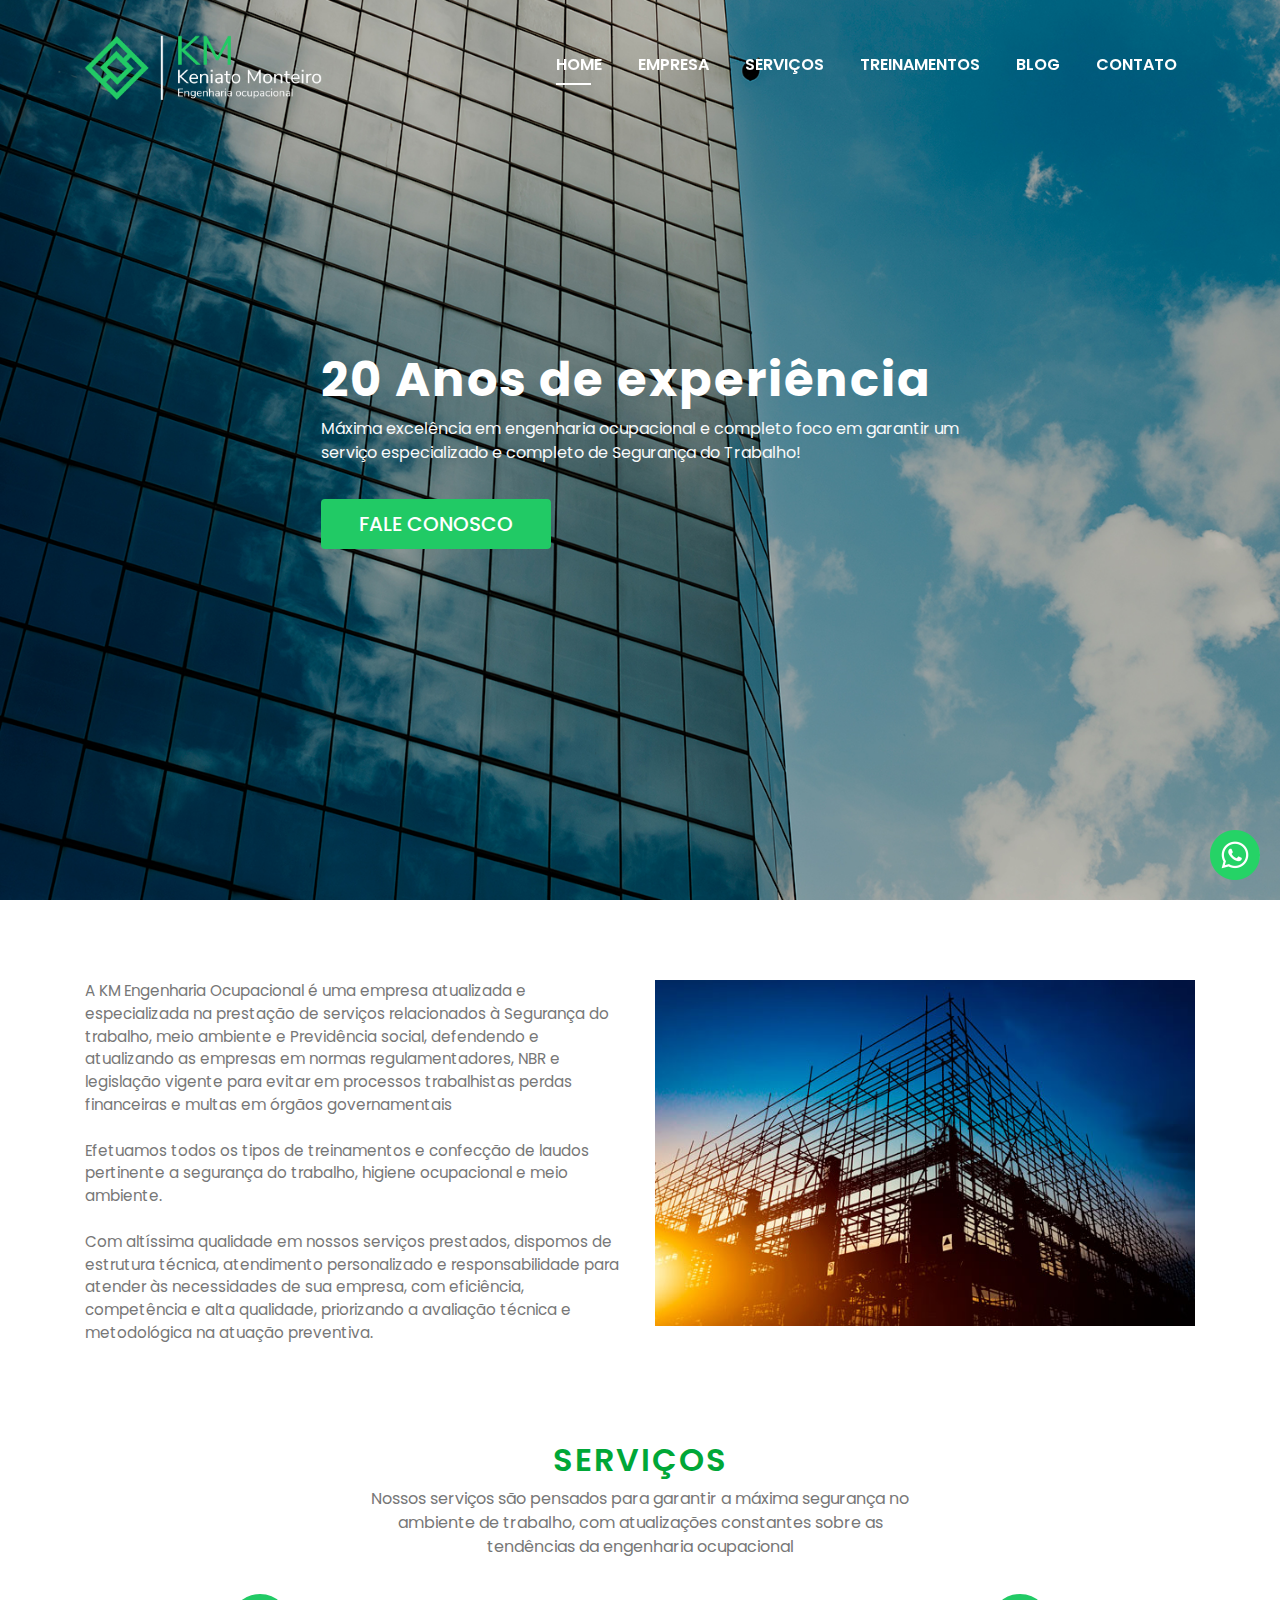
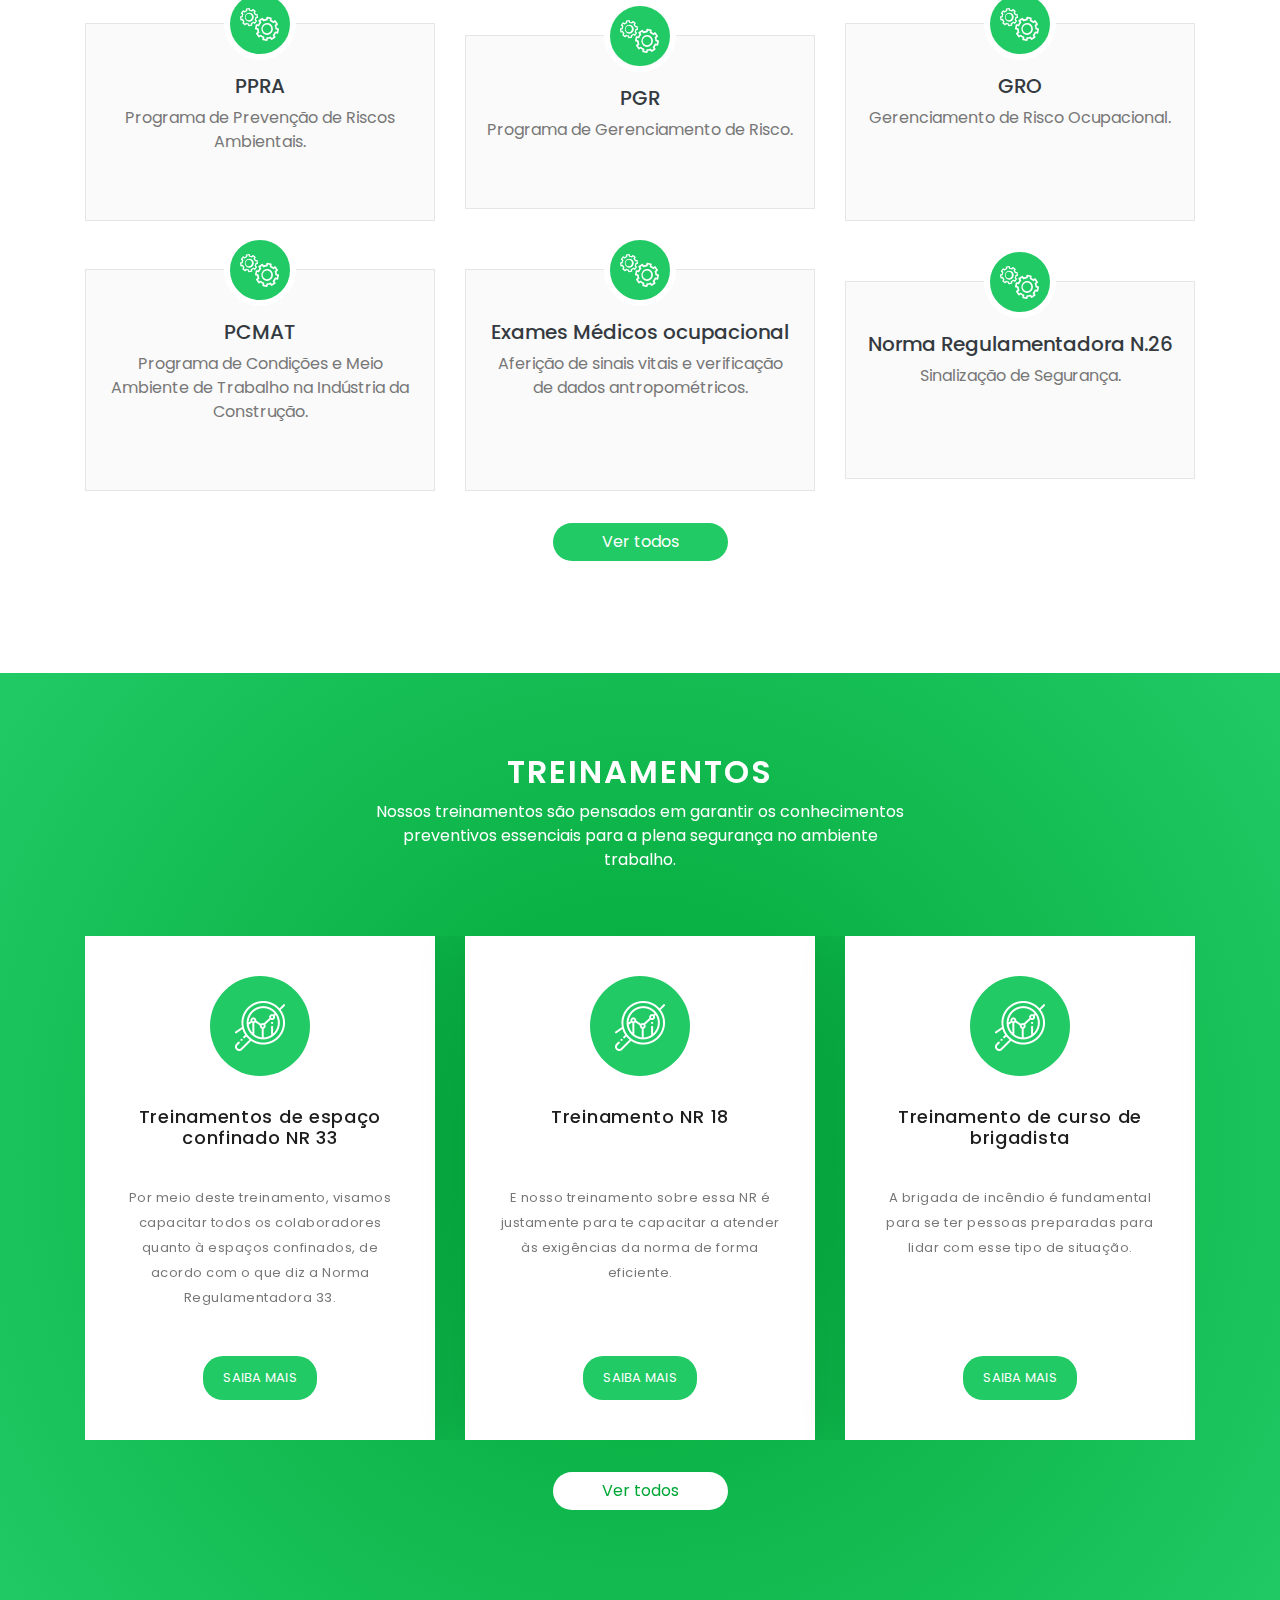
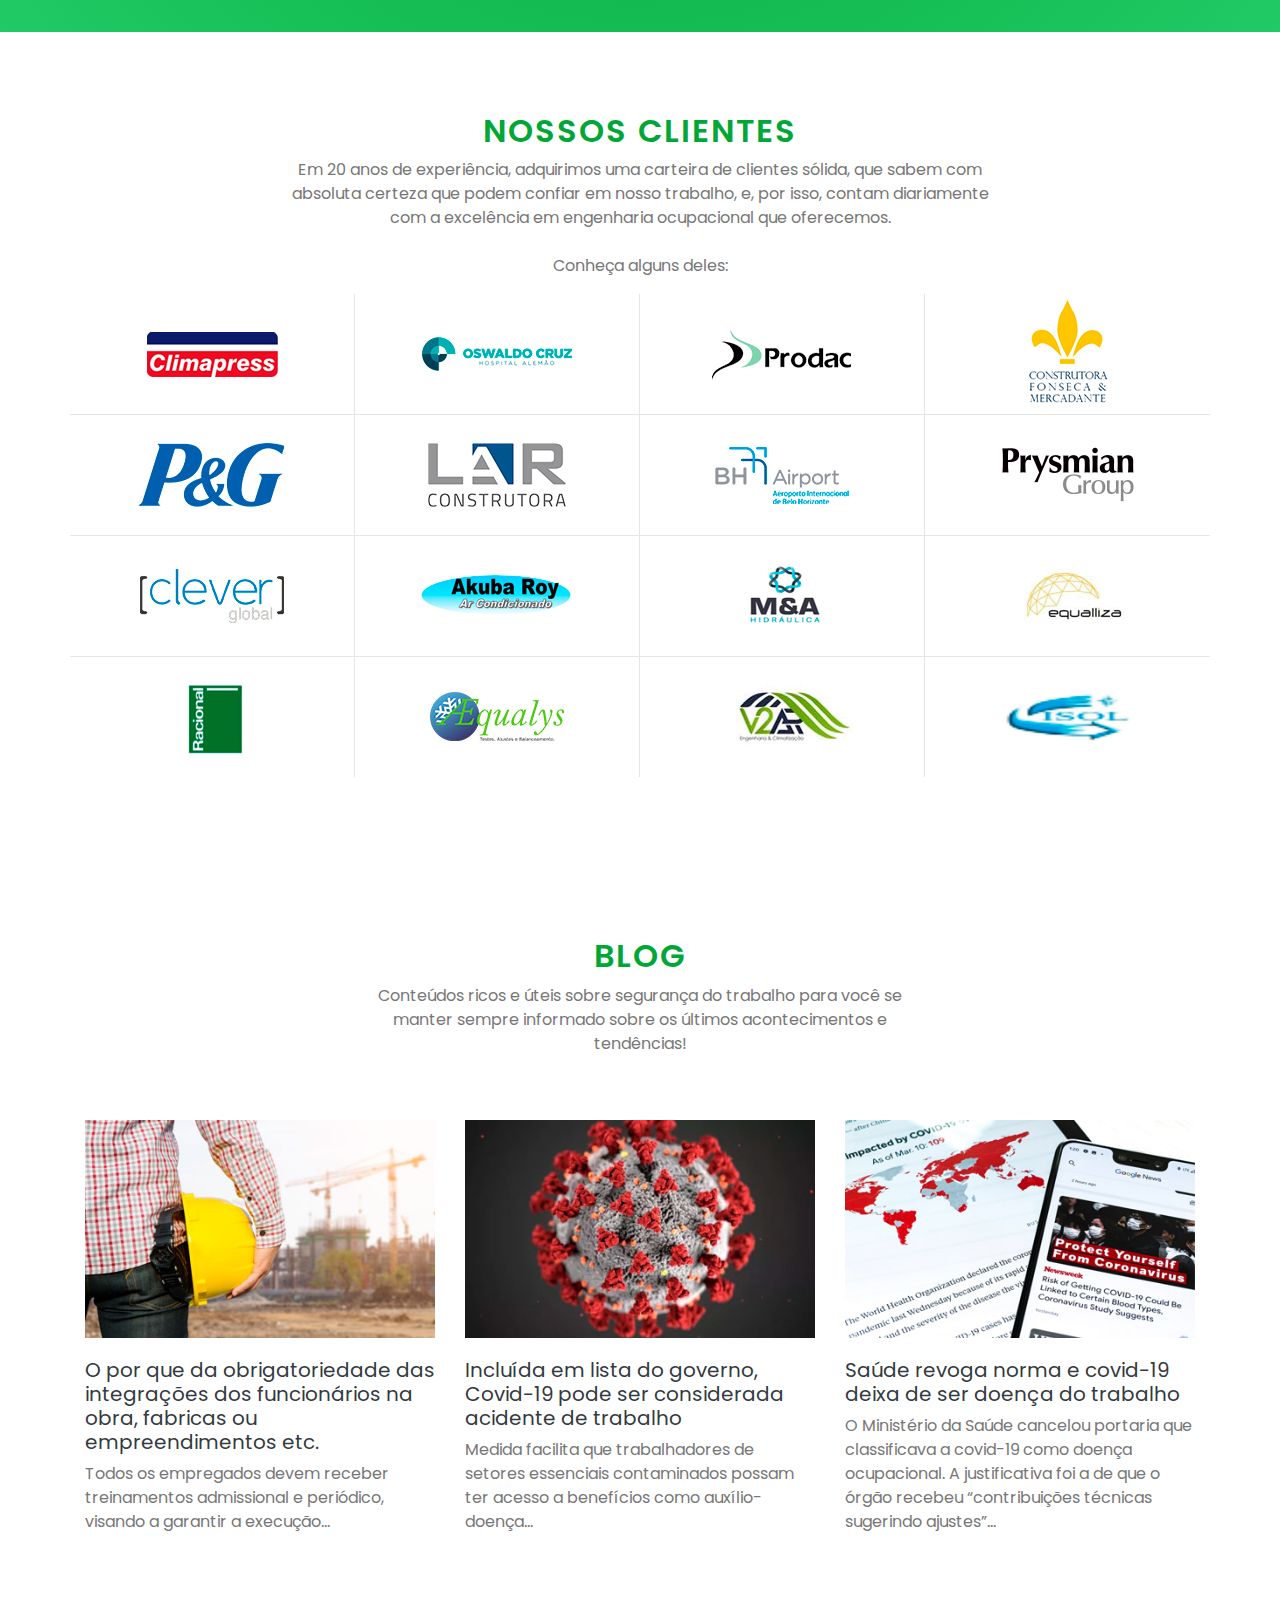
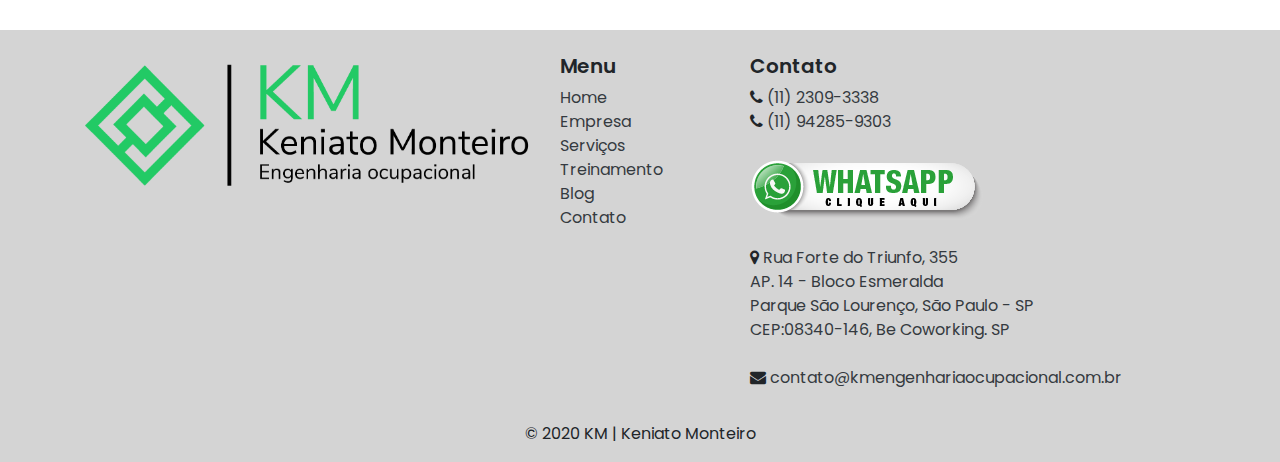
<file: index.html>
<!doctype html>
<html lang="pt-br">

<head>
  <meta charset="utf-8">
  <meta name="viewport" content="width=device-width, initial-scale=1, shrink-to-fit=no">
  <link rel="stylesheet" href="css/bootstrap.min.css">
  <link rel="stylesheet" href="css/style.css">
  <link rel="stylesheet" href="css/responsive.css">
  <link href="https://fonts.googleapis.com/css2?family=Poppins:wght@300;500;600;700&display=swap" rel="stylesheet">
  <link href="//fonts.googleapis.com/css?family=Open+Sans:300,300i,400,400i,600,600i,700,700i,800,800i" rel="stylesheet">
  <link rel="stylesheet" href="https://stackpath.bootstrapcdn.com/font-awesome/4.7.0/css/font-awesome.min.css" integrity="sha384-wvfXpqpZZVQGK6TAh5PVlGOfQNHSoD2xbE+QkPxCAFlNEevoEH3Sl0sibVcOQVnN" crossorigin="anonymous">
  <link rel="stylesheet" href="css/owl.theme.default.min.css">
  <link rel="stylesheet" href="css/owl.carousel.min.css">
  <link rel="icon" href="images/favicon.png" />
  <title>KM | Keniato Monteiro - Engenharia ocupacional</title>
</head>

<body>
  <div class="button-whatsapp">
    <a href="https://api.whatsapp.com/send?phone=5511973126328" target="_black"><img src="images/whatsapp-button.png"
        class="img-fluid" alt="Logo WhatsApp"></a>
  </div>

  <nav class="navbar navbar-b navbar-trans navbar-expand-md fixed-top" id="mainNav">
    <div class="container">
      <a class="navbar-brand js-scroll d-none d-md-block" href="index.html"><img src="images/logo-white.png" alt="" class="img-fluid logo-head"></a>
      <a class="navbar-brand js-scroll d-block d-md-none" href="index.html"><img src="images/logo-icone.svg" alt="" class="logo-icon"></a>
      <button class="navbar-toggler collapsed" type="button" data-toggle="collapse" data-target="#navbarDefault"
        aria-controls="navbarDefault" aria-expanded="false" aria-label="Toggle navigation">
        <span></span>
        <span></span>
        <span></span>
      </button>
      <div class="navbar-collapse collapse justify-content-end" id="navbarDefault">
        <ul class="navbar-nav">
          <li class="nav-item">
            <a class="nav-link js-scroll active" href="index.html">Home</a>
          </li>
          <li class="nav-item">
            <a class="nav-link js-scroll" href="empresa.html">Empresa</a>
          </li>
          <li class="nav-item">
            <a class="nav-link js-scroll" href="servicos.html">Serviços</a>
          </li>
          <li class="nav-item">
            <a class="nav-link js-scroll" href="treinamento.html">Treinamentos</a>
          </li>
          <li class="nav-item">
            <a class="nav-link js-scroll" href="blog.html">Blog</a>
          </li>
          <li class="nav-item">
            <a class="nav-link js-scroll" href="contato.html">Contato</a>
          </li>
        </ul>
      </div>
    </div>
  </nav>

  <header>
    <div class="content">
      <div class="container">
        <div class="row">
          <div class="col-lg-12 col-12">
            <h1 data-aos="fade-up" data-aos-duration="1000">20 Anos de experiência</h1>
            <p class="text-light">Máxima excelência em engenharia ocupacional e completo foco em garantir um<br> serviço especializado e completo de Segurança do Trabalho!</p>
            <a href="https://api.whatsapp.com/send?phone=5511942859303" target="_black" class="btn" data-aos-duration="1500" data-aos="fade-up">Fale conosco</a>
          </div>
        </div>
      </div>
    </div>
  </header>

  <main>
    <section class="quem-somos">
      <div class="container">
        <div class="row">
          <div class="col-md-6">
            <p>A KM Engenharia Ocupacional é uma empresa atualizada e especializada na prestação de serviços relacionados à Segurança do trabalho, meio ambiente e Previdência social, defendendo e
              atualizando as empresas em normas regulamentadores, NBR e legislação vigente para evitar em processos
              trabalhistas perdas financeiras e multas em órgãos
              governamentais<br><br>

              Efetuamos todos os tipos de treinamentos e confecção de laudos pertinente a segurança do trabalho, higiene
              ocupacional e meio ambiente.
              <br><br>
              Com altíssima qualidade em nossos serviços prestados, dispomos de estrutura técnica, atendimento
              personalizado e responsabilidade para atender às
              necessidades de sua empresa, com eficiência, competência e alta qualidade, priorizando a avaliação técnica
              e metodológica na atuação preventiva.</p>
          </div>
          <div class="col-md-6">
            <img src="images/quem-somos.jpg" alt="" class="img-fluid">
          </div>
        </div>
      </div>
    </section>

    <section class="servicos">
      <div class="container">
        <div class="row justify-content-center">
          <div class="col-lg-6">
            <h2 class="text-center text-second">Serviços</h2>
            <p class="text-center">Nossos serviços são pensados para garantir a máxima segurança no ambiente de trabalho, com atualizações constantes sobre as tendências da engenharia ocupacional</p>
          </div>
        </div>
        <div class="row justify-content-center align-items-center">
          <div class="col-lg-4 mt-5">
            <div class="box">
              <div class="icon">
                <span></span>
              </div>
              <h5>PPRA</h5>
              <p>Programa de Prevenção de Riscos Ambientais.</p>
            </div>
          </div>
          <div class="col-lg-4 mt-5">
            <div class="box">
              <div class="icon">
                <span></span>
              </div>
              <h5>PGR</h5>
              <p>Programa de Gerenciamento de Risco.</p>
            </div>
          </div>
          <div class="col-lg-4 mt-5">
            <div class="box">
              <div class="icon">
                <span></span>
              </div>
              <h5>GRO</h5>
              <p>Gerenciamento de Risco Ocupacional.<br>⠀⠀</p>
            </div>
          </div>
          <div class="col-lg-4 mt-5">
            <div class="box">
              <div class="icon">
                <span></span>
              </div>
              <h5>PCMAT</h5>
              <p>Programa de Condições e Meio Ambiente de Trabalho na Indústria da Construção.</p>
            </div>
          </div>
          <div class="col-lg-4 mt-5">
            <div class="box">
              <div class="icon">
                <span></span>
              </div>
              <h5>Exames Médicos ocupacional</h5>
              <p>Aferição de sinais vitais e verificação de dados antropométricos.<br>⠀⠀</p>
            </div>
          </div>
          <div class="col-lg-4 mt-5">
            <div class="box">
              <div class="icon">
                <span></span>
              </div>
              <h5>Norma Regulamentadora N.26</h5>
              <p>Sinalização de Segurança.<br>⠀⠀</p>
            </div>
          </div>
          
          <a href="servicos.html" class="btn btnSaibaMais px-5">Ver todos</a>
        </div>

      </div>
    </section>

    <section class="treinamento">
      <div class="container">
        <div class="row justify-content-center mb-5">
          <div class="col-lg-6">
            <h2 class="text-center">Treinamentos</h2>
            <p class="text-center">Nossos treinamentos são pensados em garantir os conhecimentos preventivos essenciais para a plena segurança no ambiente trabalho.</p>
          </div>
        </div>
        <div class="owl-carousel owl-theme">
          <div class="item service-item">
            <div class="icon">
              <i><img src="images/service-icon-01.png" alt=""></i>
            </div>
            <h5 class="service-title">Treinamentos de espaço confinado NR 33<br>⠀</h5>
            <p>Por meio deste treinamento, visamos capacitar todos os colaboradores quanto à espaços confinados, de acordo com o que diz a Norma Regulamentadora 33.</p>
            <a href="#" class="main-button">Saiba mais</a>
          </div>

          <div class="item service-item">
            <div class="icon">
              <i><img src="images/service-icon-01.png" alt=""></i>
            </div>
            <h5 class="service-title">Treinamento NR 18<br>⠀<br>⠀</h5>
            <p>E nosso treinamento sobre essa NR é justamente para te capacitar a atender às exigências da norma de forma eficiente.<br>⠀</p>
            <a href="#" class="main-button">Saiba mais</a>
          </div>

          <div class="item service-item">
            <div class="icon">
              <i><img src="images/service-icon-01.png" alt=""></i>
            </div>
            <h5 class="service-title">Treinamento de curso de brigadista<br>⠀</h5>
            <p>A  brigada de incêndio é fundamental para se ter pessoas preparadas para lidar com esse tipo de situação.<br>⠀<br>⠀</p>
            <a href="#" class="main-button">Saiba mais</a>
          </div>
        </div>
        <div class="d-flex justify-content-center align-items-center">
          <a href="treinamento.html" class="btn btnSaibaMais px-5">Ver todos</a>
        </div>
      </div>
    </section>

    <section class="clientes">
      <div class="container">
        <div class="row justify-content-center">
          <div class="col-md-8">
            <h2 class="text-center text-second">Nossos Clientes</h2>
            <p class="text-center">Em 20 anos de experiência, adquirimos uma carteira de clientes sólida, que sabem com absoluta certeza que podem confiar em nosso trabalho, e, por isso, contam diariamente com a excelência em engenharia ocupacional que oferecemos.
              <br><br>
              Conheça alguns deles:
            </p>
          </div>
        </div>
        <div class="logos">
          <div class="row">
            <div class="col-lg-3 col-6">
              <div class="cliente">
                <img src="images/clientes/1.jpg" alt="" class="img-fluid">
              </div>
            </div>

            <div class="col-lg-3 col-6">
              <div class="cliente">
                <img src="images/clientes/2.jpg" alt="" class="img-fluid">
              </div>
            </div>

            <div class="col-lg-3 col-6">
              <div class="cliente">
                <img src="images/clientes/3.jpg" alt="" class="img-fluid">
              </div>
            </div>

            <div class="col-lg-3 col-6 b-right">
              <div class="cliente">
                <img src="images/clientes/4.jpg" alt="" class="img-fluid">
              </div>
            </div>

            <div class="col-lg-3 col-6">
              <div class="cliente">
                <img src="images/clientes/5.jpg" alt="" class="img-fluid">
              </div>
            </div>

            <div class="col-lg-3 col-6">
              <div class="cliente">
                <img src="images/clientes/6.jpg" alt="" class="img-fluid">
              </div>
            </div>

            <div class="col-lg-3 col-6">
              <div class="cliente">
                <img src="images/clientes/7.jpg" alt="" class="img-fluid">
              </div>
            </div>

            <div class="col-lg-3 col-6 b-right">
              <div class="cliente">
                <img src="images/clientes/8.jpg" alt="" class="img-fluid">
              </div>
            </div>
            <div class="col-lg-3 col-6">
              <div class="cliente">
                <img src="images/clientes/9.jpg" alt="" class="img-fluid">
              </div>
            </div>
            <div class="col-lg-3 col-6">
              <div class="cliente">
                <img src="images/clientes/10.jpg" alt="" class="img-fluid">
              </div>
            </div>
            <div class="col-lg-3 col-6">
              <div class="cliente">
                <img src="images/clientes/11.jpg" alt="" class="img-fluid">
              </div>
            </div>
            <div class="col-lg-3 col-6 b-right">
              <div class="cliente">
                <img src="images/clientes/12.jpg" alt="" class="img-fluid">
              </div>
            </div>
            <div class="col-lg-3 col-6 b-bottom">
              <div class="cliente">
                <img src="images/clientes/13.jpg" alt="" class="img-fluid">
              </div>
            </div>
            <div class="col-lg-3 col-6 b-bottom">
              <div class="cliente">
                <img src="images/clientes/14.jpg" alt="" class="img-fluid">
              </div>
            </div>
            <div class="col-lg-3 col-6 b-bottom">
              <div class="cliente">
                <img src="images/clientes/15.jpg" alt="" class="img-fluid">
              </div>
            </div>
            <div class="col-lg-3 col-6 b-bottom b-right">
              <div class="cliente">
                <img src="images/clientes/16.jpg" alt="" class="img-fluid">
              </div>
            </div>
          </div>
        </div>
      </div>
    </section>

    <section class="blog">
      <div class="container">
        <div class="row justify-content-center">
          <div class="col-md-6">
            <h2 class="text-center text-second">Blog</h2>
            <p class="text-center">Conteúdos ricos e úteis sobre segurança do trabalho para você se manter sempre informado sobre os últimos acontecimentos e tendências!
            </p>
          </div>
        </div>
        <div class="row">
          <div class="col-lg-4 mt-5">
            <div class="content">
              <div class="img">
                <a href="o-por-que-da-obrigatoriedade-das-integracoes-dos-funcionarios-na-obra-fabricas-ou-empreendimentos-etc.html"><img src="images/blog1.jpg" alt="" class="img-fluid"></a>
                <a href="o-por-que-da-obrigatoriedade-das-integracoes-dos-funcionarios-na-obra-fabricas-ou-empreendimentos-etc.html" class="text-dark"><h5>O por que da obrigatoriedade das integrações dos funcionários na obra, fabricas ou empreendimentos etc.</h5></a>
                <p>Todos os empregados devem receber treinamentos admissional e periódico, visando a garantir a execução...</p>
              </div>
            </div>
          </div>
          <div class="col-lg-4 mt-5">
            <div class="content">
              <div class="img">
                <a href="covid-19-pode-ser-considerada-acidente-de-trabalho.html"><img src="images/blog2.jpg" alt="" class="img-fluid"></a>
                <h5><a href="covid-19-pode-ser-considerada-acidente-de-trabalho.html" class="text-dark">Incluída em lista do governo, Covid-19 pode ser considerada acidente de trabalho</a></h5>
                <p>Medida facilita que trabalhadores de setores essenciais contaminados possam ter acesso a benefícios como auxílio-doença...</p>
              </div>
            </div>
          </div>
          <div class="col-lg-4 mt-5">
            <div class="content">
              <div class="img">
                <a href="saude-revoga-norma-e-covid-19-deixa-de-ser-doenca-do-trabalho.html"><img src="images/blog3.jpg" alt="" class="img-fluid"></a>
                <h5><a href="saude-revoga-norma-e-covid-19-deixa-de-ser-doenca-do-trabalho.html" class="text-dark">Saúde revoga norma e covid-19 deixa de ser doença do trabalho</a></h5>
                <p>O Ministério da Saúde cancelou portaria que classificava a covid-19 como doença ocupacional. A justificativa foi a de que o órgão recebeu “contribuições técnicas sugerindo ajustes”...</p>
              </div>
            </div>
          </div>
        </div>
      </div>
    </section>
  </main>

  <footer class="page-footer font-small pt-4">
    <div class="container text-center text-md-left">
      <div class="row">
        <div class="col-md-5 mt-md-0 mt-3">
          <img src="images/logo-header.png" class="img-fluid" alt="Logo">

        </div>
        <hr class="clearfix w-100 d-md-none pb-3">
        <div class="col-md-2 mb-md-0 mb-3">
          <h5>Menu</h5>

          <ul class="list-unstyled">
            <li>
              <a href="home">Home</a>
            </li>
            <li>
              <a href="empresa.html">Empresa</a>
            </li>
            <li>
              <a href="servicos.html">Serviços</a>
            </li>
            <li>
              <a href="treinamento.html">Treinamento</a>
            </li>
            <li>
              <a href="blog.html">Blog</a>
            </li>
            <li>
              <a href="contato.html">Contato</a>
            </li>
          </ul>

        </div>
        <div class="col-md-5 mb-md-0 mb-3">
          <h5>Contato</h5>

          <ul class="list-unstyled">
            <li><i class="fa fa-phone" aria-hidden="true"></i> <a href="tel:+551123093338">(11) 2309-3338</a></li>
            <li><i class="fa fa-phone" aria-hidden="true"></i> <a href="tel:+5511942859303">(11) 94285-9303</a></li>
            <br>
            <li><a  href="https://api.whatsapp.com/send?phone=5511942859303"><img src="images/wpp.png" alt="" class="img-fluid"></a></li>
            <br>
            <li><i class="fa fa-map-marker" aria-hidden="true"></i> <a href="http://" target="_blank">Rua Forte do Triunfo, 355<br>AP. 14 - Bloco Esmeralda<br>Parque São
                Lourenço, São Paulo - SP<br>CEP:08340-146, Be Coworking. SP</a></li>
            <br>
            <li class="d-none d-md-block"><i class="fa fa-envelope" aria-hidden="true"></i> <a href="mailto:">contato@kmengenhariaocupacional.com.br</a></li>
          </ul>

        </div>
      </div>
    </div>
    <div class="footer-copyright text-center py-3">© 2020 KM | Keniato Monteiro</div>
  </footer>


  <!-- <script src="js/owl.carousel.min.js"></script> -->

  <script src="assets/vendor/jquery/jquery.min.js"></script>
  <script src="assets/vendor/bootstrap/js/bootstrap.bundle.min.js"></script>
  <script src="assets/vendor/jquery.easing/jquery.easing.min.js"></script>
  <script src="assets/vendor/php-email-form/validate.js"></script>
  <script src="assets/vendor/waypoints/jquery.waypoints.min.js"></script>
  <script src="assets/vendor/counterup/jquery.counterup.min.js"></script>
  <script src="assets/vendor/owl.carousel/owl.carousel.min.js"></script>
  <script src="assets/vendor/typed.js/typed.min.js"></script>
  <script src="assets/vendor/venobox/venobox.min.js"></script>

  <!-- Template Main JS File -->
  <script src="assets/js/main.js"></script>

  <script>
    $(".owl-carousel").owlCarousel({
      loop: true,
      margin: 30,
      nav: true,
      pagination: true,
      responsive: {
        0: {
          items: 1
        },
        600: {
          items: 1
        },
        1000: {
          items: 3
        }
      }
    });
  </script>



</body>

</html>
</file>
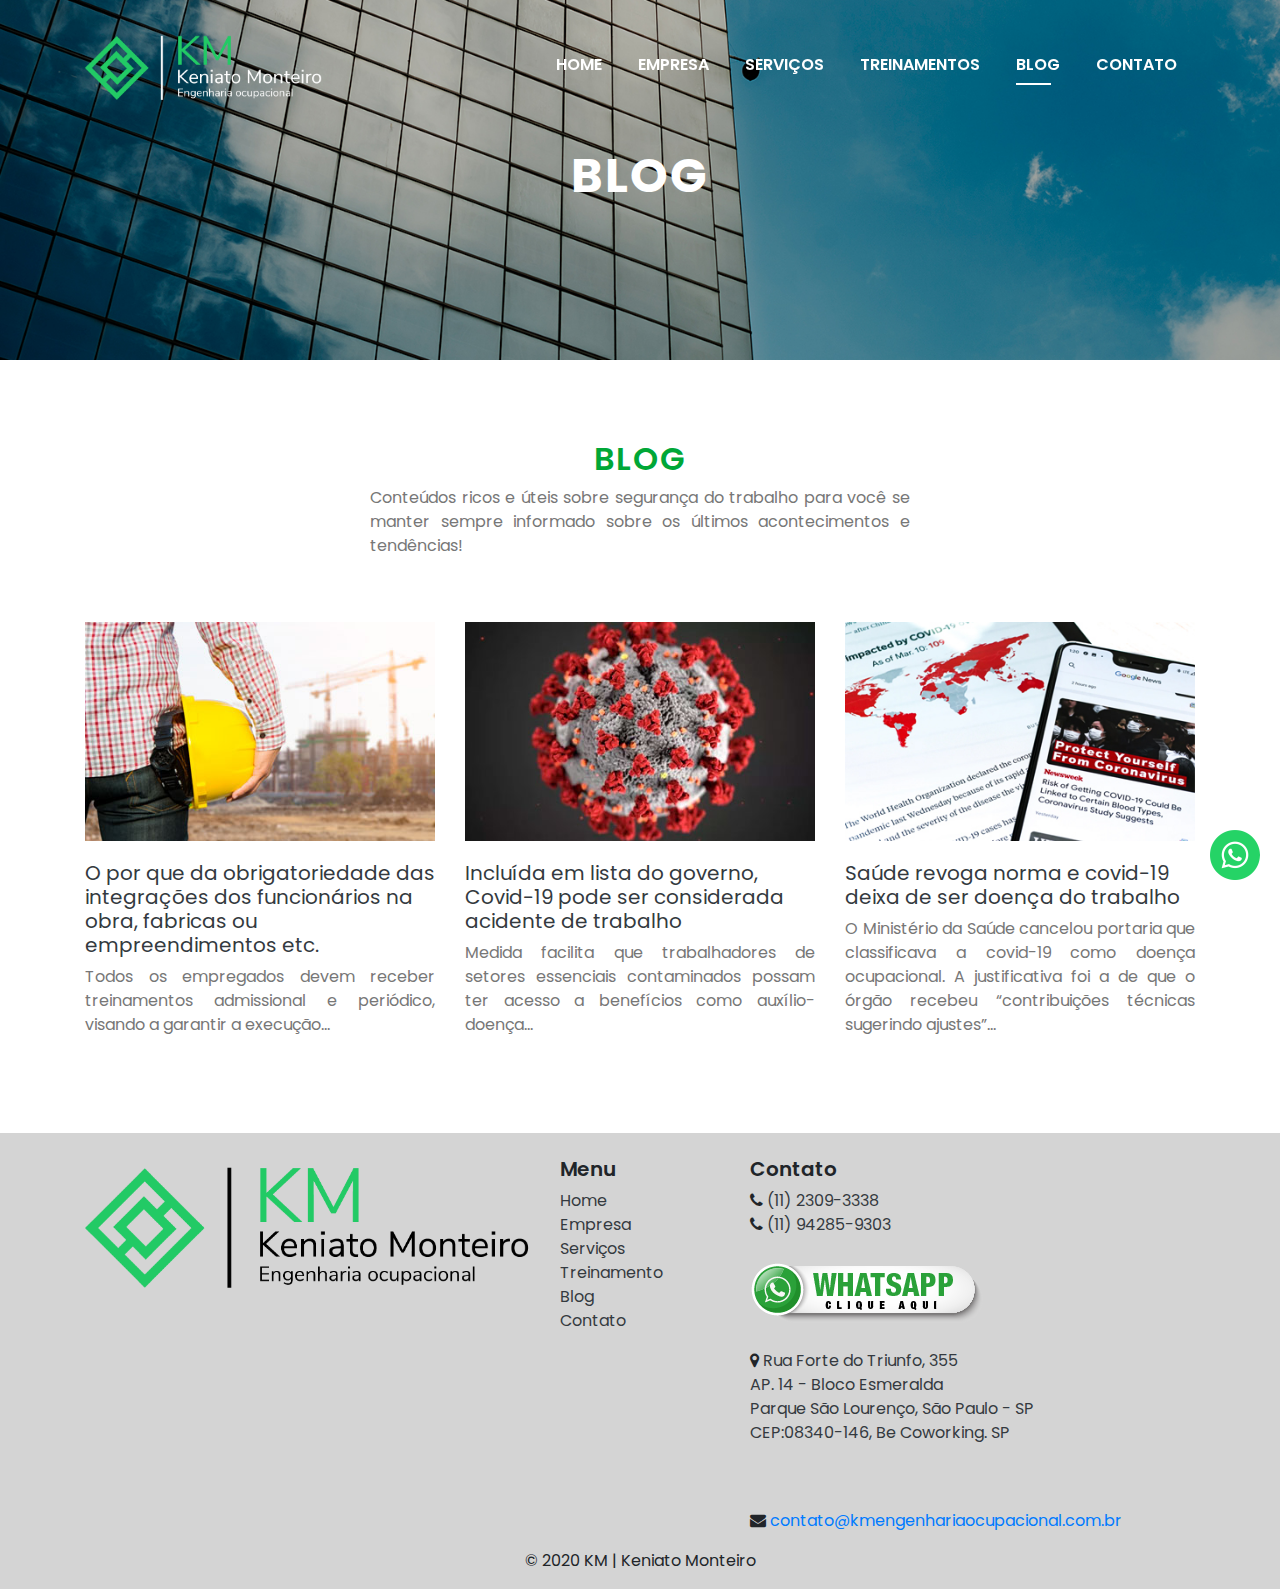
<file: blog.html>
<!doctype html>
<html lang="pt-br">

<head>
    <meta charset="utf-8">
    <meta name="viewport" content="width=device-width, initial-scale=1, shrink-to-fit=no">
    <link rel="stylesheet" href="css/bootstrap.min.css">
    <link rel="stylesheet" href="css/style.css">
    <link rel="stylesheet" href="css/responsive.css">
    <link href="https://fonts.googleapis.com/css2?family=Poppins:wght@300;500;600;700&display=swap" rel="stylesheet">
    <link href="//fonts.googleapis.com/css?family=Open+Sans:300,300i,400,400i,600,600i,700,700i,800,800i" rel="stylesheet">
    <link rel="stylesheet" href="https://stackpath.bootstrapcdn.com/font-awesome/4.7.0/css/font-awesome.min.css" integrity="sha384-wvfXpqpZZVQGK6TAh5PVlGOfQNHSoD2xbE+QkPxCAFlNEevoEH3Sl0sibVcOQVnN" crossorigin="anonymous">
    <link rel="stylesheet" href="css/owl.theme.default.min.css">
    <link rel="stylesheet" href="css/owl.carousel.min.css">
    <link rel="icon" href="images/favicon.png" />
    <title>Treinamentos | KM Keniato Monteiro - Engenharia ocupacional</title>
</head>

<body>
  <div class="button-whatsapp">
    <a href="https://api.whatsapp.com/send?phone=5511973126328" target="_black"><img src="images/whatsapp-button.png"
        class="img-fluid" alt="Logo WhatsApp"></a>
  </div>

  <nav class="navbar navbar-b navbar-trans navbar-expand-md fixed-top" id="mainNav">
    <div class="container">
      <a class="navbar-brand js-scroll d-none d-md-block" href="index.html"><img src="images/logo-white.png" alt="" class="img-fluid logo-head"></a>
      <a class="navbar-brand js-scroll d-block d-md-none" href="index.html"><img src="images/logo-icone.svg" alt="" class="logo-icon"></a>
      <button class="navbar-toggler collapsed" type="button" data-toggle="collapse" data-target="#navbarDefault"
        aria-controls="navbarDefault" aria-expanded="false" aria-label="Toggle navigation">
        <span></span>
        <span></span>
        <span></span>
      </button>
      <div class="navbar-collapse collapse justify-content-end" id="navbarDefault">
        <ul class="navbar-nav">
          <li class="nav-item">
            <a class="nav-link js-scroll" href="index.html">Home</a>
          </li>
          <li class="nav-item">
            <a class="nav-link js-scroll" href="empresa.html">Empresa</a>
          </li>
          <li class="nav-item">
            <a class="nav-link js-scroll" href="servicos.html">Serviços</a>
          </li>
          <li class="nav-item">
            <a class="nav-link js-scroll" href="treinamento.html">Treinamentos</a>
          </li>
          <li class="nav-item">
            <a class="nav-link js-scroll active" href="blog.html">Blog</a>
          </li>
          <li class="nav-item">
            <a class="nav-link js-scroll" href="contato.html">Contato</a>
          </li>
        </ul>
      </div>
    </div>
  </nav>

    <header class="header-empresa">
        <div class="content">
            <div class="container">
                <div class="row">
                    <div class="">
                        <h1 data-aos="fade-up" data-aos-duration="1000" class="text-uppercase">Blog</h1>
                    </div>
                </div>
            </div>
        </div>
    </header>

    <main>
      <section class="blog">
        <div class="container">
          <div class="row justify-content-center">
            <div class="col-md-6">
              <h2 class="text-center text-second">Blog</h2>
              <p class="text-justify">Conteúdos ricos e úteis sobre segurança do trabalho para você se manter sempre informado sobre os últimos acontecimentos e tendências!</p>
            </div>
          </div>
          <div class="row">
            <div class="col-lg-4 mt-5">
              <div class="content">
                <div class="img">
                  <a href="o-por-que-da-obrigatoriedade-das-integracoes-dos-funcionarios-na-obra-fabricas-ou-empreendimentos-etc.html"><img src="images/blog1.jpg" alt="" class="img-fluid"></a>
                  <a href="o-por-que-da-obrigatoriedade-das-integracoes-dos-funcionarios-na-obra-fabricas-ou-empreendimentos-etc.html" class="text-dark"><h5>O por que da obrigatoriedade das integrações dos funcionários na obra, fabricas ou empreendimentos etc.</h5></a>
                  <p class="text-justify">Todos os empregados devem receber treinamentos admissional e periódico, visando a garantir a execução...</p>
                </div>
              </div>
            </div>
            <div class="col-lg-4 mt-5">
              <div class="content">
                <div class="img">
                  <a href="covid-19-pode-ser-considerada-acidente-de-trabalho.html"><img src="images/blog2.jpg" alt="" class="img-fluid"></a>
                  <h5><a href="covid-19-pode-ser-considerada-acidente-de-trabalho.html" class="text-dark">Incluída em lista do governo, Covid-19 pode ser considerada acidente de trabalho</a></h5>
                  <p class="text-justify">Medida facilita que trabalhadores de setores essenciais contaminados possam ter acesso a benefícios como auxílio-doença...</p>
                </div>
              </div>
            </div>
            <div class="col-lg-4 mt-5">
              <div class="content">
                <div class="img">
                  <a href="saude-revoga-norma-e-covid-19-deixa-de-ser-doenca-do-trabalho.html"><img src="images/blog3.jpg" alt="" class="img-fluid"></a>
                  <h5><a href="saude-revoga-norma-e-covid-19-deixa-de-ser-doenca-do-trabalho.html" class="text-dark">Saúde revoga norma e covid-19 deixa de ser doença do trabalho</a></h5>
                  <p class="text-justify">O Ministério da Saúde cancelou portaria que classificava a covid-19 como doença ocupacional. A justificativa foi a de que o órgão recebeu “contribuições técnicas sugerindo ajustes”...</p>
                </div>
              </div>
            </div>
          </div>
        </div>
      </section>
    </main>

    <footer class="page-footer font-small pt-4">
      <div class="container text-center text-md-left">
        <div class="row">
          <div class="col-md-5 mt-md-0 mt-3">
            <img src="images/logo-header.png" class="img-fluid" alt="Logo">
  
          </div>
          <hr class="clearfix w-100 d-md-none pb-3">
          <div class="col-md-2 mb-md-0 mb-3">
            <h5>Menu</h5>
  
            <ul class="list-unstyled">
              <li>
                <a href="home">Home</a>
              </li>
              <li>
                <a href="empresa.html">Empresa</a>
              </li>
              <li>
                <a href="servicos.html">Serviços</a>
              </li>
              <li>
                <a href="treinamento.html">Treinamento</a>
              </li>
              <li>
                <a href="blog.html">Blog</a>
              </li>
              <li>
                <a href="contato.html">Contato</a>
              </li>
            </ul>
  
          </div>
          <div class="col-md-5 mb-md-0 mb-3">
            <h5>Contato</h5>
  
            <ul class="list-unstyled">
              <li><i class="fa fa-phone" aria-hidden="true"></i> <a href="tel:+551123093338">(11) 2309-3338</a></li>
              <li><i class="fa fa-phone" aria-hidden="true"></i> <a href="tel:+5511942859303">(11) 94285-9303</a></li>
              <br>
              <li><a  href="https://api.whatsapp.com/send?phone=5511942859303"><img src="images/wpp.png" alt="" class="img-fluid"></a></li>
              <br>
              <li><i class="fa fa-map-marker" aria-hidden="true"></i> <a href="http://" target="_blank">Rua Forte do Triunfo, 355<br>AP. 14 - Bloco Esmeralda<br>Parque São
                  Lourenço, São Paulo - SP<br>CEP:08340-146, Be Coworking. SP</a></li>
              <br>
            </ul>
            <br>
            <li class="d-none d-md-block"><i class="fa fa-envelope" aria-hidden="true"></i> <a href="mailto:">contato@kmengenhariaocupacional.com.br</a></li>
          </div>
        </div>
      </div>
      <div class="footer-copyright text-center py-3">© 2020 KM | Keniato Monteiro</div>
    </footer>
    


    <!-- <script src="js/owl.carousel.min.js"></script> -->

    <script src="assets/vendor/jquery/jquery.min.js"></script>
    <script src="assets/vendor/bootstrap/js/bootstrap.bundle.min.js"></script>
    <script src="assets/vendor/jquery.easing/jquery.easing.min.js"></script>
    <script src="assets/vendor/php-email-form/validate.js"></script>
    <script src="assets/vendor/waypoints/jquery.waypoints.min.js"></script>
    <script src="assets/vendor/counterup/jquery.counterup.min.js"></script>
    <script src="assets/vendor/owl.carousel/owl.carousel.min.js"></script>
    <script src="assets/vendor/typed.js/typed.min.js"></script>
    <script src="assets/vendor/venobox/venobox.min.js"></script>

    <!-- Template Main JS File -->
    <script src="assets/js/main.js"></script>

    <script>
        $(".owl-carousel").owlCarousel({
            loop: true,
            margin: 30,
            nav: true,
            pagination: true,
            responsive: {
                0: {
                    items: 1
                },
                600: {
                    items: 1
                },
                1000: {
                    items: 3
                }
            }
        });
    </script>



</body>

</html>
</file>
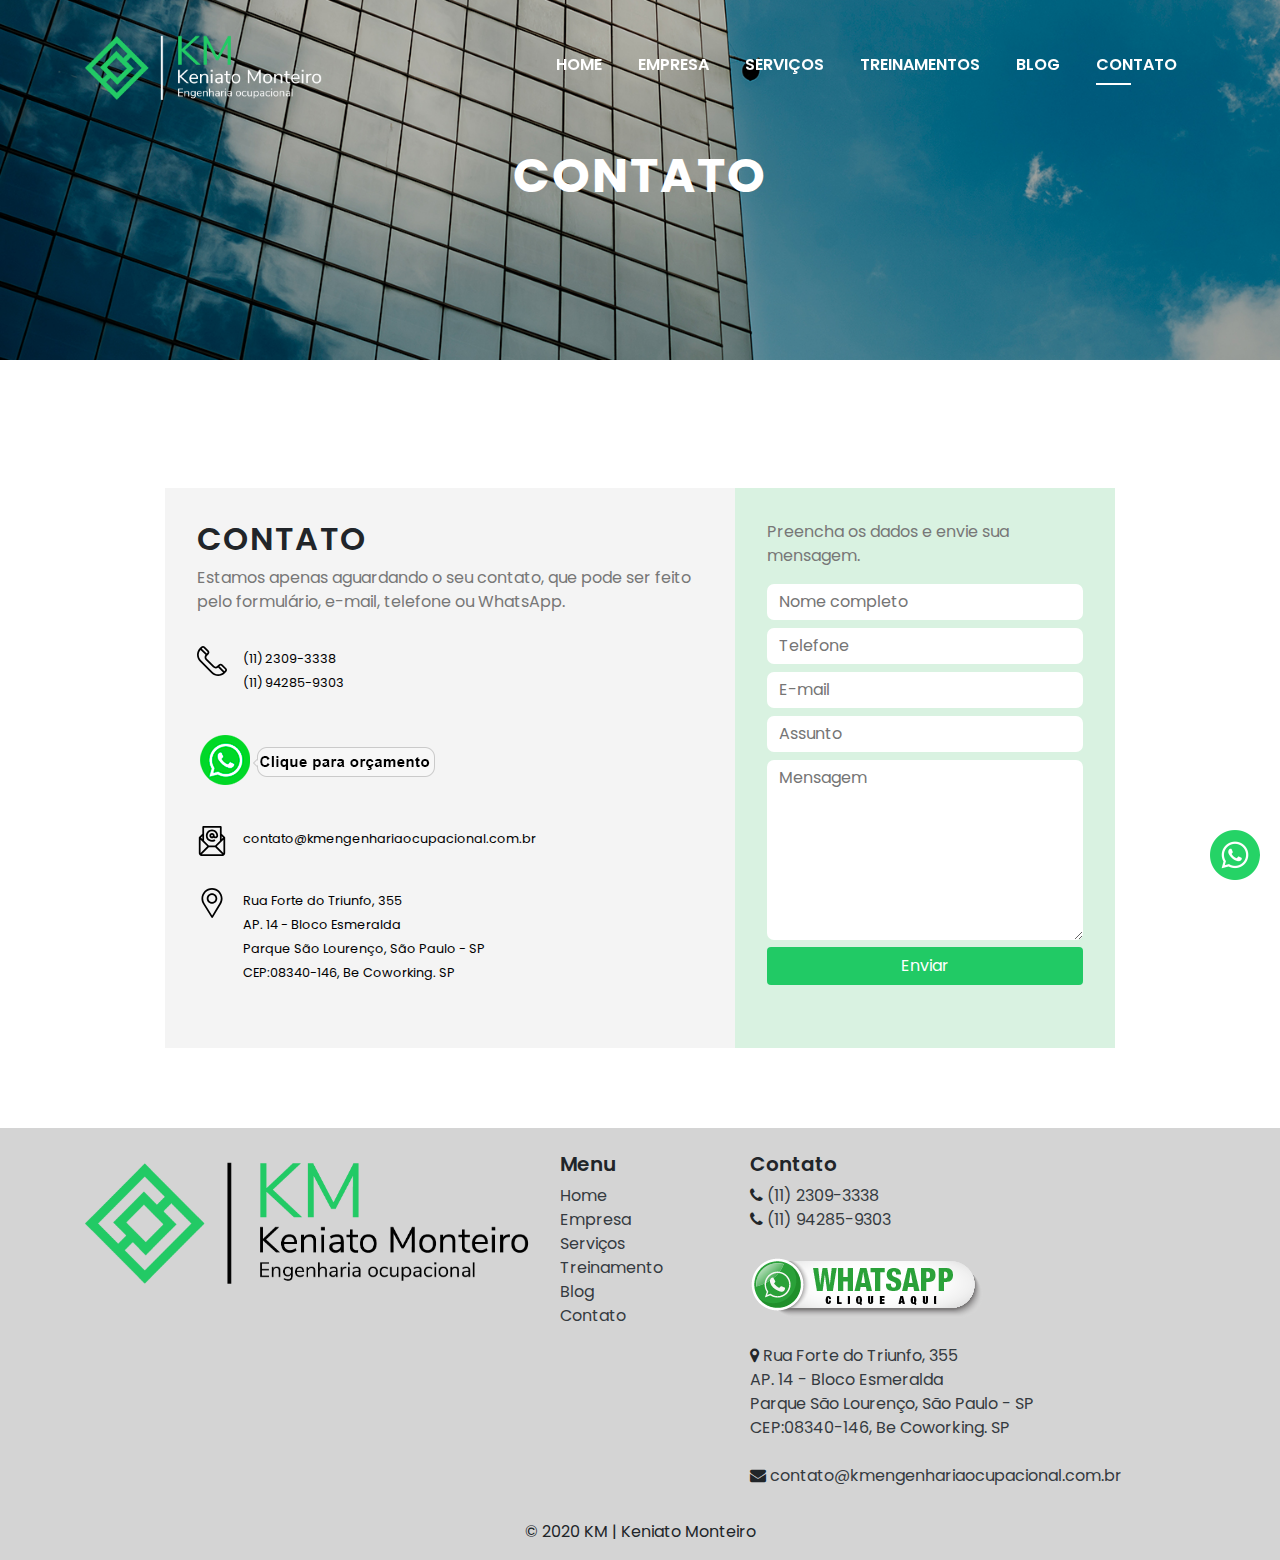
<file: contato.html>
<!doctype html>
<html lang="pt-br">

<head>
    <meta charset="utf-8">
    <meta name="viewport" content="width=device-width, initial-scale=1, shrink-to-fit=no">
    <link rel="stylesheet" href="css/bootstrap.min.css">
    <link rel="stylesheet" href="css/style.css">
    <link rel="stylesheet" href="css/responsive.css">
    <link href="https://fonts.googleapis.com/css2?family=Poppins:wght@300;500;600;700&display=swap" rel="stylesheet">
    <link href="//fonts.googleapis.com/css?family=Open+Sans:300,300i,400,400i,600,600i,700,700i,800,800i" rel="stylesheet">
    <link rel="stylesheet" href="https://stackpath.bootstrapcdn.com/font-awesome/4.7.0/css/font-awesome.min.css" integrity="sha384-wvfXpqpZZVQGK6TAh5PVlGOfQNHSoD2xbE+QkPxCAFlNEevoEH3Sl0sibVcOQVnN" crossorigin="anonymous">
    <link rel="stylesheet" href="css/owl.theme.default.min.css">
    <link rel="stylesheet" href="css/owl.carousel.min.css">
    <link rel="icon" href="images/favicon.png" />
    <title>Contato | KM Keniato Monteiro - Engenharia ocupacional</title>
</head>

<body>
  <div class="button-whatsapp">
    <a href="https://api.whatsapp.com/send?phone=5511973126328" target="_black"><img src="images/whatsapp-button.png"
        class="img-fluid" alt="Logo WhatsApp"></a>
  </div>
  
  <nav class="navbar navbar-b navbar-trans navbar-expand-md fixed-top" id="mainNav">
    <div class="container">
      <a class="navbar-brand js-scroll d-none d-md-block" href="index.html"><img src="images/logo-white.png" alt="" class="img-fluid logo-head"></a>
      <a class="navbar-brand js-scroll d-block d-md-none" href="index.html"><img src="images/logo-icone.svg" alt="" class="logo-icon"></a>
      <button class="navbar-toggler collapsed" type="button" data-toggle="collapse" data-target="#navbarDefault"
        aria-controls="navbarDefault" aria-expanded="false" aria-label="Toggle navigation">
        <span></span>
        <span></span>
        <span></span>
      </button>
      <div class="navbar-collapse collapse justify-content-end" id="navbarDefault">
        <ul class="navbar-nav">
          <li class="nav-item">
            <a class="nav-link js-scroll" href="index.html">Home</a>
          </li>
          <li class="nav-item">
            <a class="nav-link js-scroll" href="empresa.html">Empresa</a>
          </li>
          <li class="nav-item">
            <a class="nav-link js-scroll" href="servicos.html">Serviços</a>
          </li>
          <li class="nav-item">
            <a class="nav-link js-scroll" href="treinamento.html">Treinamentos</a>
          </li>
          <li class="nav-item">
            <a class="nav-link js-scroll" href="blog.html">Blog</a>
          </li>
          <li class="nav-item">
            <a class="nav-link js-scroll active" href="contato.html">Contato</a>
          </li>
        </ul>
      </div>
    </div>
  </nav>

    <header class="header-empresa">
        <div class="content">
            <div class="container">
                <div class="row">
                    <div class="">
                        <h1 data-aos="fade-up" data-aos-duration="1000" class="text-uppercase">Contato</h1>
                    </div>
                </div>
            </div>
        </div>
    </header>

    <main>
        <section class="contato">
            <div class="container">
                <div class="row justify-content-center">
                    <div class="col-lg-6 mt-5">
                        <h2>Contato</h2>
                        <p>Estamos apenas aguardando o seu contato, que pode ser feito pelo formulário, e-mail, telefone ou WhatsApp.</p>
                        <div class="info">
                            <div class="row">
                                <div class="icon d-none d-md-block">
                                    <img src="images/029-telephone-1.svg" alt="" srcset="">
                                </div>
                                <div class="tel">
                                    <ul>
                                        <li><a href="">(11) 2309-3338</a></li>
                                        <li><a href="">(11) 94285-9303</a></li>
                                    </ul>
                                </div>
                            </div>

                            <div class="row">
                                <div class="wpp">
                                    <ul>
                                        <li><a href="https://wa.me/5511942859303" target="_black"><img src="images/oramento-wpp.png" alt="Botão WhatsApp" class="img-fluid"></a></li>
                                    </ul>
                                </div>
                            </div>

                            <div class="row ">
                                <div class="icon d-none d-md-block">
                                    <img src="images/013-mail.svg" alt="">
                                </div>
                                <div class="email">
                                    <ul>
                                        <li><a href="mailto:contato@kmengenhariaocupacional.com.br">contato@kmengenhariaocupacional.com.br</a></li>
                                    </ul>
                                </div>
                            </div>

                            <div class="row">
                                <div class="icon d-none d-md-block">
                                    <img src="images/032-placeholder.svg" alt="">
                                </div>
                                <div class="local">
                                    <ul>
                                        <li><a href="" target="_black">
                                            Rua Forte do Triunfo, 355<br>
                                            AP. 14 - Bloco Esmeralda<br>
                                            Parque São Lourenço, São Paulo - SP<br>
                                            CEP:08340-146, Be Coworking. SP
                                        </a></li>
                                    </ul>
                                </div>
                            </div>
                        </div>
                    </div>
                    <div class="col-lg-4 mt-5">
                        <p>Preencha os dados e envie sua mensagem.</p>
                        <form action="" method="POST">
                            <input type="text" placeholder="Nome completo" class="mb-2">
                            <input type="tel" placeholder="Telefone" class="mb-2">
                            <input type="mail" placeholder="E-mail" class="mb-2">
                            <input type="text" placeholder="Assunto" class="mb-2">
                            <textarea name="" id="" rows="7" placeholder="Mensagem"></textarea>
                            <button class="btn" type="submit">Enviar</button>
                        </form>  
                    </div>
                </div>
            </div>
        </section>
    </main>

    <footer class="page-footer font-small pt-4">
      <div class="container text-center text-md-left">
        <div class="row">
          <div class="col-md-5 mt-md-0 mt-3">
            <img src="images/logo-header.png" class="img-fluid" alt="Logo">
  
          </div>
          <hr class="clearfix w-100 d-md-none pb-3">
          <div class="col-md-2 mb-md-0 mb-3">
            <h5>Menu</h5>
  
            <ul class="list-unstyled">
              <li>
                <a href="home">Home</a>
              </li>
              <li>
                <a href="empresa.html">Empresa</a>
              </li>
              <li>
                <a href="servicos.html">Serviços</a>
              </li>
              <li>
                <a href="treinamento.html">Treinamento</a>
              </li>
              <li>
                <a href="blog.html">Blog</a>
              </li>
              <li>
                <a href="contato.html">Contato</a>
              </li>
            </ul>
  
          </div>
          <div class="col-md-5 mb-md-0 mb-3">
            <h5>Contato</h5>
  
            <ul class="list-unstyled">
              <li><i class="fa fa-phone" aria-hidden="true"></i> <a href="tel:+551123093338">(11) 2309-3338</a></li>
              <li><i class="fa fa-phone" aria-hidden="true"></i> <a href="tel:+5511942859303">(11) 94285-9303</a></li>
              <br>
              <li><a  href="https://api.whatsapp.com/send?phone=5511942859303"><img src="images/wpp.png" alt="" class="img-fluid"></a></li>
              <br>
              <li><i class="fa fa-map-marker" aria-hidden="true"></i> <a href="http://" target="_blank">Rua Forte do Triunfo, 355<br>AP. 14 - Bloco Esmeralda<br>Parque São
                  Lourenço, São Paulo - SP<br>CEP:08340-146, Be Coworking. SP</a></li>
              <br>
              <li class="d-none d-md-block"><i class="fa fa-envelope" aria-hidden="true"></i> <a href="mailto:">contato@kmengenhariaocupacional.com.br</a></li>
            </ul>
  
          </div>
        </div>
      </div>
      <div class="footer-copyright text-center py-3">© 2020 KM | Keniato Monteiro</div>
    </footer>
    


    <!-- <script src="js/owl.carousel.min.js"></script> -->

    <script src="assets/vendor/jquery/jquery.min.js"></script>
    <script src="assets/vendor/bootstrap/js/bootstrap.bundle.min.js"></script>
    <script src="assets/vendor/jquery.easing/jquery.easing.min.js"></script>
    <script src="assets/vendor/php-email-form/validate.js"></script>
    <script src="assets/vendor/waypoints/jquery.waypoints.min.js"></script>
    <script src="assets/vendor/counterup/jquery.counterup.min.js"></script>
    <script src="assets/vendor/owl.carousel/owl.carousel.min.js"></script>
    <script src="assets/vendor/typed.js/typed.min.js"></script>
    <script src="assets/vendor/venobox/venobox.min.js"></script>

    <!-- Template Main JS File -->
    <script src="assets/js/main.js"></script>

    <script>
        $(".owl-carousel").owlCarousel({
            loop: true,
            margin: 30,
            nav: true,
            pagination: true,
            responsive: {
                0: {
                    items: 1
                },
                600: {
                    items: 1
                },
                1000: {
                    items: 3
                }
            }
        });
    </script>



</body>

</html>
</file>
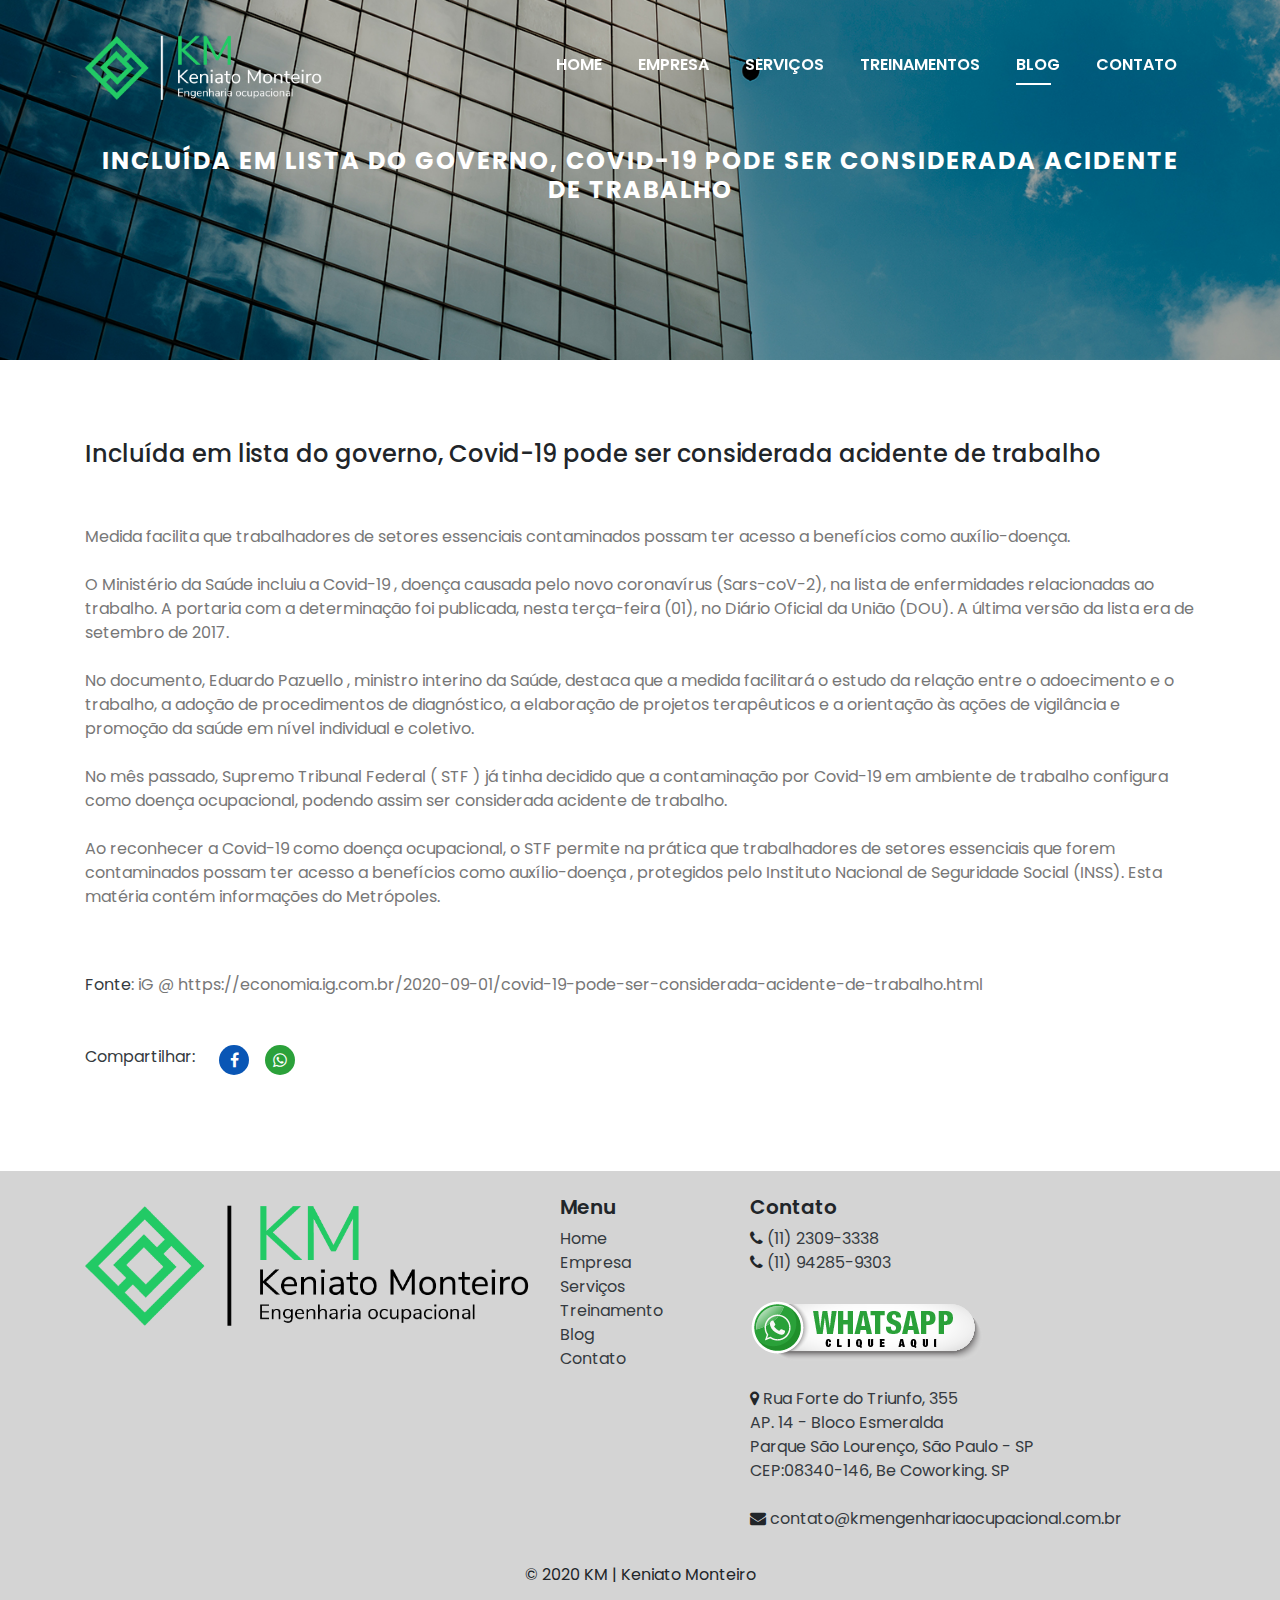
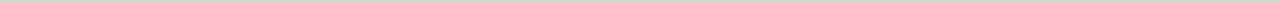
<file: covid-19-pode-ser-considerada-acidente-de-trabalho.html>
<!doctype html>
<html lang="pt-br">

<head>
  <meta charset="utf-8">
  <meta name="viewport" content="width=device-width, initial-scale=1, shrink-to-fit=no">
  <link rel="stylesheet" href="css/bootstrap.min.css">
  <link rel="stylesheet" href="css/style.css">
  <link rel="stylesheet" href="css/responsive.css">
  <link href="https://fonts.googleapis.com/css2?family=Poppins:wght@300;500;600;700&display=swap" rel="stylesheet">
  <link href="//fonts.googleapis.com/css?family=Open+Sans:300,300i,400,400i,600,600i,700,700i,800,800i"
    rel="stylesheet">
  <link rel="stylesheet" href="https://stackpath.bootstrapcdn.com/font-awesome/4.7.0/css/font-awesome.min.css"
    integrity="sha384-wvfXpqpZZVQGK6TAh5PVlGOfQNHSoD2xbE+QkPxCAFlNEevoEH3Sl0sibVcOQVnN" crossorigin="anonymous">
  <link rel="stylesheet" href="css/owl.theme.default.min.css">
  <link rel="stylesheet" href="css/owl.carousel.min.css">
  <link rel="icon" href="images/favicon.png" />
  <title>Incluída em lista do governo, Covid-19 pode ser considerada acidente de trabalho | KM Keniato Monteiro -
    Engenharia ocupacional</title>
</head>

<body>
  <nav class="navbar navbar-b navbar-trans navbar-expand-md fixed-top" id="mainNav">
    <div class="container">
      <a class="navbar-brand js-scroll d-none d-md-block" href="index.html"><img src="images/logo-white.png" alt="" class="img-fluid logo-head"></a>
      <a class="navbar-brand js-scroll d-block d-md-none" href="index.html"><img src="images/logo-icone.svg" alt="" class="logo-icon"></a>
      <button class="navbar-toggler collapsed" type="button" data-toggle="collapse" data-target="#navbarDefault"
        aria-controls="navbarDefault" aria-expanded="false" aria-label="Toggle navigation">
        <span></span>
        <span></span>
        <span></span>
      </button>
      <div class="navbar-collapse collapse justify-content-end" id="navbarDefault">
        <ul class="navbar-nav">
          <li class="nav-item">
            <a class="nav-link js-scroll" href="index.html">Home</a>
          </li>
          <li class="nav-item">
            <a class="nav-link js-scroll" href="empresa.html">Empresa</a>
          </li>
          <li class="nav-item">
            <a class="nav-link js-scroll" href="servicos.html">Serviços</a>
          </li>
          <li class="nav-item">
            <a class="nav-link js-scroll" href="treinamento.html">Treinamentos</a>
          </li>
          <li class="nav-item">
            <a class="nav-link js-scroll active" href="blog.html">Blog</a>
          </li>
          <li class="nav-item">
            <a class="nav-link js-scroll" href="contato.html">Contato</a>
          </li>
        </ul>
      </div>
    </div>
  </nav>

  <header class="header-blog">
    <div class="content">
      <div class="container">
        <div class="row">
          <div class="col-lg-12">
            <h1 data-aos="fade-up" data-aos-duration="1000" class="text-uppercase">Incluída em lista do governo, Covid-19 pode ser considerada acidente de trabalho</h1>
          </div>
        </div>
      </div>
    </div>
  </header>

  <main>
    <section class="blog">
      <div class="container">
        <h4 class="text-bold">Incluída em lista do governo, Covid-19 pode ser considerada acidente de trabalho</h4><br><br>
        <p>Medida facilita que trabalhadores de setores essenciais contaminados possam ter acesso a benefícios como
          auxílio-doença.
          <br><br>
          O Ministério da Saúde incluiu a Covid-19 , doença causada pelo novo coronavírus (Sars-coV-2), na lista de
          enfermidades relacionadas ao trabalho. A portaria com a determinação foi publicada, nesta terça-feira (01), no
          Diário Oficial da União (DOU). A última versão da lista era de setembro de 2017.
          <br><br>
          No documento, Eduardo Pazuello , ministro interino da Saúde, destaca que a medida facilitará o estudo da
          relação entre o adoecimento e o trabalho, a adoção de procedimentos de diagnóstico, a elaboração de projetos
          terapêuticos e a orientação às ações de vigilância e promoção da saúde em nível individual e coletivo.
          <br><br>
          No mês passado, Supremo Tribunal Federal ( STF ) já tinha decidido que a contaminação por Covid-19 em ambiente
          de trabalho configura como doença ocupacional, podendo assim ser considerada acidente de trabalho.
          <br><br>
          Ao reconhecer a Covid-19 como doença ocupacional, o STF permite na prática que trabalhadores de setores
          essenciais que forem contaminados possam ter acesso a benefícios como auxílio-doença , protegidos pelo
          Instituto Nacional de Seguridade Social (INSS). Esta matéria contém informações do Metrópoles.</p><br><br>
        <p>
          <a href="https://economia.ig.com.br/2020-09-01/covid-19-pode-ser-considerada-acidente-de-trabalho.html"
          target="_black" class="text-dark">Fonte</a>: iG @
        https://economia.ig.com.br/2020-09-01/covid-19-pode-ser-considerada-acidente-de-trabalho.html
        </p>

        <div class="mt-5 compartilhar">
          <p class="text-dark">Compartilhar:</p>
          <ul class="d-flex list-unstyled">
            <li><a
                href="https://www.facebook.com/sharer/sharer.php?u=http://"><i class="fa fa-facebook"></i></a></li>
            <li><a
                href="https://api.whatsapp.com/send?text=Acesse: - http://"><i class="fa fa-whatsapp"></i></a></li>
          </ul>
        </div>
      </div>
    </section>
  </main>

  <footer class="page-footer font-small pt-4">
    <div class="container text-center text-md-left">
      <div class="row">
        <div class="col-md-5 mt-md-0 mt-3">
          <img src="images/logo-header.png" class="img-fluid" alt="Logo">

        </div>
        <hr class="clearfix w-100 d-md-none pb-3">
        <div class="col-md-2 mb-md-0 mb-3">
          <h5>Menu</h5>

          <ul class="list-unstyled">
            <li>
              <a href="home">Home</a>
            </li>
            <li>
              <a href="empresa.html">Empresa</a>
            </li>
            <li>
              <a href="servicos.html">Serviços</a>
            </li>
            <li>
              <a href="treinamento.html">Treinamento</a>
            </li>
            <li>
              <a href="blog.html">Blog</a>
            </li>
            <li>
              <a href="contato.html">Contato</a>
            </li>
          </ul>

        </div>
        <div class="col-md-5 mb-md-0 mb-3">
          <h5>Contato</h5>

          <ul class="list-unstyled">
            <li><i class="fa fa-phone" aria-hidden="true"></i> <a href="tel:+551123093338">(11) 2309-3338</a></li>
            <li><i class="fa fa-phone" aria-hidden="true"></i> <a href="tel:+5511942859303">(11) 94285-9303</a></li>
            <br>
            <li><a  href="https://api.whatsapp.com/send?phone=5511942859303"><img src="images/wpp.png" alt="" class="img-fluid"></a></li>
            <br>
            <li><i class="fa fa-map-marker" aria-hidden="true"></i> <a href="http://" target="_blank">Rua Forte do Triunfo, 355<br>AP. 14 - Bloco Esmeralda<br>Parque São
                Lourenço, São Paulo - SP<br>CEP:08340-146, Be Coworking. SP</a></li>
            <br>
            <li class="d-none d-md-block"><i class="fa fa-envelope" aria-hidden="true"></i> <a href="mailto:">contato@kmengenhariaocupacional.com.br</a></li>
          </ul>

        </div>
      </div>
    </div>
    <div class="footer-copyright text-center py-3">© 2020 KM | Keniato Monteiro</div>
  </footer>



  <!-- <script src="js/owl.carousel.min.js"></script> -->

  <script src="assets/vendor/jquery/jquery.min.js"></script>
  <script src="assets/vendor/bootstrap/js/bootstrap.bundle.min.js"></script>
  <script src="assets/vendor/jquery.easing/jquery.easing.min.js"></script>
  <script src="assets/vendor/php-email-form/validate.js"></script>
  <script src="assets/vendor/waypoints/jquery.waypoints.min.js"></script>
  <script src="assets/vendor/counterup/jquery.counterup.min.js"></script>
  <script src="assets/vendor/owl.carousel/owl.carousel.min.js"></script>
  <script src="assets/vendor/typed.js/typed.min.js"></script>
  <script src="assets/vendor/venobox/venobox.min.js"></script>

  <!-- Template Main JS File -->
  <script src="assets/js/main.js"></script>

  <script>
    $(".owl-carousel").owlCarousel({
      loop: true,
      margin: 30,
      nav: true,
      pagination: true,
      responsive: {
        0: {
          items: 1
        },
        600: {
          items: 1
        },
        1000: {
          items: 3
        }
      }
    });
  </script>



</body>

</html>
</file>
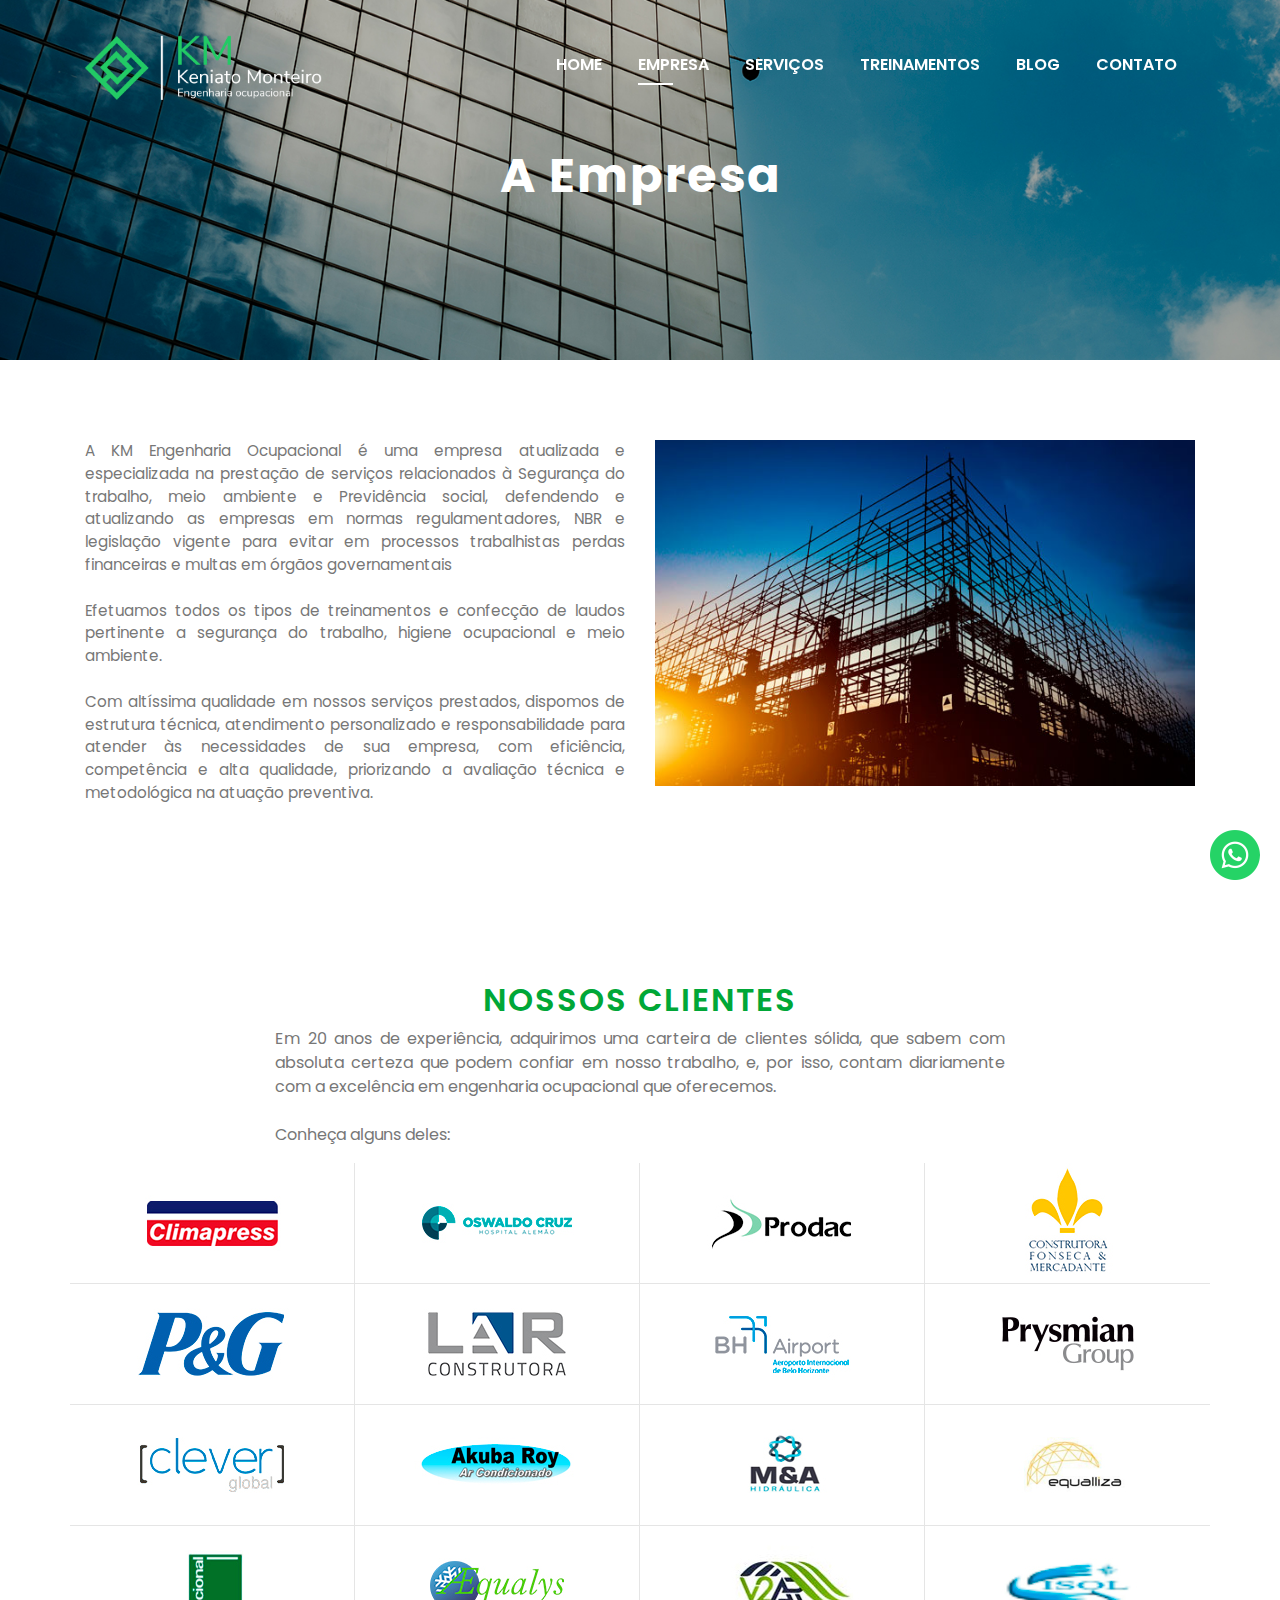
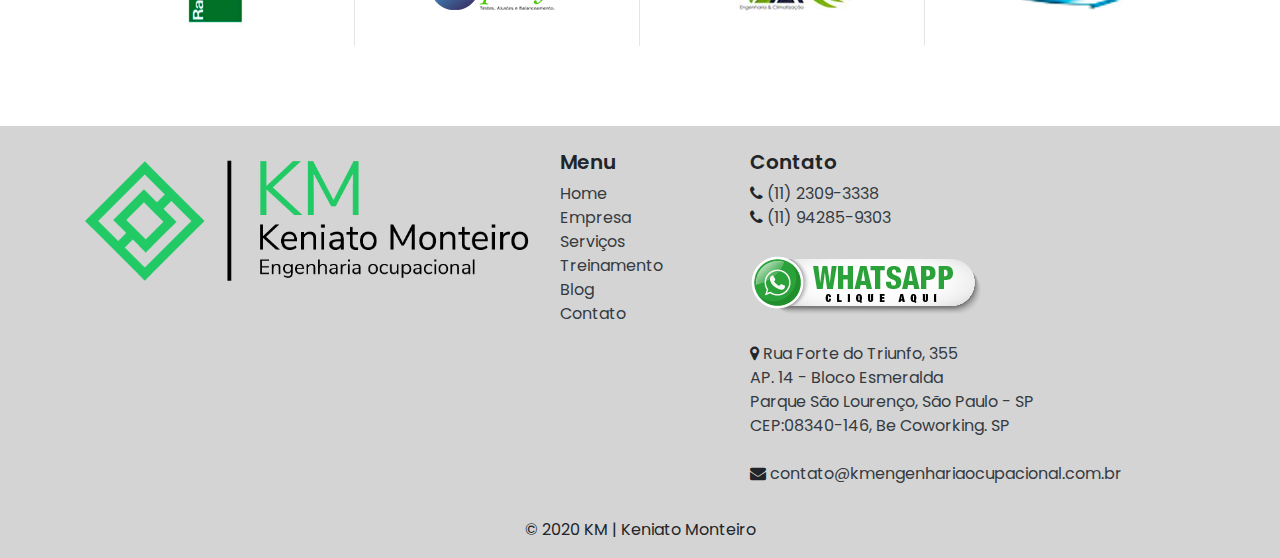
<file: empresa.html>
<!doctype html>
<html lang="pt-br">

<head>
  <meta charset="utf-8">
  <meta name="viewport" content="width=device-width, initial-scale=1, shrink-to-fit=no">
  <link rel="stylesheet" href="css/bootstrap.min.css">
  <link rel="stylesheet" href="css/style.css">
  <link rel="stylesheet" href="css/responsive.css">
  <link href="https://fonts.googleapis.com/css2?family=Poppins:wght@300;500;600;700&display=swap" rel="stylesheet">
  <link href="//fonts.googleapis.com/css?family=Open+Sans:300,300i,400,400i,600,600i,700,700i,800,800i" rel="stylesheet">
  <link rel="stylesheet" href="https://stackpath.bootstrapcdn.com/font-awesome/4.7.0/css/font-awesome.min.css" integrity="sha384-wvfXpqpZZVQGK6TAh5PVlGOfQNHSoD2xbE+QkPxCAFlNEevoEH3Sl0sibVcOQVnN" crossorigin="anonymous">
  <link rel="stylesheet" href="css/owl.theme.default.min.css">
  <link rel="stylesheet" href="css/owl.carousel.min.css">
  <link rel="icon" href="images/favicon.png" />
  <title>Empresa | KM Keniato Monteiro - Engenharia ocupacional</title>
</head>

<body>
  <div class="button-whatsapp">
    <a href="https://api.whatsapp.com/send?phone=5511973126328" target="_black"><img src="images/whatsapp-button.png"
        class="img-fluid" alt="Logo WhatsApp"></a>
  </div>

  <nav class="navbar navbar-b navbar-trans navbar-expand-md fixed-top" id="mainNav">
    <div class="container">
      <a class="navbar-brand js-scroll d-none d-md-block" href="index.html"><img src="images/logo-white.png" alt="" class="img-fluid logo-head"></a>
      <a class="navbar-brand js-scroll d-block d-md-none" href="index.html"><img src="images/logo-icone.svg" alt="" class="logo-icon"></a>
      <button class="navbar-toggler collapsed" type="button" data-toggle="collapse" data-target="#navbarDefault"
        aria-controls="navbarDefault" aria-expanded="false" aria-label="Toggle navigation">
        <span></span>
        <span></span>
        <span></span>
      </button>
      <div class="navbar-collapse collapse justify-content-end" id="navbarDefault">
        <ul class="navbar-nav">
          <li class="nav-item">
            <a class="nav-link js-scroll" href="index.html">Home</a>
          </li>
          <li class="nav-item">
            <a class="nav-link js-scroll active" href="empresa.html">Empresa</a>
          </li>
          <li class="nav-item">
            <a class="nav-link js-scroll" href="servicos.html">Serviços</a>
          </li>
          <li class="nav-item">
            <a class="nav-link js-scroll" href="treinamento.html">Treinamentos</a>
          </li>
          <li class="nav-item">
            <a class="nav-link js-scroll" href="blog.html">Blog</a>
          </li>
          <li class="nav-item">
            <a class="nav-link js-scroll" href="contato.html">Contato</a>
          </li>
        </ul>
      </div>
    </div>
  </nav>

  <header class="header-empresa">
    <div class="content">
      <div class="container">
        <div class="row">
          <div class="">
            <h1 data-aos="fade-up" data-aos-duration="1000">A Empresa</h1>
          </div>
        </div>
      </div>
    </div>
  </header>

  <main>
    <section class="quem-somos">
      <div class="container">
        <div class="row">
          <div class="col-md-6">
            <p class="text-justify">A KM Engenharia Ocupacional é uma empresa atualizada e especializada na prestação de serviços relacionados à Segurança do trabalho, meio ambiente e Previdência social, defendendo e
              atualizando as empresas em normas regulamentadores, NBR e legislação vigente para evitar em processos
              trabalhistas perdas financeiras e multas em órgãos
              governamentais<br><br>

              Efetuamos todos os tipos de treinamentos e confecção de laudos pertinente a segurança do trabalho, higiene
              ocupacional e meio ambiente.
              <br><br>
              Com altíssima qualidade em nossos serviços prestados, dispomos de estrutura técnica, atendimento
              personalizado e responsabilidade para atender às
              necessidades de sua empresa, com eficiência, competência e alta qualidade, priorizando a avaliação técnica
              e metodológica na atuação preventiva.</p>
          </div>
          <div class="col-md-6">
            <img src="images/quem-somos.jpg" alt="" class="img-fluid">
          </div>
        </div>
      </div>
    </section>

    <section class="clientes">
      <div class="container">
        <div class="row justify-content-center">
          <div class="col-md-8">
            <h2 class="text-center text-second">Nossos Clientes</h2>
            <p class="text-justify">Em 20 anos de experiência, adquirimos uma carteira de clientes sólida, que sabem com absoluta certeza que podem confiar em nosso trabalho, e, por isso, contam diariamente com a excelência em engenharia ocupacional que oferecemos.
              <br><br>
              Conheça alguns deles:
            </p>
          </div>
        </div>
        <div class="logos">
          <div class="row">
            <div class="col-lg-3 col-6">
              <div class="cliente">
                <img src="images/clientes/1.jpg" alt="" class="img-fluid">
              </div>
            </div>

            <div class="col-lg-3 col-6">
              <div class="cliente">
                <img src="images/clientes/2.jpg" alt="" class="img-fluid">
              </div>
            </div>

            <div class="col-lg-3 col-6">
              <div class="cliente">
                <img src="images/clientes/3.jpg" alt="" class="img-fluid">
              </div>
            </div>

            <div class="col-lg-3 col-6 b-right">
              <div class="cliente">
                <img src="images/clientes/4.jpg" alt="" class="img-fluid">
              </div>
            </div>

            <div class="col-lg-3 col-6">
              <div class="cliente">
                <img src="images/clientes/5.jpg" alt="" class="img-fluid">
              </div>
            </div>

            <div class="col-lg-3 col-6">
              <div class="cliente">
                <img src="images/clientes/6.jpg" alt="" class="img-fluid">
              </div>
            </div>

            <div class="col-lg-3 col-6">
              <div class="cliente">
                <img src="images/clientes/7.jpg" alt="" class="img-fluid">
              </div>
            </div>

            <div class="col-lg-3 col-6 b-right">
              <div class="cliente">
                <img src="images/clientes/8.jpg" alt="" class="img-fluid">
              </div>
            </div>
            <div class="col-lg-3 col-6">
              <div class="cliente">
                <img src="images/clientes/9.jpg" alt="" class="img-fluid">
              </div>
            </div>
            <div class="col-lg-3 col-6">
              <div class="cliente">
                <img src="images/clientes/10.jpg" alt="" class="img-fluid">
              </div>
            </div>
            <div class="col-lg-3 col-6">
              <div class="cliente">
                <img src="images/clientes/11.jpg" alt="" class="img-fluid">
              </div>
            </div>
            <div class="col-lg-3 col-6 b-right">
              <div class="cliente">
                <img src="images/clientes/12.jpg" alt="" class="img-fluid">
              </div>
            </div>
            <div class="col-lg-3 col-6 b-bottom">
              <div class="cliente">
                <img src="images/clientes/13.jpg" alt="" class="img-fluid">
              </div>
            </div>
            <div class="col-lg-3 col-6 b-bottom">
              <div class="cliente">
                <img src="images/clientes/14.jpg" alt="" class="img-fluid">
              </div>
            </div>
            <div class="col-lg-3 col-6 b-bottom">
              <div class="cliente">
                <img src="images/clientes/15.jpg" alt="" class="img-fluid">
              </div>
            </div>
            <div class="col-lg-3 col-6 b-bottom b-right">
              <div class="cliente">
                <img src="images/clientes/16.jpg" alt="" class="img-fluid">
              </div>
            </div>
          </div>
        </div>
      </div>
    </section>

    
  </main>

  <footer class="page-footer font-small pt-4">
    <div class="container text-center text-md-left">
      <div class="row">
        <div class="col-md-5 mt-md-0 mt-3">
          <img src="images/logo-header.png" class="img-fluid" alt="Logo">

        </div>
        <hr class="clearfix w-100 d-md-none pb-3">
        <div class="col-md-2 mb-md-0 mb-3">
          <h5>Menu</h5>

          <ul class="list-unstyled">
            <li>
              <a href="home">Home</a>
            </li>
            <li>
              <a href="empresa.html">Empresa</a>
            </li>
            <li>
              <a href="servicos.html">Serviços</a>
            </li>
            <li>
              <a href="treinamento.html">Treinamento</a>
            </li>
            <li>
              <a href="blog.html">Blog</a>
            </li>
            <li>
              <a href="contato.html">Contato</a>
            </li>
          </ul>

        </div>
        <div class="col-md-5 mb-md-0 mb-3">
          <h5>Contato</h5>

          <ul class="list-unstyled">
            <li><i class="fa fa-phone" aria-hidden="true"></i> <a href="tel:+551123093338">(11) 2309-3338</a></li>
            <li><i class="fa fa-phone" aria-hidden="true"></i> <a href="tel:+5511942859303">(11) 94285-9303</a></li>
            <br>
            <li><a  href="https://api.whatsapp.com/send?phone=5511942859303"><img src="images/wpp.png" alt="" class="img-fluid"></a></li>
            <br>
            <li><i class="fa fa-map-marker" aria-hidden="true"></i> <a href="http://" target="_blank">Rua Forte do Triunfo, 355<br>AP. 14 - Bloco Esmeralda<br>Parque São
                Lourenço, São Paulo - SP<br>CEP:08340-146, Be Coworking. SP</a></li>
            <br>
            <li class="d-none d-md-block"><i class="fa fa-envelope" aria-hidden="true"></i> <a href="mailto:">contato@kmengenhariaocupacional.com.br</a></li>
          </ul>

        </div>
      </div>
    </div>
    <div class="footer-copyright text-center py-3">© 2020 KM | Keniato Monteiro</div>
  </footer>



  <!-- <script src="js/owl.carousel.min.js"></script> -->

  <script src="assets/vendor/jquery/jquery.min.js"></script>
  <script src="assets/vendor/bootstrap/js/bootstrap.bundle.min.js"></script>
  <script src="assets/vendor/jquery.easing/jquery.easing.min.js"></script>
  <script src="assets/vendor/php-email-form/validate.js"></script>
  <script src="assets/vendor/waypoints/jquery.waypoints.min.js"></script>
  <script src="assets/vendor/counterup/jquery.counterup.min.js"></script>
  <script src="assets/vendor/owl.carousel/owl.carousel.min.js"></script>
  <script src="assets/vendor/typed.js/typed.min.js"></script>
  <script src="assets/vendor/venobox/venobox.min.js"></script>

  <!-- Template Main JS File -->
  <script src="assets/js/main.js"></script>

  <script>
  $(".owl-carousel").owlCarousel({
    loop: true,
    margin: 30,
    nav: true,
    pagination: true,
    responsive: {
      0: {
        items: 1
      },
      600: {
        items: 1
      },
      1000: {
        items: 3
      }
    }
  });
</script>



</body>

</html>
</file>
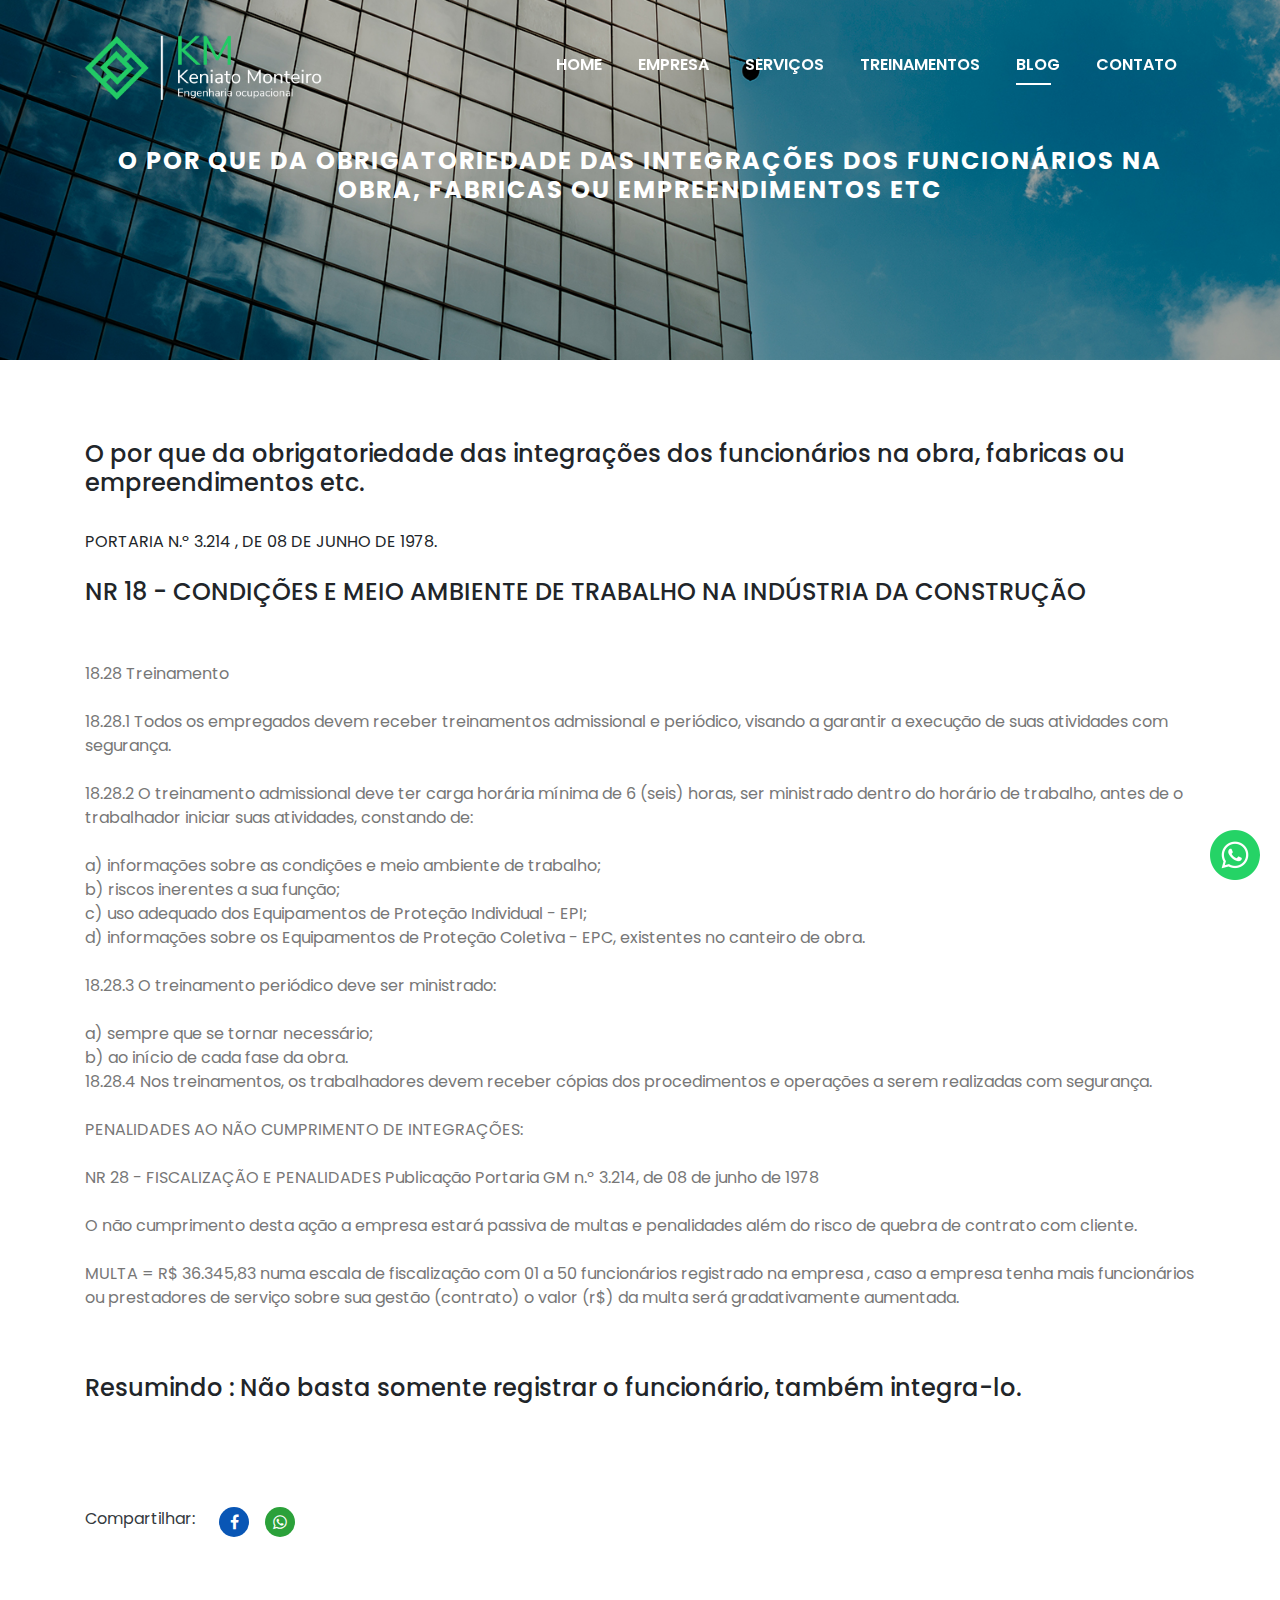
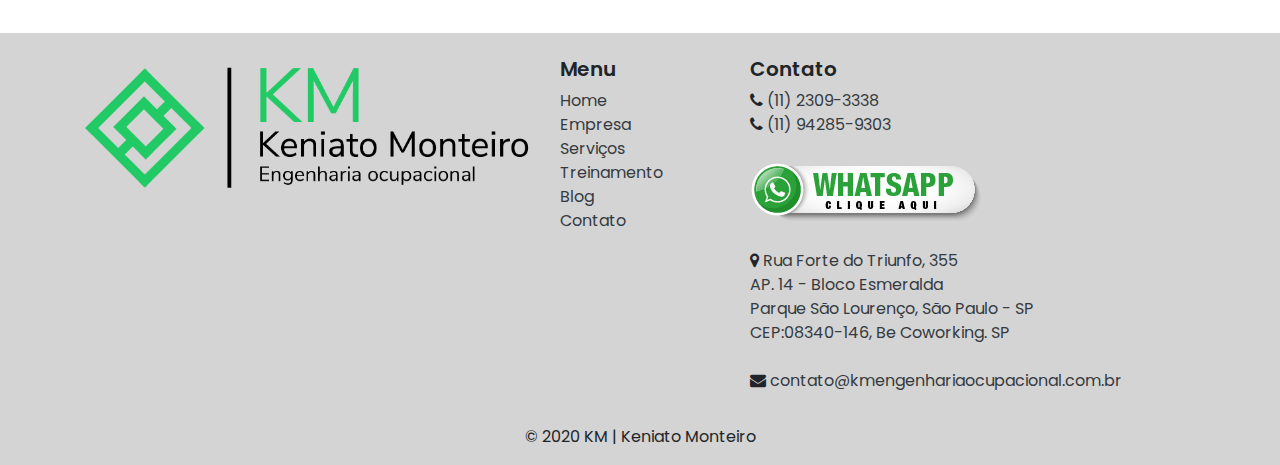
<file: o-por-que-da-obrigatoriedade-das-integracoes-dos-funcionarios-na-obra-fabricas-ou-empreendimentos-etc.html>
<!doctype html>
<html lang="pt-br">

<head>
  <meta charset="utf-8">
  <meta name="viewport" content="width=device-width, initial-scale=1, shrink-to-fit=no">
  <link rel="stylesheet" href="css/bootstrap.min.css">
  <link rel="stylesheet" href="css/style.css">
  <link rel="stylesheet" href="css/responsive.css">
  <link href="https://fonts.googleapis.com/css2?family=Poppins:wght@300;500;600;700&display=swap" rel="stylesheet">
  <link href="//fonts.googleapis.com/css?family=Open+Sans:300,300i,400,400i,600,600i,700,700i,800,800i"
    rel="stylesheet">
  <link rel="stylesheet" href="https://stackpath.bootstrapcdn.com/font-awesome/4.7.0/css/font-awesome.min.css"
    integrity="sha384-wvfXpqpZZVQGK6TAh5PVlGOfQNHSoD2xbE+QkPxCAFlNEevoEH3Sl0sibVcOQVnN" crossorigin="anonymous">
  <link rel="stylesheet" href="css/owl.theme.default.min.css">
  <link rel="stylesheet" href="css/owl.carousel.min.css">
  <link rel="icon" href="images/favicon.png" />
  <title>O por que da obrigatoriedade das integrações dos funcionários na obra, fabricas ou empreendimentos etc | KM
    Keniato Monteiro - Engenharia ocupacional</title>
</head>

<body>
  <div class="button-whatsapp">
    <a href="https://api.whatsapp.com/send?phone=5511973126328" target="_black"><img src="images/whatsapp-button.png"
        class="img-fluid" alt="Logo WhatsApp"></a>
  </div>
  
  <nav class="navbar navbar-b navbar-trans navbar-expand-md fixed-top" id="mainNav">
    <div class="container">
      <a class="navbar-brand js-scroll d-none d-md-block" href="index.html"><img src="images/logo-white.png" alt="" class="img-fluid logo-head"></a>
      <a class="navbar-brand js-scroll d-block d-md-none" href="index.html"><img src="images/logo-icone.svg" alt="" class="logo-icon"></a>
      <button class="navbar-toggler collapsed" type="button" data-toggle="collapse" data-target="#navbarDefault"
        aria-controls="navbarDefault" aria-expanded="false" aria-label="Toggle navigation">
        <span></span>
        <span></span>
        <span></span>
      </button>
      <div class="navbar-collapse collapse justify-content-end" id="navbarDefault">
        <ul class="navbar-nav">
          <li class="nav-item">
            <a class="nav-link js-scroll " href="index.html">Home</a>
          </li>
          <li class="nav-item">
            <a class="nav-link js-scroll" href="empresa.html">Empresa</a>
          </li>
          <li class="nav-item">
            <a class="nav-link js-scroll" href="servicos.html">Serviços</a>
          </li>
          <li class="nav-item">
            <a class="nav-link js-scroll" href="treinamento.html">Treinamentos</a>
          </li>
          <li class="nav-item">
            <a class="nav-link js-scroll active" href="blog.html">Blog</a>
          </li>
          <li class="nav-item">
            <a class="nav-link js-scroll" href="contato.html">Contato</a>
          </li>
        </ul>
      </div>
    </div>
  </nav>

  <header class="header-blog">
    <div class="content">
      <div class="container">
        <div class="row">
          <div class="col-lg-12">
            <h1 data-aos="fade-up" data-aos-duration="1000" class="text-uppercase">O por que da obrigatoriedade das
              integrações dos funcionários na obra, fabricas ou empreendimentos etc</h1>
          </div>
        </div>
      </div>
    </div>
  </header>

  <main>
    <section class="blog">
      <div class="container">
        <h4 class="text-bold">O por que da obrigatoriedade das integrações dos funcionários na obra, fabricas ou
          empreendimentos etc.</h4><br>
        PORTARIA N.º 3.214 , DE 08 DE JUNHO DE 1978.<br><br>

        <h4>NR 18 - CONDIÇÕES E MEIO AMBIENTE DE TRABALHO NA INDÚSTRIA DA CONSTRUÇÃO</h4><br><br>

        <p>18.28 Treinamento
          <br><br>
          18.28.1 Todos os empregados devem receber treinamentos admissional e periódico, visando a garantir a execução
          de suas atividades com segurança.
          <br><br>


          18.28.2 O treinamento admissional deve ter carga horária mínima de 6 (seis) horas, ser ministrado dentro do
          horário de trabalho, antes de o trabalhador iniciar suas atividades, constando de:
          <br><br>
          a) informações sobre as condições e meio ambiente de trabalho;<br>
          b) riscos inerentes a sua função;<br>
          c) uso adequado dos Equipamentos de Proteção Individual - EPI;<br>
          d) informações sobre os Equipamentos de Proteção Coletiva - EPC, existentes no canteiro de obra.<br><br>


          18.28.3 O treinamento periódico deve ser ministrado:<br><br>

          a) sempre que se tornar necessário;<br>
          b) ao início de cada fase da obra.<br>
          18.28.4 Nos treinamentos, os trabalhadores devem receber cópias dos procedimentos e operações a serem
          realizadas com segurança.<br><br>

          PENALIDADES AO NÃO CUMPRIMENTO DE INTEGRAÇÕES:<br><br>

          NR 28 - FISCALIZAÇÃO E PENALIDADES Publicação Portaria GM n.º 3.214, de 08 de junho de 1978<br><br>

          O não cumprimento desta ação a empresa estará passiva de multas e penalidades além do risco de quebra de
          contrato com cliente.<br><br>

          MULTA = R$ 36.345,83 numa escala de fiscalização com 01 a 50 funcionários registrado na empresa , caso a
          empresa tenha mais funcionários ou prestadores de serviço sobre sua gestão (contrato) o valor (r$) da multa
          será gradativamente aumentada.</p><br><br>

        <h4 class="text-bold">Resumindo : Não basta somente registrar o funcionário, também integra-lo.</h4><br><br>

        <div class="mt-5 compartilhar">
          <p class="text-dark">Compartilhar:</p>
          <ul class="d-flex list-unstyled">
            <li><a
                href="https://www.facebook.com/sharer/sharer.php?u=http://"><i class="fa fa-facebook"></i></a></li>
            <li><a
                href="https://api.whatsapp.com/send?text=Acesse: - http://"><i class="fa fa-whatsapp"></i></a></li>
          </ul>
        </div>
      </div>
    </section>
  </main>

  <footer class="page-footer font-small pt-4">
    <div class="container text-center text-md-left">
      <div class="row">
        <div class="col-md-5 mt-md-0 mt-3">
          <img src="images/logo-header.png" class="img-fluid" alt="Logo">

        </div>
        <hr class="clearfix w-100 d-md-none pb-3">
        <div class="col-md-2 mb-md-0 mb-3">
          <h5>Menu</h5>

          <ul class="list-unstyled">
            <li>
              <a href="home">Home</a>
            </li>
            <li>
              <a href="empresa.html">Empresa</a>
            </li>
            <li>
              <a href="servicos.html">Serviços</a>
            </li>
            <li>
              <a href="treinamento.html">Treinamento</a>
            </li>
            <li>
              <a href="blog.html">Blog</a>
            </li>
            <li>
              <a href="contato.html">Contato</a>
            </li>
          </ul>

        </div>
        <div class="col-md-5 mb-md-0 mb-3">
          <h5>Contato</h5>

          <ul class="list-unstyled">
            <li><i class="fa fa-phone" aria-hidden="true"></i> <a href="tel:+551123093338">(11) 2309-3338</a></li>
            <li><i class="fa fa-phone" aria-hidden="true"></i> <a href="tel:+5511942859303">(11) 94285-9303</a></li>
            <br>
            <li><a  href="https://api.whatsapp.com/send?phone=5511942859303"><img src="images/wpp.png" alt="" class="img-fluid"></a></li>
            <br>
            <li><i class="fa fa-map-marker" aria-hidden="true"></i> <a href="http://" target="_blank">Rua Forte do Triunfo, 355<br>AP. 14 - Bloco Esmeralda<br>Parque São
                Lourenço, São Paulo - SP<br>CEP:08340-146, Be Coworking. SP</a></li>
            <br>
            <li class="d-none d-md-block"><i class="fa fa-envelope" aria-hidden="true"></i> <a href="mailto:">contato@kmengenhariaocupacional.com.br</a></li>
          </ul>

        </div>
      </div>
    </div>
    <div class="footer-copyright text-center py-3">© 2020 KM | Keniato Monteiro</div>
  </footer>



  <!-- <script src="js/owl.carousel.min.js"></script> -->

  <script src="assets/vendor/jquery/jquery.min.js"></script>
  <script src="assets/vendor/bootstrap/js/bootstrap.bundle.min.js"></script>
  <script src="assets/vendor/jquery.easing/jquery.easing.min.js"></script>
  <script src="assets/vendor/php-email-form/validate.js"></script>
  <script src="assets/vendor/waypoints/jquery.waypoints.min.js"></script>
  <script src="assets/vendor/counterup/jquery.counterup.min.js"></script>
  <script src="assets/vendor/owl.carousel/owl.carousel.min.js"></script>
  <script src="assets/vendor/typed.js/typed.min.js"></script>
  <script src="assets/vendor/venobox/venobox.min.js"></script>

  <!-- Template Main JS File -->
  <script src="assets/js/main.js"></script>

  <script>
    $(".owl-carousel").owlCarousel({
      loop: true,
      margin: 30,
      nav: true,
      pagination: true,
      responsive: {
        0: {
          items: 1
        },
        600: {
          items: 1
        },
        1000: {
          items: 3
        }
      }
    });
  </script>



</body>

</html>
</file>
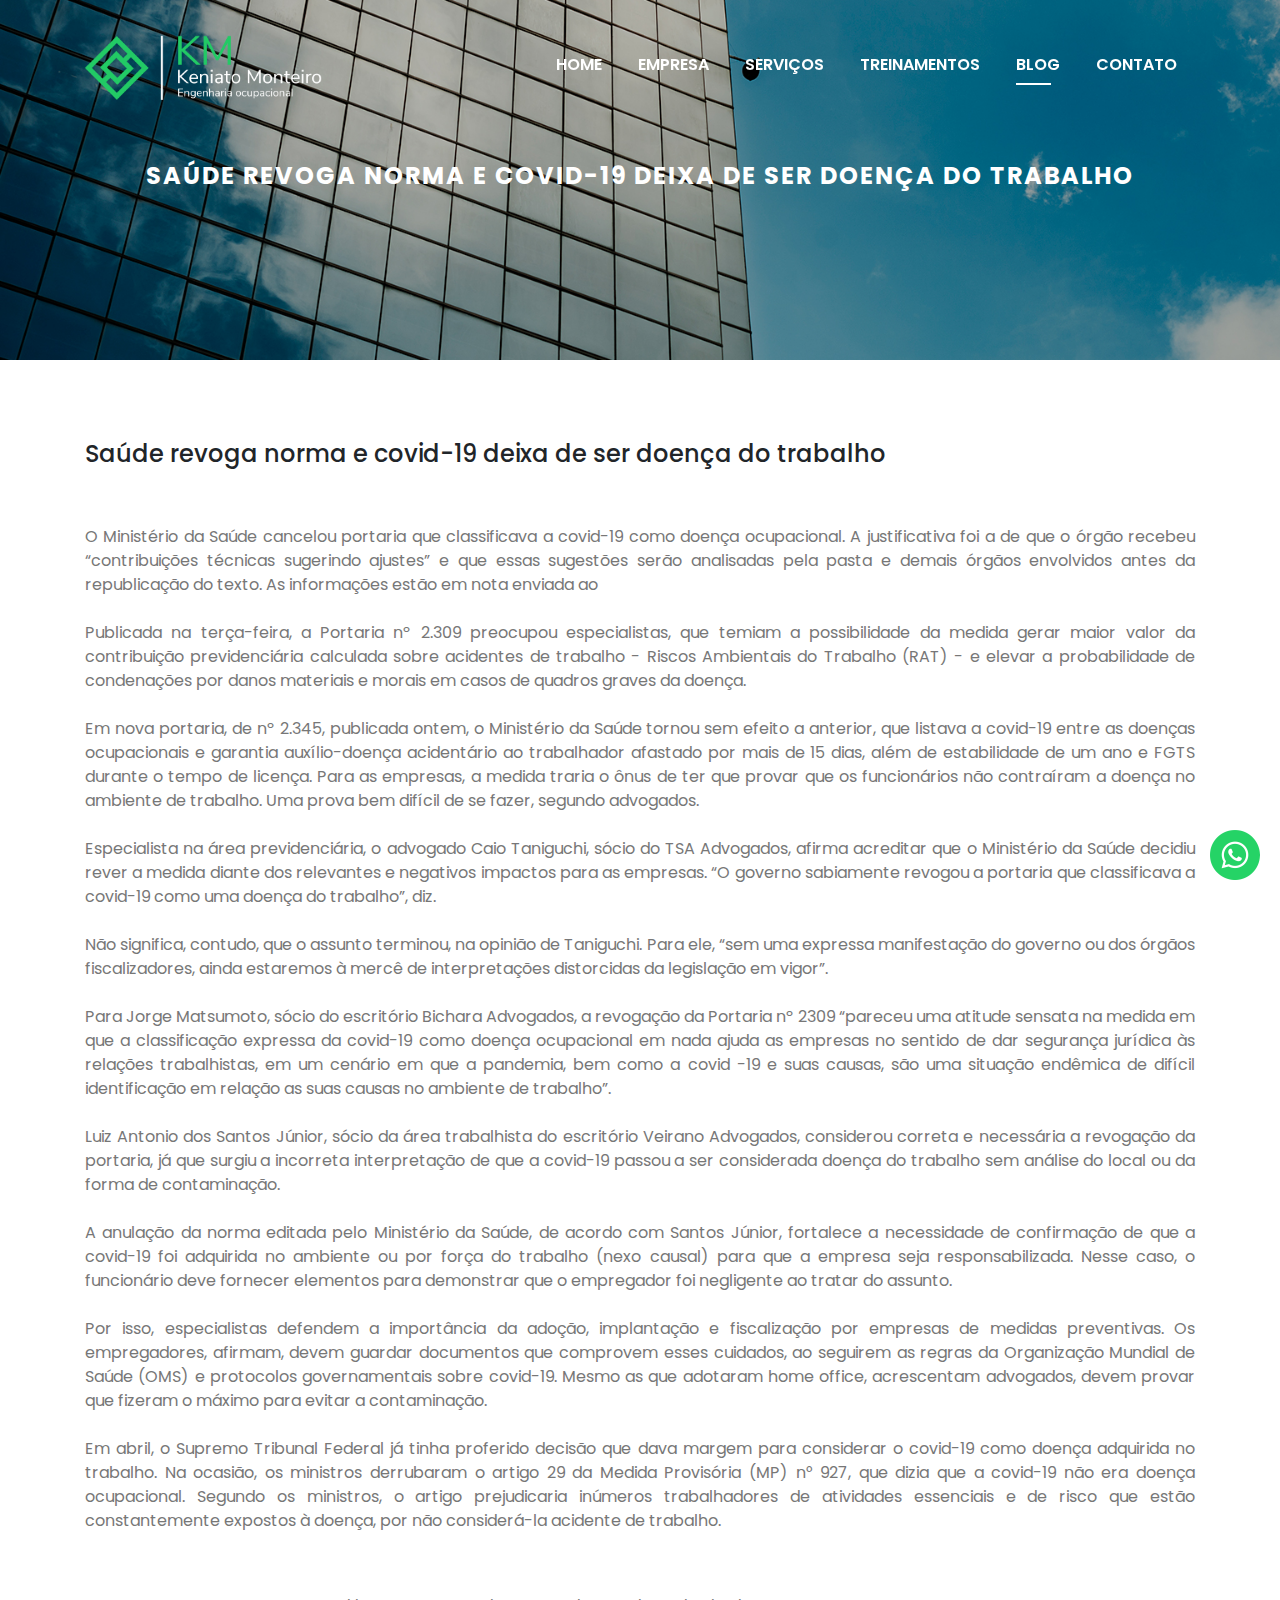
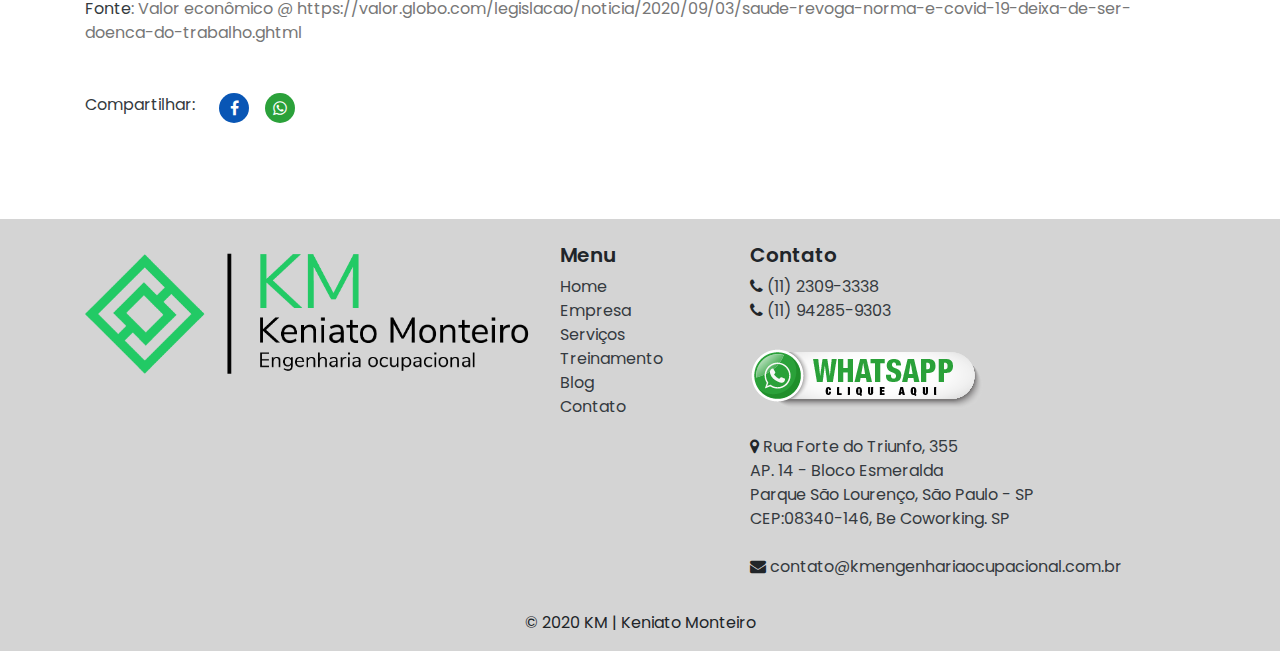
<file: saude-revoga-norma-e-covid-19-deixa-de-ser-doenca-do-trabalho.html>
<!doctype html>
<html lang="pt-br">

<head>
  <meta charset="utf-8">
  <meta name="viewport" content="width=device-width, initial-scale=1, shrink-to-fit=no">
  <link rel="stylesheet" href="css/bootstrap.min.css">
  <link rel="stylesheet" href="css/style.css">
  <link rel="stylesheet" href="css/responsive.css">
  <link href="https://fonts.googleapis.com/css2?family=Poppins:wght@300;500;600;700&display=swap" rel="stylesheet">
  <link href="//fonts.googleapis.com/css?family=Open+Sans:300,300i,400,400i,600,600i,700,700i,800,800i"
    rel="stylesheet">
  <link rel="stylesheet" href="https://stackpath.bootstrapcdn.com/font-awesome/4.7.0/css/font-awesome.min.css"
    integrity="sha384-wvfXpqpZZVQGK6TAh5PVlGOfQNHSoD2xbE+QkPxCAFlNEevoEH3Sl0sibVcOQVnN" crossorigin="anonymous">
  <link rel="stylesheet" href="css/owl.theme.default.min.css">
  <link rel="stylesheet" href="css/owl.carousel.min.css">
  <link rel="icon" href="images/favicon.png" />
  <title>Saúde revoga norma e covid-19 deixa de ser doença do trabalho | KM Keniato Monteiro -
    Engenharia ocupacional</title>
</head>

<body>
  <div class="button-whatsapp">
    <a href="https://api.whatsapp.com/send?phone=5511973126328" target="_black"><img src="images/whatsapp-button.png"
        class="img-fluid" alt="Logo WhatsApp"></a>
  </div>
  
  <nav class="navbar navbar-b navbar-trans navbar-expand-md fixed-top" id="mainNav">
    <div class="container">
      <a class="navbar-brand js-scroll d-none d-md-block" href="index.html"><img src="images/logo-white.png" alt="" class="img-fluid logo-head"></a>
      <a class="navbar-brand js-scroll d-block d-md-none" href="index.html"><img src="images/logo-icone.svg" alt="" class="logo-icon"></a>
      <button class="navbar-toggler collapsed" type="button" data-toggle="collapse" data-target="#navbarDefault"
        aria-controls="navbarDefault" aria-expanded="false" aria-label="Toggle navigation">
        <span></span>
        <span></span>
        <span></span>
      </button>
      <div class="navbar-collapse collapse justify-content-end" id="navbarDefault">
        <ul class="navbar-nav">
          <li class="nav-item">
            <a class="nav-link js-scroll" href="index.html">Home</a>
          </li>
          <li class="nav-item">
            <a class="nav-link js-scroll" href="empresa.html">Empresa</a>
          </li>
          <li class="nav-item">
            <a class="nav-link js-scroll" href="servicos.html">Serviços</a>
          </li>
          <li class="nav-item">
            <a class="nav-link js-scroll" href="treinamento.html">Treinamentos</a>
          </li>
          <li class="nav-item">
            <a class="nav-link js-scroll active" href="blog.html">Blog</a>
          </li>
          <li class="nav-item">
            <a class="nav-link js-scroll" href="contato.html">Contato</a>
          </li>
        </ul>
      </div>
    </div>
  </nav>

  <header class="header-blog">
    <div class="content">
      <div class="container">
        <div class="row">
          <div class="col-lg-12">
            <h1 data-aos="fade-up" data-aos-duration="1000" class="text-uppercase">Saúde revoga norma e covid-19 deixa de ser doença do trabalho</h1>
          </div>
        </div>
      </div>
    </div>
  </header>

  <main>
    <section class="blog">
      <div class="container">
        <h4 class="text-bold">Saúde revoga norma e covid-19 deixa de ser doença do trabalho</h4><br><br>
        <p class="text-justify"> O Ministério da Saúde cancelou portaria que classificava a covid-19 como doença ocupacional. A justificativa foi a de que o órgão recebeu “contribuições técnicas sugerindo ajustes” e que essas sugestões serão analisadas pela pasta e demais órgãos envolvidos antes da republicação do texto. As informações estão em nota enviada ao 
          <br><br>
          Publicada na terça-feira, a Portaria nº 2.309 preocupou especialistas, que temiam a possibilidade da medida gerar maior valor da contribuição previdenciária calculada sobre acidentes de trabalho - Riscos Ambientais do Trabalho (RAT) - e elevar a probabilidade de condenações por danos materiais e morais em casos de quadros graves da doença. 
          <br><br>
          Em nova portaria, de nº 2.345, publicada ontem, o Ministério da Saúde tornou sem efeito a anterior, que listava a covid-19 entre as doenças ocupacionais e garantia auxílio-doença acidentário ao trabalhador afastado por mais de 15 dias, além de estabilidade de um ano e FGTS durante o tempo de licença. Para as empresas, a medida traria o ônus de ter que provar que os funcionários não contraíram a doença no ambiente de trabalho. Uma prova bem difícil de se fazer, segundo advogados. 
          <br><br>
          Especialista na área previdenciária, o advogado Caio Taniguchi, sócio do TSA Advogados, afirma acreditar que o Ministério da Saúde decidiu rever a medida diante dos relevantes e negativos impactos para as empresas. “O governo sabiamente revogou a portaria que classificava a covid-19 como uma doença do trabalho”, diz. 
          <br><br>
          Não significa, contudo, que o assunto terminou, na opinião de Taniguchi. Para ele, “sem uma expressa manifestação do governo ou dos órgãos fiscalizadores, ainda estaremos à mercê de interpretações distorcidas da legislação em vigor”. 
          <br><br>
          Para Jorge Matsumoto, sócio do escritório Bichara Advogados, a revogação da Portaria nº 2309 “pareceu uma atitude sensata na medida em que a classificação expressa da covid-19 como doença ocupacional em nada ajuda as empresas no sentido de dar segurança jurídica às relações trabalhistas, em um cenário em que a pandemia, bem como a covid -19 e suas causas, são uma situação endêmica de difícil identificação em relação as suas causas no ambiente de trabalho”. 
          <br><br>
          Luiz Antonio dos Santos Júnior, sócio da área trabalhista do escritório Veirano Advogados, considerou correta e necessária a revogação da portaria, já que surgiu a incorreta interpretação de que a covid-19 passou a ser considerada doença do trabalho sem análise do local ou da forma de contaminação. 
          <br><br>
          A anulação da norma editada pelo Ministério da Saúde, de acordo com Santos Júnior, fortalece a necessidade de confirmação de que a covid-19 foi adquirida no ambiente ou por força do trabalho (nexo causal) para que a empresa seja responsabilizada. Nesse caso, o funcionário deve fornecer elementos para demonstrar que o empregador foi negligente ao tratar do assunto. 
          <br><br>
          Por isso, especialistas defendem a importância da adoção, implantação e fiscalização por empresas de medidas preventivas. Os empregadores, afirmam, devem guardar documentos que comprovem esses cuidados, ao seguirem as regras da Organização Mundial de Saúde (OMS) e protocolos governamentais sobre covid-19. Mesmo as que adotaram home office, acrescentam advogados, devem provar que fizeram o máximo para evitar a contaminação. 
          <br><br>
          Em abril, o Supremo Tribunal Federal já tinha proferido decisão que dava margem para considerar o covid-19 como doença adquirida no trabalho. Na ocasião, os ministros derrubaram o artigo 29 da Medida Provisória (MP) n° 927, que dizia que a covid-19 não era doença ocupacional. Segundo os ministros, o artigo prejudicaria inúmeros trabalhadores de atividades essenciais e de risco que estão constantemente expostos à doença, por não considerá-la acidente de trabalho. </p><br><br>
        <p>
          <a href="https://valor.globo.com/legislacao/noticia/2020/09/03/saude-revoga-norma-e-covid-19-deixa-de-ser-doenca-do-trabalho.ghtml"
          target="_black" class="text-dark">Fonte</a>: Valor econômico @
          https://valor.globo.com/legislacao/noticia/2020/09/03/saude-revoga-norma-e-covid-19-deixa-de-ser-doenca-do-trabalho.ghtml
        </p>

        <div class="mt-5 compartilhar">
          <p class="text-dark">Compartilhar:</p>
          <ul class="d-flex list-unstyled">
            <li><a
                href="https://www.facebook.com/sharer/sharer.php?u=http://"><i class="fa fa-facebook"></i></a></li>
            <li><a
                href="https://api.whatsapp.com/send?text=Acesse: - http://"><i class="fa fa-whatsapp"></i></a></li>
          </ul>
        </div>
      </div>
    </section>
  </main>

  <footer class="page-footer font-small pt-4">
    <div class="container text-center text-md-left">
      <div class="row">
        <div class="col-md-5 mt-md-0 mt-3">
          <img src="images/logo-header.png" class="img-fluid" alt="Logo">

        </div>
        <hr class="clearfix w-100 d-md-none pb-3">
        <div class="col-md-2 mb-md-0 mb-3">
          <h5>Menu</h5>

          <ul class="list-unstyled">
            <li>
              <a href="home">Home</a>
            </li>
            <li>
              <a href="empresa.html">Empresa</a>
            </li>
            <li>
              <a href="servicos.html">Serviços</a>
            </li>
            <li>
              <a href="treinamento.html">Treinamento</a>
            </li>
            <li>
              <a href="blog.html">Blog</a>
            </li>
            <li>
              <a href="contato.html">Contato</a>
            </li>
          </ul>

        </div>
        <div class="col-md-5 mb-md-0 mb-3">
          <h5>Contato</h5>

          <ul class="list-unstyled">
            <li><i class="fa fa-phone" aria-hidden="true"></i> <a href="tel:+551123093338">(11) 2309-3338</a></li>
            <li><i class="fa fa-phone" aria-hidden="true"></i> <a href="tel:+5511942859303">(11) 94285-9303</a></li>
            <br>
            <li><a  href="https://api.whatsapp.com/send?phone=5511942859303"><img src="images/wpp.png" alt="" class="img-fluid"></a></li>
            <br>
            <li><i class="fa fa-map-marker" aria-hidden="true"></i> <a href="http://" target="_blank">Rua Forte do Triunfo, 355<br>AP. 14 - Bloco Esmeralda<br>Parque São
                Lourenço, São Paulo - SP<br>CEP:08340-146, Be Coworking. SP</a></li>
            <br>
            <li class="d-none d-md-block"><i class="fa fa-envelope" aria-hidden="true"></i> <a href="mailto:">contato@kmengenhariaocupacional.com.br</a></li>
          </ul>

        </div>
      </div>
    </div>
    <div class="footer-copyright text-center py-3">© 2020 KM | Keniato Monteiro</div>
  </footer>



  <!-- <script src="js/owl.carousel.min.js"></script> -->

  <script src="assets/vendor/jquery/jquery.min.js"></script>
  <script src="assets/vendor/bootstrap/js/bootstrap.bundle.min.js"></script>
  <script src="assets/vendor/jquery.easing/jquery.easing.min.js"></script>
  <script src="assets/vendor/php-email-form/validate.js"></script>
  <script src="assets/vendor/waypoints/jquery.waypoints.min.js"></script>
  <script src="assets/vendor/counterup/jquery.counterup.min.js"></script>
  <script src="assets/vendor/owl.carousel/owl.carousel.min.js"></script>
  <script src="assets/vendor/typed.js/typed.min.js"></script>
  <script src="assets/vendor/venobox/venobox.min.js"></script>

  <!-- Template Main JS File -->
  <script src="assets/js/main.js"></script>

  <script>
    $(".owl-carousel").owlCarousel({
      loop: true,
      margin: 30,
      nav: true,
      pagination: true,
      responsive: {
        0: {
          items: 1
        },
        600: {
          items: 1
        },
        1000: {
          items: 3
        }
      }
    });
  </script>



</body>

</html>
</file>
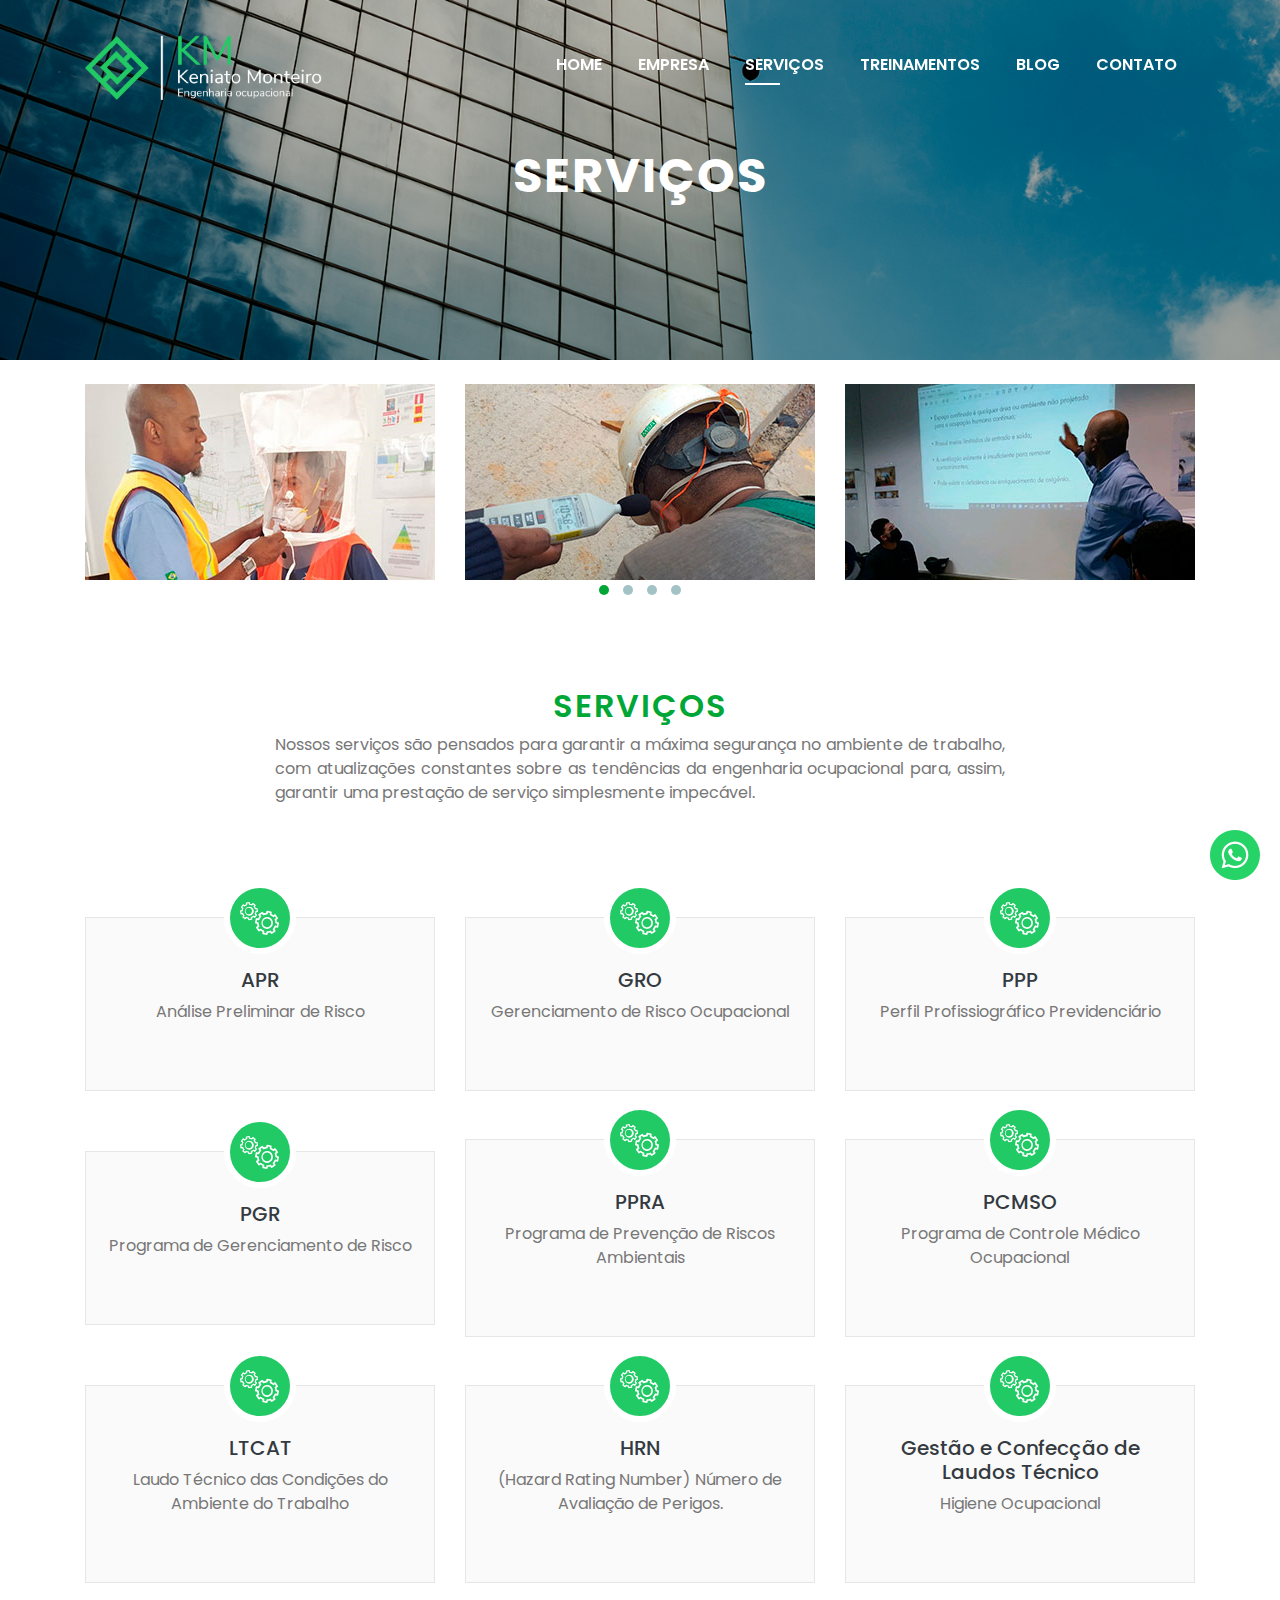
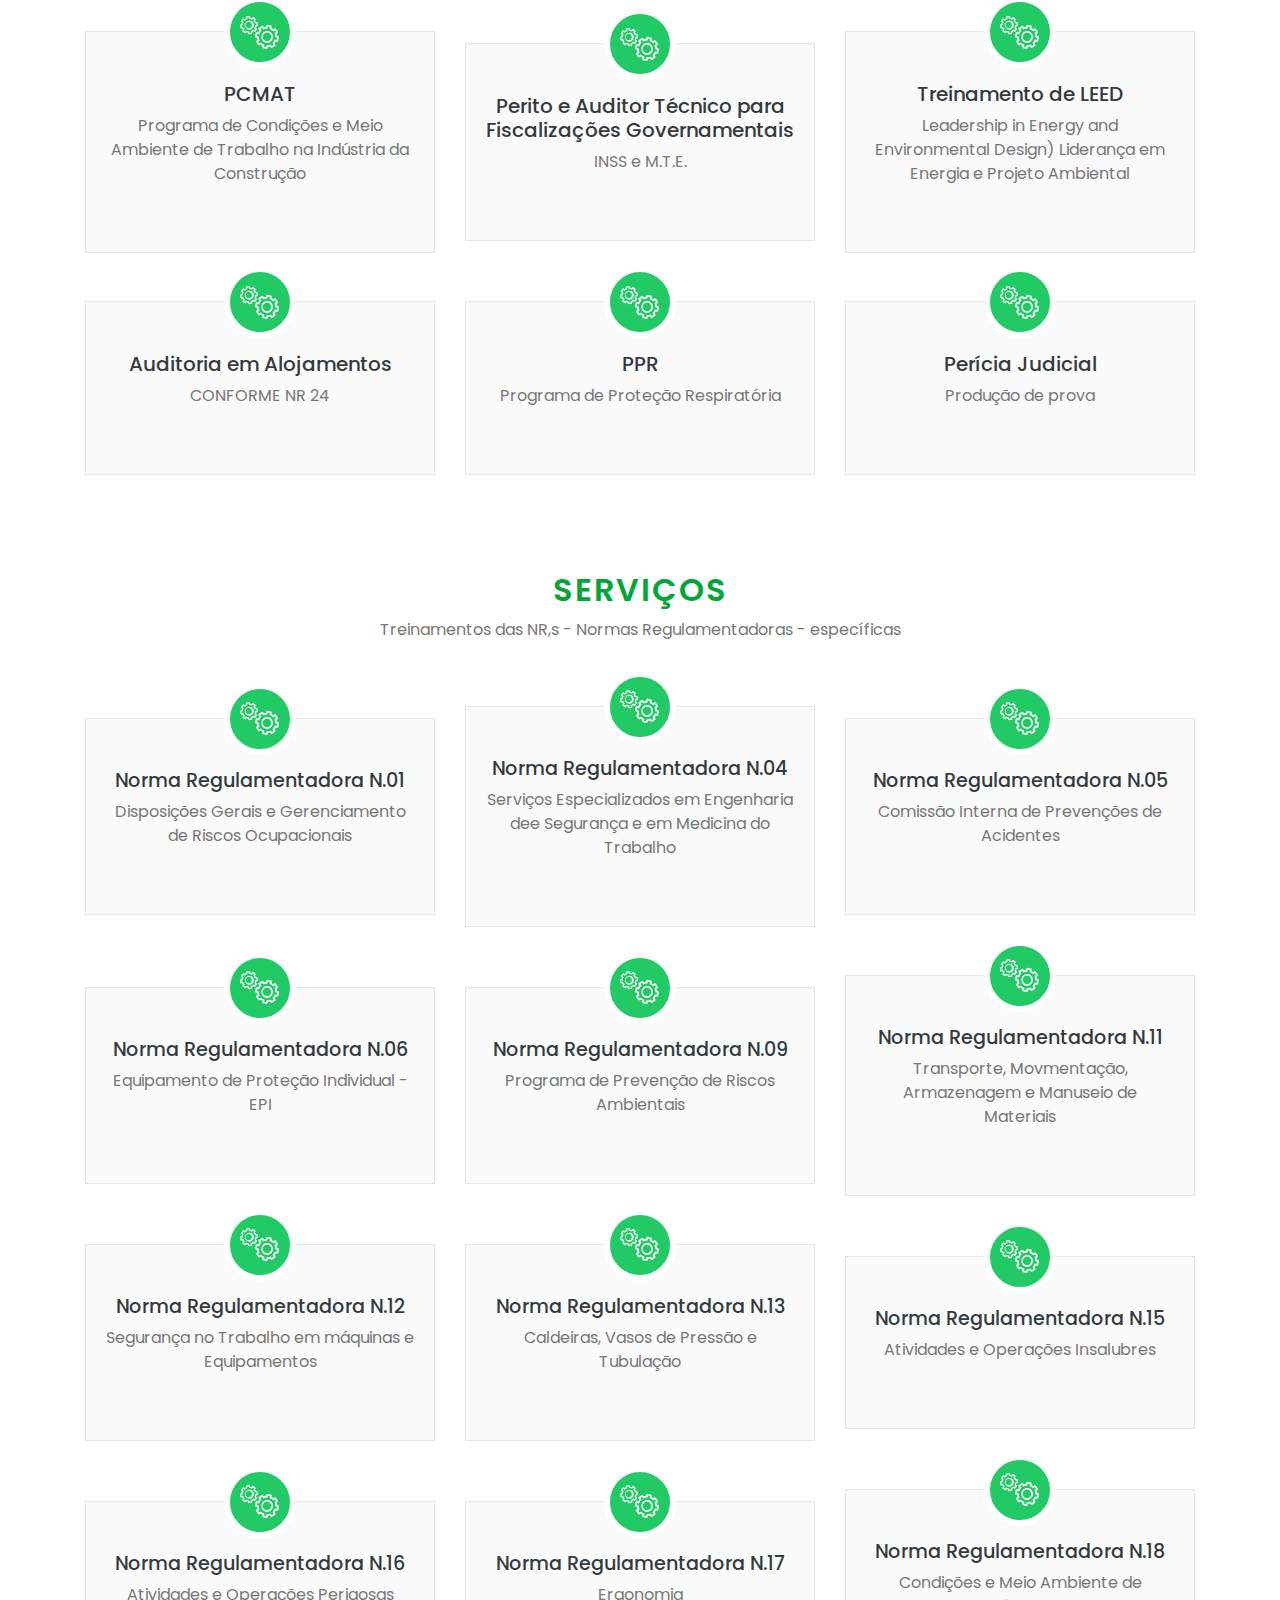
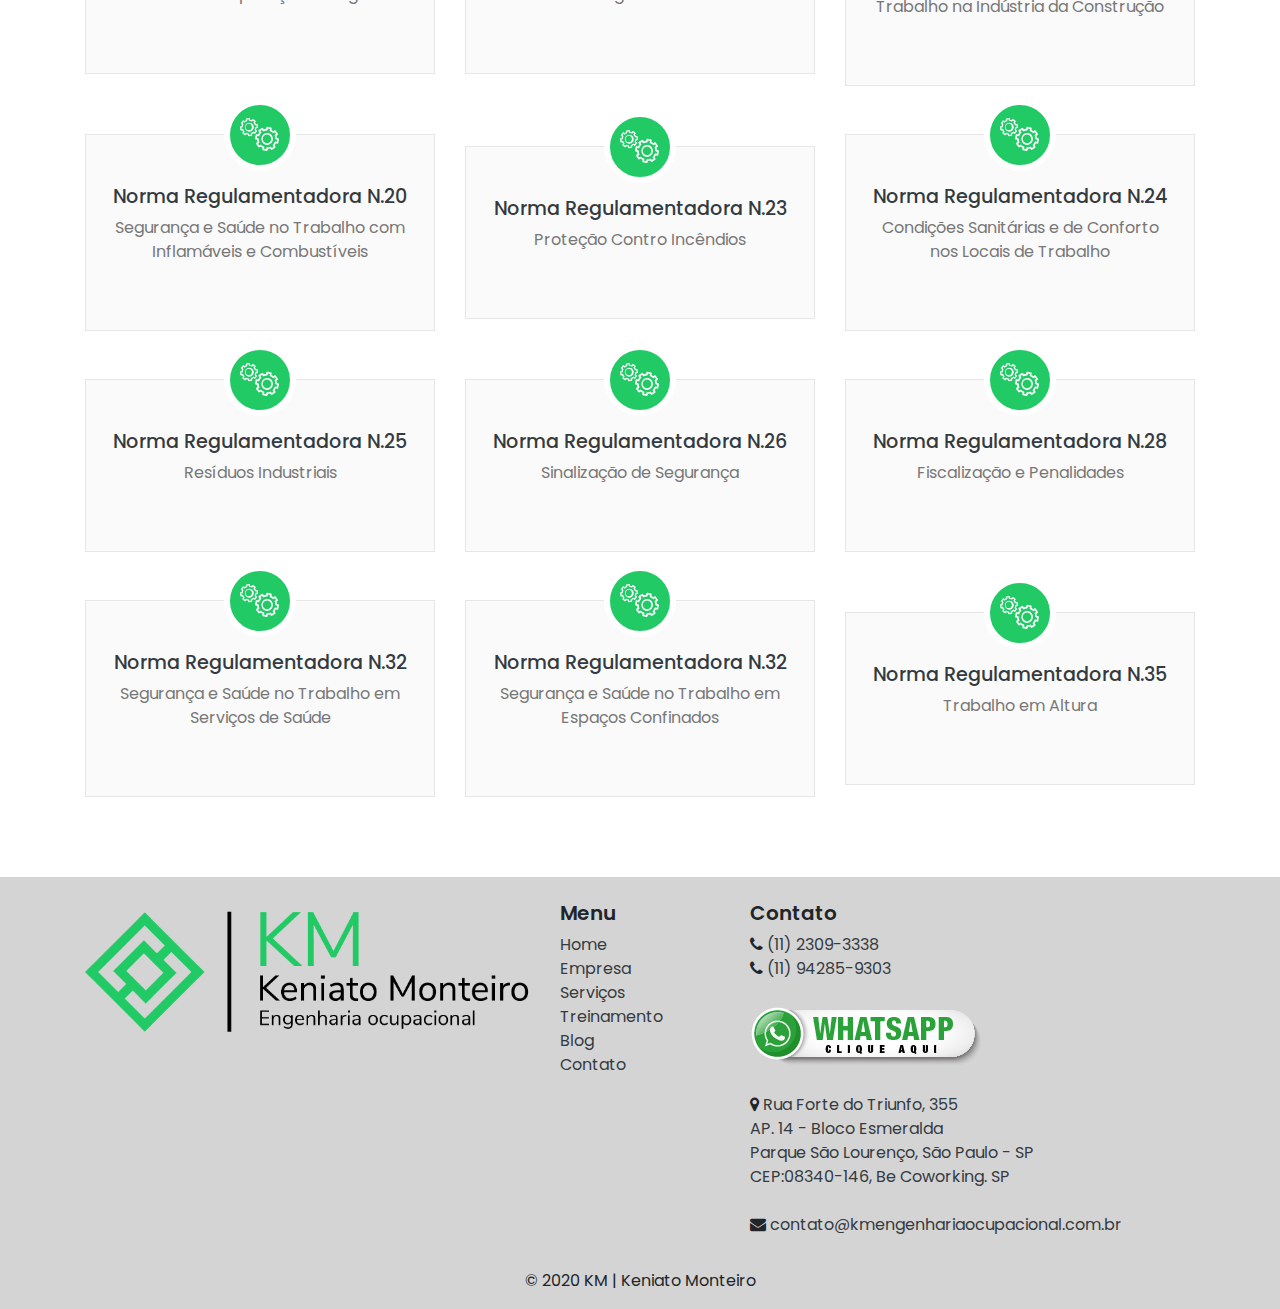
<file: servicos.html>
<!doctype html>
<html lang="pt-br">

<head>
  <meta charset="utf-8">
  <meta name="viewport" content="width=device-width, initial-scale=1, shrink-to-fit=no">
  <link rel="stylesheet" href="css/bootstrap.min.css">
  <link rel="stylesheet" href="css/style.css">
  <link rel="stylesheet" href="css/responsive.css">
  <link href="https://fonts.googleapis.com/css2?family=Poppins:wght@300;500;600;700&display=swap" rel="stylesheet">
  <link href="//fonts.googleapis.com/css?family=Open+Sans:300,300i,400,400i,600,600i,700,700i,800,800i"
    rel="stylesheet">
  <link rel="stylesheet" href="https://stackpath.bootstrapcdn.com/font-awesome/4.7.0/css/font-awesome.min.css"
    integrity="sha384-wvfXpqpZZVQGK6TAh5PVlGOfQNHSoD2xbE+QkPxCAFlNEevoEH3Sl0sibVcOQVnN" crossorigin="anonymous">
  <link rel="stylesheet" href="css/owl.theme.default.min.css">
  <link rel="stylesheet" href="css/owl.carousel.min.css">
  <link rel="icon" href="images/favicon.png" />
  <title>Serviços | KM Keniato Monteiro - Engenharia ocupacional</title>

  <style>
    .owl-carousel .owl-dots{margin-top: 0 !important;}
  </style>
</head>

<body>
  <div class="button-whatsapp">
    <a href="https://api.whatsapp.com/send?phone=5511973126328" target="_black"><img src="images/whatsapp-button.png"
        class="img-fluid" alt="Logo WhatsApp"></a>
  </div>

  <nav class="navbar navbar-b navbar-trans navbar-expand-md fixed-top" id="mainNav">
    <div class="container">
      <a class="navbar-brand js-scroll d-none d-md-block" href="index.html"><img src="images/logo-white.png" alt="" class="img-fluid logo-head"></a>
      <a class="navbar-brand js-scroll d-block d-md-none" href="index.html"><img src="images/logo-icone.svg" alt="" class="logo-icon"></a>
      <button class="navbar-toggler collapsed" type="button" data-toggle="collapse" data-target="#navbarDefault"
        aria-controls="navbarDefault" aria-expanded="false" aria-label="Toggle navigation">
        <span></span>
        <span></span>
        <span></span>
      </button>
      <div class="navbar-collapse collapse justify-content-end" id="navbarDefault">
        <ul class="navbar-nav">
          <li class="nav-item">
            <a class="nav-link js-scroll" href="index.html">Home</a>
          </li>
          <li class="nav-item">
            <a class="nav-link js-scroll" href="empresa.html">Empresa</a>
          </li>
          <li class="nav-item">
            <a class="nav-link js-scroll active" href="servicos.html">Serviços</a>
          </li>
          <li class="nav-item">
            <a class="nav-link js-scroll" href="treinamento.html">Treinamentos</a>
          </li>
          <li class="nav-item">
            <a class="nav-link js-scroll" href="blog.html">Blog</a>
          </li>
          <li class="nav-item">
            <a class="nav-link js-scroll" href="contato.html">Contato</a>
          </li>
        </ul>
      </div>
    </div>
  </nav>

  <header class="header-empresa">
    <div class="content">
      <div class="container">
        <div class="row">
          <div class="col-lg-8 col-12">
            <h1 data-aos="fade-up" data-aos-duration="1000" class="text-uppercase">Serviços</h1>
          </div>
        </div>
      </div>
    </div>
  </header>

  <main>
    <div class="container my-4">
      <div class="owl-carousel owl-theme">
        <div class="item">
          <img class="img-fluid z-depth-1" src="images/galley1.jpg">
        </div>

        <div class="item">
          <img class="img-fluid z-depth-1" src="images/galley5.jpg">
        </div>

        <div class="item">
          <img class="img-fluid z-depth-1" src="images/galley8.jpg">
        </div>

        <div class="item">
          <img class="img-fluid z-depth-1" src="images/galley7.jpg">
        </div>

        <div class="item">
          <img class="img-fluid z-depth-1" src="images/galley6.jpg">
        </div>

        <div class="item">
          <img class="img-fluid z-depth-1" src="images/galley11.jpg">
        </div>

        <div class="item">
          <img class="img-fluid z-depth-1" src="images/galley2.jpg">
        </div>

        <div class="item">
          <img class="img-fluid z-depth-1" src="images/galley4.jpg">
        </div>

        <div class="item">
          <img class="img-fluid z-depth-1" src="images/galley9.jpg">
        </div>

        <div class="item">
          <img class="img-fluid z-depth-1" src="images/galley10.jpg">
        </div>

        <div class="item">
          <img class="img-fluid z-depth-1" src="images/galley12.jpg">
        </div>

        <div class="item">
          <img class="img-fluid z-depth-1" src="images/galley3.jpg">
        </div>
      </div>


      <!-- <div class="row">
        <div class="col-lg-4 col-md-12 mb-4">
          <div class="modal fade" id="modal1" tabindex="-1" role="dialog" aria-labelledby="myModalLabel"
            aria-hidden="true">
            <div class="modal-dialog modal-lg" role="document">
              <div class="modal-content">
                <div class="modal-body mb-0 p-0">
                    <button type="button" class="btn btn-outline-primary btn-rounded btn-md ml-4"
                    data-dismiss="modal"><i class="fa fa-times" aria-hidden="true"></i></button>
                    <img src="images/img1.jpg" alt="" class="img-fluid">
                </div>
              </div>
            </div>
          </div>
          <a><img class="img-fluid z-depth-1" src="images/galley1.jpg"
              alt="video" data-toggle="modal" data-target="#modal1"></a>
        </div>

        <div class="col-lg-4 col-md-12 mb-4">
          <div class="modal fade" id="modal1" tabindex="-1" role="dialog" aria-labelledby="myModalLabel"
            aria-hidden="true">
            <div class="modal-dialog modal-lg" role="document">
              <div class="modal-content">
                <div class="modal-body mb-0 p-0">
                    <button type="button" class="btn btn-outline-primary btn-rounded btn-md ml-4"
                    data-dismiss="modal"><i class="fa fa-times" aria-hidden="true"></i></button>
                    <img src="images/img5.jpg" alt="" class="img-fluid">
                </div>
              </div>
            </div>
          </div>
          <a><img class="img-fluid z-depth-1" src="images/galley5.jpg"
              alt="video" data-toggle="modal" data-target="#modal2"></a>
        </div>


        <div class="col-lg-4 col-md-12 mb-4">
          <div class="modal fade" id="modal1" tabindex="-1" role="dialog" aria-labelledby="myModalLabel"
            aria-hidden="true">
            <div class="modal-dialog modal-lg" role="document">
              <div class="modal-content">
                <div class="modal-body mb-0 p-0">
                    <button type="button" class="btn btn-outline-primary btn-rounded btn-md ml-4"
                    data-dismiss="modal"><i class="fa fa-times" aria-hidden="true"></i></button>
                    <img src="images/img8.jpg" alt="" class="img-fluid">
                </div>
              </div>
            </div>
          </div>
          <a><img class="img-fluid z-depth-1" src="images/galley8.jpg"
              alt="video" data-toggle="modal" data-target="#modal1"></a>
        </div>

        <div class="col-lg-4 col-md-12 mb-4">
          <div class="modal fade" id="modal1" tabindex="-1" role="dialog" aria-labelledby="myModalLabel"
            aria-hidden="true">
            <div class="modal-dialog modal-lg" role="document">
              <div class="modal-content">
                <div class="modal-body mb-0 p-0">
                    <button type="button" class="btn btn-outline-primary btn-rounded btn-md ml-4"
                    data-dismiss="modal"><i class="fa fa-times" aria-hidden="true"></i></button>
                    <img src="images/img7.jpg" alt="" class="img-fluid">
                </div>
              </div>
            </div>
          </div>
          <a><img class="img-fluid z-depth-1" src="images/galley7.jpg"
              alt="video" data-toggle="modal" data-target="#modal1"></a>
        </div>

        <div class="col-lg-4 col-md-12 mb-4">
          <div class="modal fade" id="modal1" tabindex="-1" role="dialog" aria-labelledby="myModalLabel"
            aria-hidden="true">
            <div class="modal-dialog modal-lg" role="document">
              <div class="modal-content">
                <div class="modal-body mb-0 p-0">
                    <button type="button" class="btn btn-outline-primary btn-rounded btn-md ml-4"
                    data-dismiss="modal"><i class="fa fa-times" aria-hidden="true"></i></button>
                    <img src="images/img6.jpg" alt="" class="img-fluid">
                </div>
              </div>
            </div>
          </div>
          <a><img class="img-fluid z-depth-1" src="images/galley6.jpg"
              alt="video" data-toggle="modal" data-target="#modal1"></a>
        </div>

        <div class="col-lg-4 col-md-12 mb-4">
          <div class="modal fade" id="modal1" tabindex="-1" role="dialog" aria-labelledby="myModalLabel"
            aria-hidden="true">
            <div class="modal-dialog modal-lg" role="document">
              <div class="modal-content">
                <div class="modal-body mb-0 p-0">
                    <button type="button" class="btn btn-outline-primary btn-rounded btn-md ml-4"
                    data-dismiss="modal"><i class="fa fa-times" aria-hidden="true"></i></button>
                    <img src="images/img11.jpg" alt="" class="img-fluid">
                </div>
              </div>
            </div>
          </div>
          <a><img class="img-fluid z-depth-1" src="images/galley11.jpg"
              alt="video" data-toggle="modal" data-target="#modal1"></a>
        </div>

        <div class="col-lg-4 col-md-12 mb-4">
          <div class="modal fade" id="modal1" tabindex="-1" role="dialog" aria-labelledby="myModalLabel"
            aria-hidden="true">
            <div class="modal-dialog modal-lg" role="document">
              <div class="modal-content">
                <div class="modal-body mb-0 p-0">
                    <button type="button" class="btn btn-outline-primary btn-rounded btn-md ml-4"
                    data-dismiss="modal"><i class="fa fa-times" aria-hidden="true"></i></button>
                    <img src="images/img2.jpg" alt="" class="img-fluid">
                </div>
              </div>
            </div>
          </div>
          <a><img class="img-fluid z-depth-1" src="images/galley2.jpg"
              alt="video" data-toggle="modal" data-target="#modal1"></a>
        </div>
        

        

          

        <div class="col-lg-4 col-md-12 mb-4">
          <div class="modal fade" id="modal1" tabindex="-1" role="dialog" aria-labelledby="myModalLabel"
            aria-hidden="true">
            <div class="modal-dialog modal-lg" role="document">
              <div class="modal-content">
                <div class="modal-body mb-0 p-0">
                    <button type="button" class="btn btn-outline-primary btn-rounded btn-md ml-4"
                    data-dismiss="modal"><i class="fa fa-times" aria-hidden="true"></i></button>
                    <img src="images/img4.jpg" alt="" class="img-fluid">
                </div>
              </div>
            </div>
          </div>
          <a><img class="img-fluid z-depth-1" src="images/galley4.jpg"
              alt="video" data-toggle="modal" data-target="#modal1"></a>
        </div>

        

        

        

        

        <div class="col-lg-4 col-md-12 mb-4">
          <div class="modal fade" id="modal1" tabindex="-1" role="dialog" aria-labelledby="myModalLabel"
            aria-hidden="true">
            <div class="modal-dialog modal-lg" role="document">
              <div class="modal-content">
                <div class="modal-body mb-0 p-0">
                    <button type="button" class="btn btn-outline-primary btn-rounded btn-md ml-4"
                    data-dismiss="modal"><i class="fa fa-times" aria-hidden="true"></i></button>
                    <img src="images/img9.jpg" alt="" class="img-fluid">
                </div>
              </div>
            </div>
          </div>
          <a><img class="img-fluid z-depth-1" src="images/galley9.jpg"
              alt="video" data-toggle="modal" data-target="#modal1"></a>
        </div>

        <div class="col-lg-4 col-md-12 mb-4">
          <div class="modal fade" id="modal1" tabindex="-1" role="dialog" aria-labelledby="myModalLabel"
            aria-hidden="true">
            <div class="modal-dialog modal-lg" role="document">
              <div class="modal-content">
                <div class="modal-body mb-0 p-0">
                    <button type="button" class="btn btn-outline-primary btn-rounded btn-md ml-4"
                    data-dismiss="modal"><i class="fa fa-times" aria-hidden="true"></i></button>
                    <img src="images/img10.jpg" alt="" class="img-fluid">
                </div>
              </div>
            </div>
          </div>
          <a><img class="img-fluid z-depth-1" src="images/galley10.jpg"
              alt="video" data-toggle="modal" data-target="#modal1"></a>
        </div>

        

        <div class="col-lg-4 col-md-12 mb-4">
          <div class="modal fade" id="modal1" tabindex="-1" role="dialog" aria-labelledby="myModalLabel"
            aria-hidden="true">
            <div class="modal-dialog modal-lg" role="document">
              <div class="modal-content">
                <div class="modal-body mb-0 p-0">
                    <button type="button" class="btn btn-outline-primary btn-rounded btn-md ml-4"
                    data-dismiss="modal"><i class="fa fa-times" aria-hidden="true"></i></button>
                    <img src="images/img12.jpg" alt="" class="img-fluid">
                </div>
              </div>
            </div>
          </div>
          <a><img class="img-fluid z-depth-1" src="images/galley12.jpg"
              alt="video" data-toggle="modal" data-target="#modal1"></a>
        </div>

        <div class="col-lg-4 col-md-12 mb-4">
          <div class="modal fade" id="modal1" tabindex="-1" role="dialog" aria-labelledby="myModalLabel"
            aria-hidden="true">
            <div class="modal-dialog modal-lg" role="document">
              <div class="modal-content">
                <div class="modal-body mb-0 p-0">
                    <button type="button" class="btn btn-outline-primary btn-rounded btn-md ml-4"
                    data-dismiss="modal"><i class="fa fa-times" aria-hidden="true"></i></button>
                    <img src="images/img3.jpg" alt="" class="img-fluid">
                </div>
              </div>
            </div>
          </div>
          <a><img class="img-fluid z-depth-1" src="images/galley3.jpg"
              alt="video" data-toggle="modal" data-target="#modal1"></a>
        </div>

      </div> -->
    </div>

    <section class="servicos">
      <div class="container">
        <div class="row justify-content-center">
          <div class="col-lg-8">
            <h2 class="text-center text-second">Serviços</h2>
            <p class="text-justify">Nossos serviços são pensados para garantir a máxima segurança no ambiente de trabalho, com atualizações constantes sobre as tendências da engenharia ocupacional para, assim, garantir uma prestação de serviço simplesmente impecável.</p>
          </div>
        </div>
        <div class="row justify-content-center align-items-center mt-5 mb-5">
          <div class="col-lg-4 mt-5">
            <div class="box">
              <div class="icon">
                <span></span>
              </div>
              <h5>APR</h5>
              <p>Análise Preliminar de Risco</p>
            </div>
          </div>
          <div class="col-lg-4 mt-5">
            <div class="box">
              <div class="icon">
                <span></span>
              </div>
              <h5>GRO</h5>
              <p>Gerenciamento de Risco Ocupacional</p>
            </div>
          </div>

          <div class="col-lg-4 mt-5">
            <div class="box">
              <div class="icon">
                <span></span>
              </div>
              <h5>PPP</h5>
              <p>Perfil Profissiográfico Previdenciário</p>
            </div>
          </div>
          <div class="col-lg-4 mt-5">
            <div class="box">
              <div class="icon">
                <span></span>
              </div>
              <h5>PGR</h5>
              <p>Programa de Gerenciamento de Risco</p>
            </div>
          </div>
          <div class="col-lg-4 mt-5">
            <div class="box">
              <div class="icon">
                <span></span>
              </div>
              <h5>PPRA</h5>
              <p>Programa de Prevenção de Riscos Ambientais</p>
            </div>
          </div>
          <div class="col-lg-4 mt-5">
            <div class="box">
              <div class="icon">
                <span></span>
              </div>
              <h5>PCMSO</h5>
              <p>Programa de Controle Médico Ocupacional</p>
            </div>
          </div>
          <div class="col-lg-4 mt-5">
            <div class="box">
              <div class="icon">
                <span></span>
              </div>
              <h5>LTCAT</h5>
              <p>Laudo Técnico das Condições do Ambiente do Trabalho</p>
            </div>
          </div>
          <div class="col-lg-4 mt-5">
            <div class="box">
              <div class="icon">
                <span></span>
              </div>
              <h5>HRN</h5>
              <p>(Hazard Rating Number) Número de Avaliação de Perigos.</p>
            </div>
          </div>




          <div class="col-lg-4 mt-5">
            <div class="box">
              <div class="icon">
                <span></span>
              </div>
              <h5>Gestão e Confecção de Laudos Técnico</h5>
              <p>Higiene Ocupacional</p>
            </div>
          </div>
          <div class="col-lg-4 mt-5">
            <div class="box">
              <div class="icon">
                <span></span>
              </div>
              <h5>PCMAT</h5>
              <p>Programa de Condições e Meio Ambiente de Trabalho na Indústria da Construção</p>
            </div>
          </div>
          <div class="col-lg-4 mt-5">
            <div class="box">
              <div class="icon">
                <span></span>
              </div>
              <h5>Perito e Auditor Técnico para Fiscalizações Governamentais</h5>
              <p>INSS e M.T.E.</p>
            </div>
          </div>
          <div class="col-lg-4 mt-5">
            <div class="box">
              <div class="icon">
                <span></span>
              </div>
              <h5>Treinamento de LEED</h5>
              <p>Leadership in Energy and Environmental Design) Liderança em Energia e Projeto Ambiental</p>
            </div>
          </div>
          <div class="col-lg-4 mt-5">
            <div class="box">
              <div class="icon">
                <span></span>
              </div>
              <h5>Auditoria em Alojamentos</h5>
              <p>CONFORME NR 24</p>
            </div>
          </div>
          <div class="col-lg-4 mt-5">
            <div class="box">
              <div class="icon">
                <span></span>
              </div>
              <h5>PPR</h5>
              <p>Programa de Proteção Respiratória</p>
            </div>
          </div>
          <div class="col-lg-4 mt-5">
            <div class="box">
              <div class="icon">
                <span></span>
              </div>
              <h5>Perícia Judicial</h5>
              <p>Produção de prova</p>
            </div>
          </div>

        </div>


        <div class="row justify-content-center pt-5 mt-5">
          <div class="col-lg-6">
            <h2 class="text-center text-second">Serviços</h2>
            <p class="text-center">Treinamentos das NR,s - Normas Regulamentadoras - específicas</p>
          </div>
        </div>
        <div class="row justify-content-center align-items-center t">
          <div class="col-lg-4 mt-5">
            <div class="box">
              <div class="icon">
                <span></span>
              </div>
              <h5>Norma Regulamentadora N.01</h5>
              <p>Disposições Gerais e Gerenciamento de Riscos Ocupacionais</p>
            </div>
          </div>
          <div class="col-lg-4 mt-5">
            <div class="box">
              <div class="icon">
                <span></span>
              </div>
              <h5>Norma Regulamentadora N.04</h5>
              <p>Serviços Especializados em Engenharia dee Segurança e em Medicina do Trabalho</p>
            </div>
          </div>
          <div class="col-lg-4 mt-5">
            <div class="box">
              <div class="icon">
                <span></span>
              </div>
              <h5>Norma Regulamentadora N.05</h5>
              <p>Comissão Interna de Prevenções de Acidentes</p>
            </div>
          </div>
          <div class="col-lg-4 mt-5">
            <div class="box">
              <div class="icon">
                <span></span>
              </div>
              <h5>Norma Regulamentadora N.06</h5>
              <p>Equipamento de Proteção Individual - EPI</p>
            </div>
          </div>
          <div class="col-lg-4 mt-5">
            <div class="box">
              <div class="icon">
                <span></span>
              </div>
              <h5>Norma Regulamentadora N.09</h5>
              <p>Programa de Prevenção de Riscos Ambientais</p>
            </div>
          </div>
          <div class="col-lg-4 mt-5">
            <div class="box">
              <div class="icon">
                <span></span>
              </div>
              <h5>Norma Regulamentadora N.11</h5>
              <p>Transporte, Movmentação, Armazenagem e Manuseio de Materiais</p>
            </div>
          </div>
          <div class="col-lg-4 mt-5">
            <div class="box">
              <div class="icon">
                <span></span>
              </div>
              <h5>Norma Regulamentadora N.12</h5>
              <p>Segurança no Trabalho em máquinas e Equipamentos</p>
            </div>
          </div>
          <div class="col-lg-4 mt-5">
            <div class="box">
              <div class="icon">
                <span></span>
              </div>
              <h5>Norma Regulamentadora N.13</h5>
              <p>Caldeiras, Vasos de Pressão e Tubulação</p>
            </div>
          </div>
          <div class="col-lg-4 mt-5">
            <div class="box">
              <div class="icon">
                <span></span>
              </div>
              <h5>Norma Regulamentadora N.15</h5>
              <p>Atividades e Operações Insalubres</p>
            </div>
          </div>

          <div class="col-lg-4 mt-5">
            <div class="box">
              <div class="icon">
                <span></span>
              </div>
              <h5>Norma Regulamentadora N.16</h5>
              <p>Atividades e Operações Perigosas</p>
            </div>
          </div>
          <div class="col-lg-4 mt-5">
            <div class="box">
              <div class="icon">
                <span></span>
              </div>
              <h5>Norma Regulamentadora N.17</h5>
              <p>Ergonomia</p>
            </div>
          </div>
          <div class="col-lg-4 mt-5">
            <div class="box">
              <div class="icon">
                <span></span>
              </div>
              <h5>Norma Regulamentadora N.18</h5>
              <p>Condições e Meio Ambiente de Trabalho na Indústria da Construção</p>
            </div>
          </div>
          <div class="col-lg-4 mt-5">
            <div class="box">
              <div class="icon">
                <span></span>
              </div>
              <h5>Norma Regulamentadora N.20</h5>
              <p>Segurança e Saúde no Trabalho com Inflamáveis e Combustíveis</p>
            </div>
          </div>
          <div class="col-lg-4 mt-5">
            <div class="box">
              <div class="icon">
                <span></span>
              </div>
              <h5>Norma Regulamentadora N.23</h5>
              <p>Proteção Contro Incêndios</p>
            </div>
          </div>
          <div class="col-lg-4 mt-5">
            <div class="box">
              <div class="icon">
                <span></span>
              </div>
              <h5>Norma Regulamentadora N.24</h5>
              <p>Condições Sanitárias e de Conforto nos Locais de Trabalho</p>
            </div>
          </div>
          <div class="col-lg-4 mt-5">
            <div class="box">
              <div class="icon">
                <span></span>
              </div>
              <h5>Norma Regulamentadora N.25</h5>
              <p>Resíduos Industriais</p>
            </div>
          </div>
          <div class="col-lg-4 mt-5">
            <div class="box">
              <div class="icon">
                <span></span>
              </div>
              <h5>Norma Regulamentadora N.26</h5>
              <p>Sinalização de Segurança</p>
            </div>
          </div>
          <div class="col-lg-4 mt-5">
            <div class="box">
              <div class="icon">
                <span></span>
              </div>
              <h5>Norma Regulamentadora N.28</h5>
              <p>Fiscalização e Penalidades</p>
            </div>
          </div>
          <div class="col-lg-4 mt-5">
            <div class="box">
              <div class="icon">
                <span></span>
              </div>
              <h5>Norma Regulamentadora N.32</h5>
              <p>Segurança e Saúde no Trabalho em Serviços de Saúde</p>
            </div>
          </div>
          <div class="col-lg-4 mt-5">
            <div class="box">
              <div class="icon">
                <span></span>
              </div>
              <h5>Norma Regulamentadora N.32</h5>
              <p>Segurança e Saúde no Trabalho em Espaços Confinados</p>
            </div>
          </div>
          <div class="col-lg-4 mt-5">
            <div class="box">
              <div class="icon">
                <span></span>
              </div>
              <h5>Norma Regulamentadora N.35</h5>
              <p>Trabalho em Altura</p>
            </div>
          </div>
        </div>
      </div>
    </section>
  </main>

  <footer class="page-footer font-small pt-4">
    <div class="container text-center text-md-left">
      <div class="row">
        <div class="col-md-5 mt-md-0 mt-3">
          <img src="images/logo-header.png" class="img-fluid" alt="Logo">

        </div>
        <hr class="clearfix w-100 d-md-none pb-3">
        <div class="col-md-2 mb-md-0 mb-3">
          <h5>Menu</h5>

          <ul class="list-unstyled">
            <li>
              <a href="home">Home</a>
            </li>
            <li>
              <a href="empresa.html">Empresa</a>
            </li>
            <li>
              <a href="servicos.html">Serviços</a>
            </li>
            <li>
              <a href="treinamento.html">Treinamento</a>
            </li>
            <li>
              <a href="blog.html">Blog</a>
            </li>
            <li>
              <a href="contato.html">Contato</a>
            </li>
          </ul>

        </div>
        <div class="col-md-5 mb-md-0 mb-3">
          <h5>Contato</h5>

          <ul class="list-unstyled">
            <li><i class="fa fa-phone" aria-hidden="true"></i> <a href="tel:+551123093338">(11) 2309-3338</a></li>
            <li><i class="fa fa-phone" aria-hidden="true"></i> <a href="tel:+5511942859303">(11) 94285-9303</a></li>
            <br>
            <li><a  href="https://api.whatsapp.com/send?phone=5511942859303"><img src="images/wpp.png" alt="" class="img-fluid"></a></li>
            <br>
            <li><i class="fa fa-map-marker" aria-hidden="true"></i> <a href="http://" target="_blank">Rua Forte do Triunfo, 355<br>AP. 14 - Bloco Esmeralda<br>Parque São
                Lourenço, São Paulo - SP<br>CEP:08340-146, Be Coworking. SP</a></li>
            <br>
            <li class="d-none d-md-block"><i class="fa fa-envelope" aria-hidden="true"></i> <a href="mailto:">contato@kmengenhariaocupacional.com.br</a></li>
          </ul>

        </div>
      </div>
    </div>
    <div class="footer-copyright text-center py-3">© 2020 KM | Keniato Monteiro</div>
  </footer>



  <!-- <script src="js/owl.carousel.min.js"></script> -->

  <script src="assets/vendor/jquery/jquery.min.js"></script>
  <script src="assets/vendor/bootstrap/js/bootstrap.bundle.min.js"></script>
  <script src="assets/vendor/jquery.easing/jquery.easing.min.js"></script>
  <script src="assets/vendor/php-email-form/validate.js"></script>
  <script src="assets/vendor/waypoints/jquery.waypoints.min.js"></script>
  <script src="assets/vendor/counterup/jquery.counterup.min.js"></script>
  <script src="assets/vendor/owl.carousel/owl.carousel.min.js"></script>
  <script src="assets/vendor/typed.js/typed.min.js"></script>
  <script src="assets/vendor/venobox/venobox.min.js"></script>

  <!-- Template Main JS File -->
  <script src="assets/js/main.js"></script>

  <script>
    $(".owl-carousel").owlCarousel({
      loop: true,
      margin: 30,
      nav: true,
      pagination: true,
      responsive: {
        0: {
          items: 1
        },
        600: {
          items: 3
        },
        1000: {
          items: 3
        }
      }
    });
  </script>




</body>

</html>
</file>
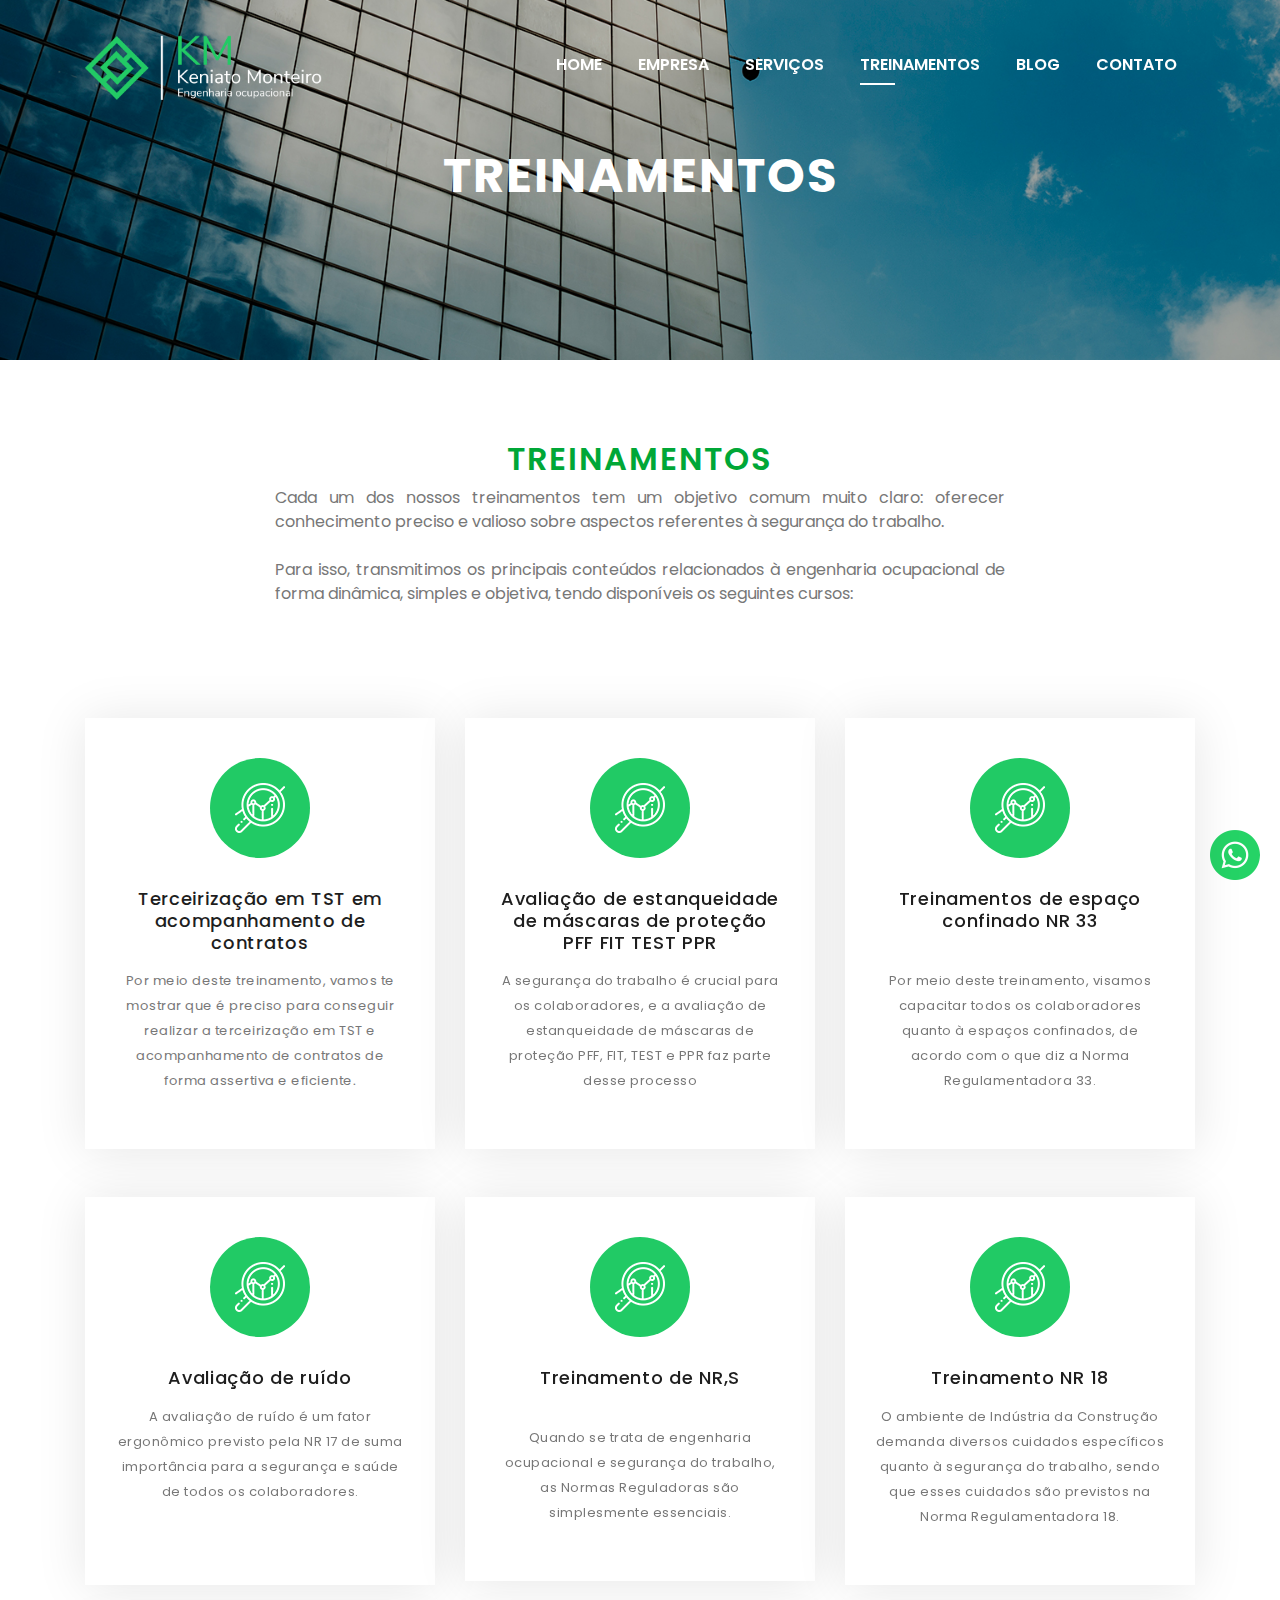
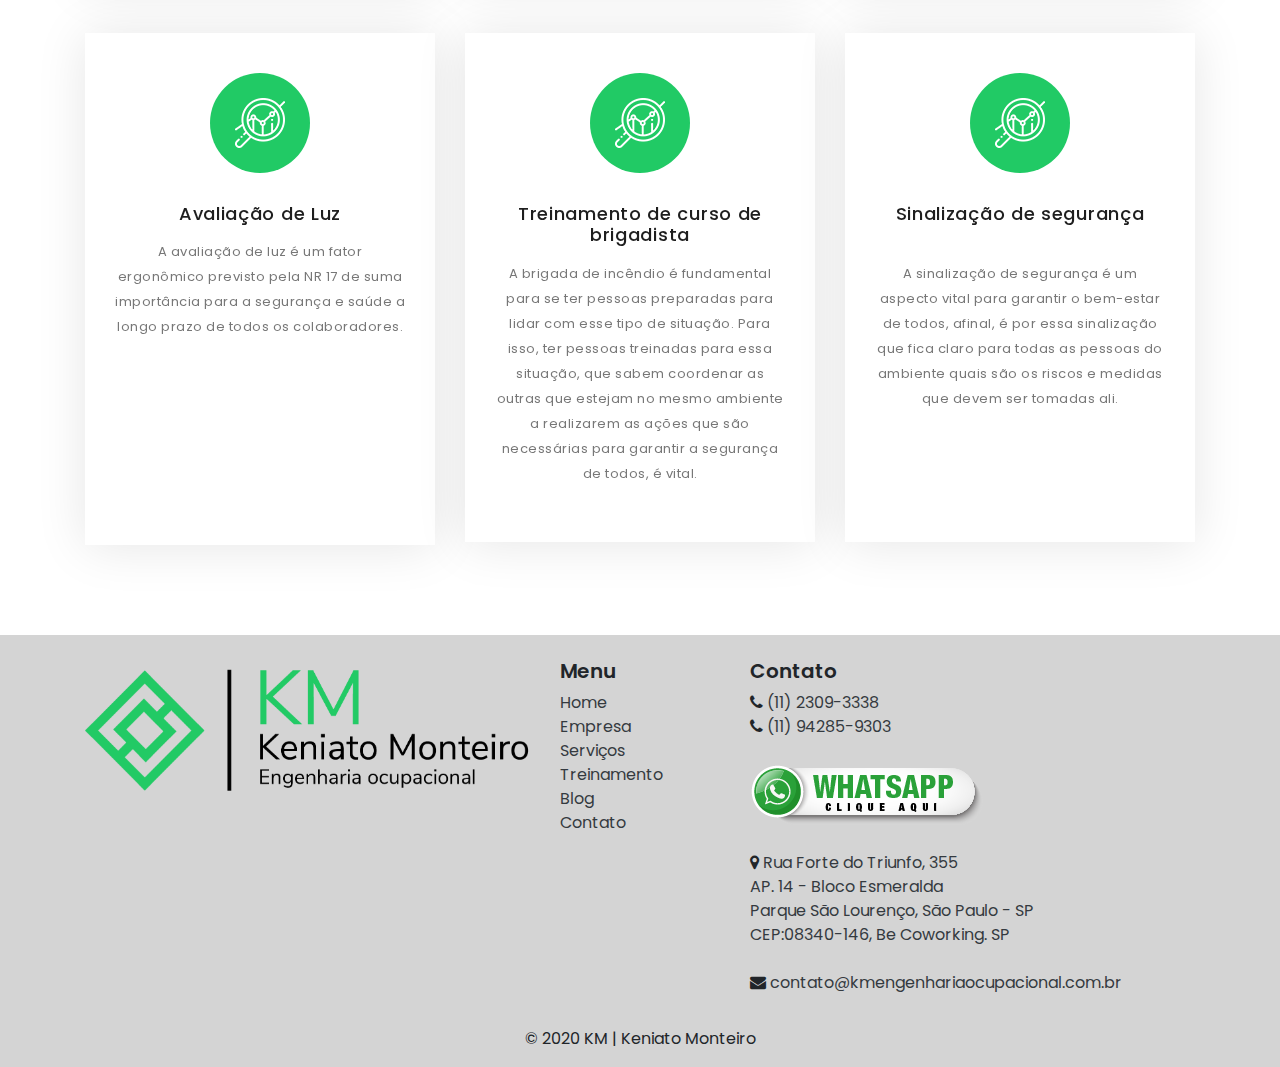
<file: treinamento.html>
<!doctype html>
<html lang="pt-br">

<head>
    <meta charset="utf-8">
    <meta name="viewport" content="width=device-width, initial-scale=1, shrink-to-fit=no">
    <link rel="stylesheet" href="css/bootstrap.min.css">
    <link rel="stylesheet" href="css/style.css">
    <link rel="stylesheet" href="css/responsive.css">
    <link href="https://fonts.googleapis.com/css2?family=Poppins:wght@300;500;600;700&display=swap" rel="stylesheet">
    <link href="//fonts.googleapis.com/css?family=Open+Sans:300,300i,400,400i,600,600i,700,700i,800,800i" rel="stylesheet">
    <link rel="stylesheet" href="https://stackpath.bootstrapcdn.com/font-awesome/4.7.0/css/font-awesome.min.css" integrity="sha384-wvfXpqpZZVQGK6TAh5PVlGOfQNHSoD2xbE+QkPxCAFlNEevoEH3Sl0sibVcOQVnN" crossorigin="anonymous">
    <link rel="stylesheet" href="css/owl.theme.default.min.css">
    <link rel="stylesheet" href="css/owl.carousel.min.css">
    <link rel="icon" href="images/favicon.png" />
    <title>Treinamentos | KM Keniato Monteiro - Engenharia ocupacional</title>
</head>

<body>
  <div class="button-whatsapp">
    <a href="https://api.whatsapp.com/send?phone=5511973126328" target="_black"><img src="images/whatsapp-button.png"
        class="img-fluid" alt="Logo WhatsApp"></a>
  </div>

  <nav class="navbar navbar-b navbar-trans navbar-expand-md fixed-top" id="mainNav">
    <div class="container">
      <a class="navbar-brand js-scroll d-none d-md-block" href="index.html"><img src="images/logo-white.png" alt="" class="img-fluid logo-head"></a>
      <a class="navbar-brand js-scroll d-block d-md-none" href="index.html"><img src="images/logo-icone.svg" alt="" class="logo-icon"></a>
      <button class="navbar-toggler collapsed" type="button" data-toggle="collapse" data-target="#navbarDefault"
        aria-controls="navbarDefault" aria-expanded="false" aria-label="Toggle navigation">
        <span></span>
        <span></span>
        <span></span>
      </button>
      <div class="navbar-collapse collapse justify-content-end" id="navbarDefault">
        <ul class="navbar-nav">
          <li class="nav-item">
            <a class="nav-link js-scroll" href="index.html">Home</a>
          </li>
          <li class="nav-item">
            <a class="nav-link js-scroll" href="empresa.html">Empresa</a>
          </li>
          <li class="nav-item">
            <a class="nav-link js-scroll" href="servicos.html">Serviços</a>
          </li>
          <li class="nav-item">
            <a class="nav-link js-scroll active" href="treinamento.html">Treinamentos</a>
          </li>
          <li class="nav-item">
            <a class="nav-link js-scroll" href="blog.html">Blog</a>
          </li>
          <li class="nav-item">
            <a class="nav-link js-scroll" href="contato.html">Contato</a>
          </li>
        </ul>
      </div>
    </div>
  </nav>

    <header class="header-empresa">
        <div class="content">
            <div class="container">
                <div class="row">
                    <div class="">
                        <h1 data-aos="fade-up" data-aos-duration="1000" class="text-uppercase">Treinamentos</h1>
                    </div>
                </div>
            </div>
        </div>
    </header>

    <main>
        <section class="page-treinamento">
            <div class="container">
                <div class="row justify-content-center mb-5">
                    <div class="col-lg-8">
                        <h2 class="text-center text-second">Treinamentos</h2>
                        <p class="text-justify">Cada um dos nossos treinamentos tem um objetivo comum muito claro: oferecer conhecimento preciso e valioso sobre aspectos referentes à segurança do trabalho. 
                          <br><br>
                          Para isso, transmitimos os principais conteúdos relacionados à engenharia ocupacional de forma dinâmica, simples e objetiva, tendo disponíveis os seguintes cursos:
                          </p>
                    </div>
                </div>
                <div class="row">
                    <div class="col-lg-4 mt-5">
                        <div class="service-item">
                            <div class="icon">
                                <i><img src="images/service-icon-01.png" alt=""></i>
                            </div>
                            <h5 class="service-title">Terceirização em TST em acompanhamento de contratos</h5>
                            <p class="text-color">Por meio deste treinamento, vamos te mostrar  que é preciso para conseguir realizar a terceirização em TST e acompanhamento de contratos de forma assertiva e eficiente. </p>
                        </div>
                    </div>
                    <div class="col-lg-4 mt-5">
                        <div class="service-item">
                            <div class="icon">
                                <i><img src="images/service-icon-01.png" alt=""></i>
                            </div>
                            <h5 class="service-title">Avaliação de estanqueidade de máscaras de proteção PFF FIT TEST PPR</h5>
                            <p class="text-color">A segurança do trabalho é crucial para os colaboradores, e a avaliação de estanqueidade de máscaras de proteção PFF, FIT, TEST e PPR faz parte desse processo</p>
                        </div>
                    </div>
                    <div class="col-lg-4 mt-5">
                        <div class="service-item">
                            <div class="icon">
                                <i><img src="images/service-icon-01.png" alt=""></i>
                            </div>
                            <h5 class="service-title">Treinamentos de espaço confinado NR 33<br>⠀</h5>
                            <p class="text-color">Por meio deste treinamento, visamos capacitar todos os colaboradores quanto à espaços confinados, de acordo com o que diz a Norma Regulamentadora 33. </p>
                        </div>
                    </div>
                    <div class="col-lg-4 mt-5">
                        <div class="service-item">
                            <div class="icon">
                                <i><img src="images/service-icon-01.png" alt=""></i>
                            </div>
                            <h5 class="service-title">Avaliação de ruído</h5>
                            <p class="text-color">A avaliação de ruído é um fator ergonômico previsto pela NR 17 de suma importância para a segurança e saúde de todos os colaboradores.<br>⠀</p>
                        </div>
                    </div>
                    <div class="col-lg-4 mt-5">
                      <div class="service-item">
                          <div class="icon">
                              <i><img src="images/service-icon-01.png" alt=""></i>
                          </div>
                          <h5 class="service-title">Treinamento de NR,S<br>⠀</h5>
                          <p class="text-color">Quando se trata de engenharia ocupacional e segurança do trabalho, as Normas Reguladoras são simplesmente essenciais.</p>
                      </div>
                  </div>
                    
                    <div class="col-lg-4 mt-5">
                        <div class="service-item">
                            <div class="icon">
                                <i><img src="images/service-icon-01.png" alt=""></i>
                            </div>
                            <h5 class="service-title">Treinamento NR 18</h5>
                            <p class="text-color">O ambiente de Indústria da Construção demanda diversos cuidados específicos quanto à segurança do trabalho, sendo que esses cuidados são previstos na Norma Regulamentadora 18. </p>
                        </div>
                    </div>
                    <div class="col-lg-4 mt-5">
                      <div class=" service-item">
                          <div class="icon">
                              <i><img src="images/service-icon-01.png" alt=""></i>
                          </div>
                          <h5 class="service-title">Avaliação de Luz</h5>
                          <p class="text-color">A avaliação de luz é um fator ergonômico previsto pela NR 17 de suma importância para a segurança e saúde a longo prazo de todos os colaboradores. <br class="d-none d-md-block">⠀<br class="d-none d-md-block">⠀<br class="d-none d-md-block">⠀<br class="d-none d-md-block">⠀<br class="d-none d-md-block">⠀<br class="d-none d-md-block">⠀</p>
                      </div>
                  </div>
                    <div class="col-lg-4 mt-5">
                        <div class="service-item">
                            <div class="icon">
                                <i><img src="images/service-icon-01.png" alt=""></i>
                            </div>
                            <h5 class="service-title">Treinamento de curso de brigadista</h5>
                            <p class="text-color">A  brigada de incêndio é fundamental para se ter pessoas preparadas para lidar com esse tipo de situação. 

                              Para isso, ter pessoas treinadas para essa situação, que sabem coordenar as outras que estejam no mesmo ambiente a realizarem as ações que são necessárias para garantir a segurança de todos, é vital. 
                              </p>
                        </div>
                    </div>
                    
                    <div class="col-lg-4 mt-5">
                        <div class="service-item">
                            <div class="icon">
                                <i><img src="images/service-icon-01.png" alt=""></i>
                            </div>
                            <h5 class="service-title">Sinalização de segurança<br>⠀</h5>
                            <p class="text-color">A sinalização de segurança é um aspecto vital para garantir o bem-estar de todos, afinal, é por essa sinalização que fica claro para todas as pessoas do ambiente quais são os riscos e medidas que devem ser tomadas ali. <br class="d-none d-md-block">⠀<br class="d-none d-md-block">⠀<br class="d-none d-md-block">⠀</p>
                        </div>
                    </div>
                    
                </div>
                
            </div>
        </section>
    </main>

    <footer class="page-footer font-small pt-4">
      <div class="container text-center text-md-left">
        <div class="row">
          <div class="col-md-5 mt-md-0 mt-3">
            <img src="images/logo-header.png" class="img-fluid" alt="Logo">
  
          </div>
          <hr class="clearfix w-100 d-md-none pb-3">
          <div class="col-md-2 mb-md-0 mb-3">
            <h5>Menu</h5>
  
            <ul class="list-unstyled">
              <li>
                <a href="home">Home</a>
              </li>
              <li>
                <a href="empresa.html">Empresa</a>
              </li>
              <li>
                <a href="servicos.html">Serviços</a>
              </li>
              <li>
                <a href="treinamento.html">Treinamento</a>
              </li>
              <li>
                <a href="blog.html">Blog</a>
              </li>
              <li>
                <a href="contato.html">Contato</a>
              </li>
            </ul>
  
          </div>
          <div class="col-md-5 mb-md-0 mb-3">
            <h5>Contato</h5>
  
            <ul class="list-unstyled">
              <li><i class="fa fa-phone" aria-hidden="true"></i> <a href="tel:+551123093338">(11) 2309-3338</a></li>
              <li><i class="fa fa-phone" aria-hidden="true"></i> <a href="tel:+5511942859303">(11) 94285-9303</a></li>
              <br>
              <li><a  href="https://api.whatsapp.com/send?phone=5511942859303"><img src="images/wpp.png" alt="" class="img-fluid"></a></li>
              <br>
              <li><i class="fa fa-map-marker" aria-hidden="true"></i> <a href="http://" target="_blank">Rua Forte do Triunfo, 355<br>AP. 14 - Bloco Esmeralda<br>Parque São
                  Lourenço, São Paulo - SP<br>CEP:08340-146, Be Coworking. SP</a></li>
              <br>
              <li class="d-none d-md-block"><i class="fa fa-envelope" aria-hidden="true"></i> <a href="mailto:">contato@kmengenhariaocupacional.com.br</a></li>
            </ul>
  
          </div>
        </div>
      </div>
      <div class="footer-copyright text-center py-3">© 2020 KM | Keniato Monteiro</div>
    </footer>
    


    <!-- <script src="js/owl.carousel.min.js"></script> -->

    <script src="assets/vendor/jquery/jquery.min.js"></script>
    <script src="assets/vendor/bootstrap/js/bootstrap.bundle.min.js"></script>
    <script src="assets/vendor/jquery.easing/jquery.easing.min.js"></script>
    <script src="assets/vendor/php-email-form/validate.js"></script>
    <script src="assets/vendor/waypoints/jquery.waypoints.min.js"></script>
    <script src="assets/vendor/counterup/jquery.counterup.min.js"></script>
    <script src="assets/vendor/owl.carousel/owl.carousel.min.js"></script>
    <script src="assets/vendor/typed.js/typed.min.js"></script>
    <script src="assets/vendor/venobox/venobox.min.js"></script>

    <!-- Template Main JS File -->
    <script src="assets/js/main.js"></script>

    <script>
        $(".owl-carousel").owlCarousel({
            loop: true,
            margin: 30,
            nav: true,
            pagination: true,
            responsive: {
                0: {
                    items: 1
                },
                600: {
                    items: 1
                },
                1000: {
                    items: 3
                }
            }
        });
    </script>



</body>

</html>
</file>
<file: css/style.css>
:root {
  --primary-color: #21ca65;
  --second-color: #00a737;
  --third-color: #00c04e;
  --fourth-color: #56e388;
  --fifth-color: #83faa8;

  --text-color: #777;
}
.text-gren-second{
  color: var(--second-color) !important;
}
.text-color {
  color: var(--text-color) !important;
}

a:hover {
  text-decoration: none !important;
}

.btnSaibaMais {
  background: var(--primary-color);
  border-radius: 10rem;
  margin: 2em 0;
  color: white;
}

.btnSaibaMais:hover {
  background: var(--second-color);
  color: white;
}
.text-second {
  color: var(--second-color) !important;
}

body {
  font-family: "Poppins", sans-serif;
}

p {
  color: var(--text-color);
}
h2 {
  font-family: "Poppins", sans-serif;
  font-weight: 600;
  letter-spacing: 2px;
  text-transform: uppercase;
}
/*--------------------------------------------------------------
# Nav Bar
--------------------------------------------------------------*/

.navbar img {
  max-height: 70px;
}
.navbar-b {
  transition: all 0.5s ease-in-out;
  background-color: transparent;
  padding-top: 1.563rem;
  padding-bottom: 1.563rem;
}

.navbar-b.navbar-reduce {
  box-shadow: 0px 6px 9px 0px rgba(0, 0, 0, 0.06);
}

.navbar-b.navbar-trans .nav-item,
.navbar-b.navbar-reduce .nav-item {
  position: relative;
  padding-right: 10px;
  padding-left: 0;
}

@media (min-width: 768px) {
  .navbar-b.navbar-trans .nav-item,
  .navbar-b.navbar-reduce .nav-item {
    padding-left: 10px;
  }
}

.navbar-b.navbar-trans .nav-link,
.navbar-b.navbar-reduce .nav-link {
  color: #fff;
  text-transform: uppercase;
  font-weight: 600;
}

.navbar-b.navbar-trans .nav-link:before,
.navbar-b.navbar-reduce .nav-link:before {
  content: "";
  position: absolute;
  margin-left: 0px;
  width: 0%;
  bottom: 0;
  left: 0;
  height: 2px;
  transition: all 500ms ease;
}

@media (min-width: 768px) {
  .navbar-b.navbar-trans .nav-link:before,
  .navbar-b.navbar-reduce .nav-link:before {
    margin-left: 18px;
  }
}

.navbar-b.navbar-trans .nav-link:hover,
.navbar-b.navbar-reduce .nav-link:hover {
  color: #1b1b1b;
}

.navbar-b.navbar-trans .nav-link:hover:before,
.navbar-b.navbar-reduce .nav-link:hover:before {
  width: 35px;
}

.navbar-b.navbar-trans .show > .nav-link:before,
.navbar-b.navbar-trans .active > .nav-link:before,
.navbar-b.navbar-trans .nav-link.show:before,
.navbar-b.navbar-trans .nav-link.active:before,
.navbar-b.navbar-reduce .show > .nav-link:before,
.navbar-b.navbar-reduce .active > .nav-link:before,
.navbar-b.navbar-reduce .nav-link.show:before,
.navbar-b.navbar-reduce .nav-link.active:before {
  width: 35px;
}

.navbar-b.navbar-trans .nav-link:before {
  background-color: #fff;
}

.navbar-b.navbar-trans .nav-link:hover {
  color: #fff;
}

.navbar-b.navbar-trans .show > .nav-link,
.navbar-b.navbar-trans .active > .nav-link,
.navbar-b.navbar-trans .nav-link.show,
.navbar-b.navbar-trans .nav-link.active {
  color: #fff;
}

.navbar-b.navbar-reduce {
  transition: all 0.5s ease-in-out;
  background-color: #fff;
  padding-top: 15px;
  padding-bottom: 15px;
}

.navbar-b.navbar-reduce .nav-link {
  color: var(--second-color);
}

.navbar-b.navbar-reduce .nav-link:before {
  background-color: var(--second-color);
}

.navbar-b.navbar-reduce .nav-link:hover {
  color: var(--second-color);
}

.navbar-b.navbar-reduce .show > .nav-link,
.navbar-b.navbar-reduce .active > .nav-link,
.navbar-b.navbar-reduce .nav-link.show,
.navbar-b.navbar-reduce .nav-link.active {
  color: var(--second-color);
}

.navbar-b.navbar-reduce .navbar-brand {
  color: var(--second-color);
}

.navbar-b.navbar-reduce .navbar-toggler span {
  background-color: #1b1b1b;
}

.navbar-b .navbar-brand {
  color: #fff;
  font-size: 1.6rem;
  font-weight: 600;
}

.navbar-b .navbar-nav .dropdown-item.show .dropdown-menu,
.navbar-b .dropdown.show .dropdown-menu,
.navbar-b .dropdown-btn.show .dropdown-menu {
  transform: translate3d(0px, 0px, 0px);
  visibility: visible !important;
}

.navbar-b .dropdown-menu {
  margin: 1.12rem 0 0;
  border-radius: 0;
}

.navbar-b .dropdown-menu .dropdown-item {
  padding: 0.7rem 1.7rem;
  transition: all 500ms ease;
}

.navbar-b .dropdown-menu .dropdown-item:hover {
  background-color: #0078ff;
  color: #fff;
  transition: all 500ms ease;
}

.navbar-b .dropdown-menu .dropdown-item.active {
  background-color: #0078ff;
}

/*--/ Hamburger Navbar /--*/
.navbar-toggler {
  position: relative;
}

.navbar-toggler:focus,
.navbar-toggler:active {
  outline: 0;
}

.navbar-toggler span {
  display: block;
  background-color: #fff;
  height: 3px;
  width: 25px;
  margin-top: 4px;
  margin-bottom: 4px;
  transform: rotate(0deg);
  left: 0;
  opacity: 1;
}

.navbar-toggler span:nth-child(1),
.navbar-toggler span:nth-child(3) {
  transition: transform 0.35s ease-in-out;
}

.navbar-toggler:not(.collapsed) span:nth-child(1) {
  position: absolute;
  left: 12px;
  top: 10px;
  transform: rotate(135deg);
  opacity: 0.9;
}

.navbar-toggler:not(.collapsed) span:nth-child(2) {
  height: 12px;
  visibility: hidden;
  background-color: transparent;
}

.navbar-toggler:not(.collapsed) span:nth-child(3) {
  position: absolute;
  left: 12px;
  top: 10px;
  transform: rotate(-135deg);
  opacity: 0.9;
}

header {
  background-image: url(../images/background-header.jpg);
  background-attachment: fixed;
  background-repeat: no-repeat;
  background-size: cover;
  background-position: center;
  height: 100vh;
  width: 100%;
  display: flex !important;
  justify-content: center;
  align-items: center;
}
header .content h1 {
  color: white;
  font-weight: bold;
  font-size: 3em;
  letter-spacing: 2px;
}
header .content a {
  background: var(--primary-color);
  color: white;
  padding: 8px 36px;
  font-size: 20px;
  margin-top: 18px;
  border: 2px solid var(--primary-color);
  font-weight: 500;
  text-transform: uppercase;
}
header .content a:hover {
  border-color: var(--primary-color);
  background: transparent;
  color: white;
  transition: 0.5s;
}

/* ===== Quem somos =====*/
section.quem-somos {
  margin: 5em 0;
}
section.quem-somos p{
  font-size: 0.95em;
}

/* ===== Serviços =====*/
section.servicos {
  margin: 5em 0;
}

.modal-content button {
  position: absolute !important;
  top: 20px !important;
  right: 20px !important;
  color: black !important;
  border-color: black !important;
}
.modal-content img {
  width: 100%;
}
a img.z-depth-1 {
  cursor: pointer !important;
  transition: 0.5s ease-in-out;
}
a img.z-depth-1:hover {
  transform: scale(1.1);
  transition: 0.5s ease-in-out;
}

section.servicos .box {
  padding: 50px 20px;
  text-align: center;
  border: 1px solid #e6e6e6;
  height: auto;
  position: relative;
  background: #fafafa;
}
section.servicos .box .icon {
  position: absolute;
  top: -36px;
  left: calc(50% - 36px);
  transition: 0.2s;
  border-radius: 50%;
  border: 6px solid #fff;
  display: flex;
  justify-content: center;
  align-items: center;
  flex-direction: column;
  text-align: center;
  width: 72px;
  height: 72px;
  background: var(--primary-color);
}
section.servicos .box .icon span{
  width: 40px;
  height: 33px;
  background-image: url(../images/tools-icon.svg);
  background-repeat: no-repeat;
  background-position: center;
}
section.servicos .box:hover .icon {
  background: #fff;
  border: 2px solid var(--primary-color);
}
section.servicos .box:hover .icon span{
  background-image: url(../images/tools_hover.svg) !important;
}
section.servicos .box h5{
  color: #343a40;
}
section.servicos .box h4 {
  font-weight: 700;
  font-size: 18px;
  margin-bottom: 15px;
  text-transform: uppercase;
}

section.servicos .t .box h5{
  font-size: 1.20rem;
}

/* ===== Treinamento =====*/

section.treinamento .row h2,
section.treinamento .row p {
  color: white;
}

a.main-button-slider {
  font-size: 13px;
  border-radius: 20px;
  padding: 12px 20px;
  background-color: #f55858;
  text-transform: uppercase;
  color: #fff;
  letter-spacing: 0.25px;
  -webkit-transition: all 0.3s ease 0s;
  -moz-transition: all 0.3s ease 0s;
  -o-transition: all 0.3s ease 0s;
  transition: all 0.3s ease 0s;
}

a.main-button-slider:hover {
  background-color: var(--second-color);
}

a.main-button {
  font-size: 13px;
  border-radius: 20px;
  padding: 12px 20px;
  background-color: var(--primary-color);
  text-transform: uppercase;
  color: #fff;
  letter-spacing: 0.25px;
  -webkit-transition: all 0.3s ease 0s;
  -moz-transition: all 0.3s ease 0s;
  -o-transition: all 0.3s ease 0s;
  transition: all 0.3s ease 0s;
}

a.main-button:hover {
  background-color: var(--second-color);
}

section.treinamento {
  padding: 5em 0;
  position: relative;
  padding: 5em 0px 90px 0px;
  background: radial-gradient(circle, rgba(0, 167, 55, 1) 0%, rgba(33, 202, 101, 1) 100%);
}

.service-item {
  cursor: pointer;
  display: block;
  background: #ffffff;
  box-shadow: 0 2px 48px 0 rgba(0, 0, 0, 0.1);
  padding: 40px 30px;
  text-align: center;
  -webkit-transition: all 0.3s ease 0s;
  -moz-transition: all 0.3s ease 0s;
  -o-transition: all 0.3s ease 0s;
  transition: all 0.3s ease 0s;
  position: relative;
}

@media screen and (max-width: 920px) {
  .service-item {
    /* margin: 0px 30px !important; */
  }
}

.service-item:hover .icon,
.service-item:hover a.main-button {
  background-color: var(--second-color);
}

.service-item .icon {
  text-align: center;
  -webkit-transition: all 0.3s ease 0s;
  -moz-transition: all 0.3s ease 0s;
  -o-transition: all 0.3s ease 0s;
  transition: all 0.3s ease 0s;
  width: 100px;
  height: 100px;
  line-height: 100px;
  margin: auto;
  position: relative;
  margin-bottom: 30px;
  background: var(--primary-color);
  -webkit-border-radius: 50%;
  -moz-border-radius: 50%;
  border-radius: 50%;
  position: relative;
}

.service-item .icon img {
  max-width: 50px;
  position: absolute;
  top: 50%;
  left: 50%;
  transform: translate(-50%, -50%);
}

.service-item .service-title {
  font-weight: 500;
  font-size: 18px;
  color: #1e1e1e;
  letter-spacing: 0.7px;
  margin-bottom: 15px;
  position: relative;
  z-index: 2;
}

.service-item p {
  font-weight: 400;
  font-size: 13px;
  color: #777;
  letter-spacing: 0.5px;
  line-height: 25px;
  position: relative;
  z-index: 2;
}

.service-item a.main-button {
  margin-top: 30px;
  display: inline-block;
}

.owl-carousel .owl-dots {
  margin-top: 60px;
  text-align: center;
  align-self: center;
}

.owl-carousel button.owl-dot span {
  border-radius: 50%;
  background-color: #fff;
  width: 5px;
  height: 5px;
  display: inline-block;
  margin: 0px 5px;
}

.owl-carousel button.active span {
  width: 8px;
  height: 8px;
  padding-top: 1.5px;
}

.owl-carousel {
  position: relative;
}

.owl-carousel .owl-nav button.owl-next span {
  top: 32%;
  border-radius: 50%;
  font-size: 36px;
  color: #fff;
  right: -80px;
  width: 60px;
  height: 60px;
  line-height: 60px;
  text-align: center;
  display: inline-block;
  background-color: var(--second-color);
  position: absolute;
}

.owl-carousel .owl-nav button.owl-prev span {
  top: 32%;
  border-radius: 50%;
  font-size: 36px;
  color: #fff;
  left: -80px;
  width: 60px;
  height: 60px;
  line-height: 60px;
  text-align: center;
  display: inline-block;
  background-color: var(--second-color);
  position: absolute;
}

@media screen and (max-width: 1320px) {
  .owl-carousel .owl-nav {
    display: none !important;
  }
}

section.treinamento a.btnSaibaMais {
  background: white;
  color: var(--second-color);
}

/* ===== clientes =====*/
section.clientes {
  padding: 5em 0;
}
section.clientes .col-lg-3 {
  padding: 0;
  border-right: 1px solid rgba(0, 0, 0, 0.1);
  border-bottom: 1px solid rgba(0, 0, 0, 0.1);
  display: flex;
  justify-content: center;
  align-items: center;
}
.b-right {
  border-right: none !important;
}
.b-bottom {
  border-bottom: none !important;
}

/* section.clientes .logos img{
  border-right: 1px solid #C7C7C7;
  border-bottom: 1px solid #C7C7C7;
} */

/* =====  BLOG  =====*/

section.blog {
  margin: 5em 0;
}
section.blog .content h5 {
  margin-top: 1em;
  font-weight: 400;
}
section.blog .content h6 {
  opacity: 0.5;
  font-weight: 400;
}
section.blog .content h6 span {
  color: var(--primary-color);
}

/* ===== Footer ===== */

footer {
  background: rgb(212, 212, 212);
}
footer .col-md-6 img {
  max-height: 100px;
}
footer h5 {
  font-weight: 600;
}
footer ul li a {
  color: #343a40;
}
footer ul li a:hover {
  color: var(--text-color);
}

/* ===== empresa ===== */
header.header-empresa {
  background-image: url(../images/background-header.jpg);
  background-attachment: fixed;
  background-repeat: no-repeat;
  background-size: cover;
  background-position: center;
  height: 40vh;
  width: 100%;
  display: flex !important;
  justify-content: center;
  align-items: center;
}

/* ===== Treinamento =====*/
.page-treinamento {
  padding: 5em 0;
  padding: 5em 0px 90px 0px;
}

/* ===== Contato =====*/
section.contato {
  margin: 5em 0;
}
section.contato .col-lg-6 {
  background: #b7b7b726;
  padding: 2em;
}
section.contato .col-lg-6 .info .row {
  margin: 2em 0 !important;
}
section.contato .col-lg-6 ul {
  list-style: none;
  padding: 0;
  margin: 0;
}
section.contato .col-lg-6 ul li a {
  color: black;
  font-size: 0.8em;
}
section.contato .col-lg-6 .icon {
  margin-right: 1em;
}
section.contato .col-lg-6 .icon img {
  width: 30px;
  height: 30px;
}

section.contato form input,
section.contato form textarea {
  width: 100%;
  padding: 0.375rem 0.75rem;
  border: none;
  border-radius: 7px;
}
section.contato form input::placeholder,
section.contato form textarea::placeholder {
}
section.contato .col-lg-4 {
  padding: 2em;
  background: #00a73726;
}
section.contato form button {
  background: var(--primary-color);
  color: white;
  width: 100%;
  text-align: center;
}
section.contato form button:hover {
  background: var(--second-color);
  color: white;
}


/* ===== BLOG ===== */
header.header-blog {
  background-image: url(../images/background-header.jpg);
  background-attachment: fixed;
  background-repeat: no-repeat;
  background-size: cover;
  background-position: center;
  height: 40vh;
  width: 100%;
  display: flex !important;
  justify-content: center;
  align-items: center;
}
header.header-blog h1{
  font-size: 1.5em !important;
  text-align: center;
}

/* ===== Compartilhar ===== */
div.compartilhar{
  display: flex;
}
div.compartilhar ul{
  margin-left: 1em;
}
div.compartilhar ul li{
  margin: 0 0.5em;
}
div.compartilhar ul li a i.fa-facebook{
  color: white;
  background: #0956b5;
  width: 30px;
  height: 30px;
  display: flex;
  justify-content: center;
  align-items: center;
  border-radius: 10em;
}
 div.compartilhar ul li a i.fa-whatsapp{
  color: white;
  background: #2ba13a;
  width: 30px;
  height: 30px;
  display: flex;
  justify-content: center;
  align-items: center;
  border-radius: 10em;
}


/* =====  Botão WhatsApp ===== */
.button-whatsapp{
  position: fixed;
    bottom: 20px;
    right: 20px;
}
.button-whatsapp img{
  max-width: 50px;
  max-height: 50px;
}
</file>
<file: css/responsive.css>
@media (max-width: 567px){
    img.logo-icon{
        max-width: 50px !important;
        max-height: 50px !important;
    }
    .logos .row .col-6:nth-child(13),
    .logos .row .col-6:nth-child(14){
        border-bottom: 1px solid rgba(0, 0, 0, 0.1) !important;
    }
    header.header-empresa{
        height: 50vh;
    }
    header .content h1{
        font-size: 2em;
    }
    section.contato{
        margin: 0 !important;
    }
    section.contato .col-lg-6,
    section.contato .col-lg-4{
        margin-top: 0 !important;
    }
    .navbar img {
        width: 100%;
        max-height: 50px;
      }
      header.header-blog{
        height: auto;
        padding: 8rem 0;
      }
      header.header-blog{
        line-height: 1.4;
      }
}
</file>
